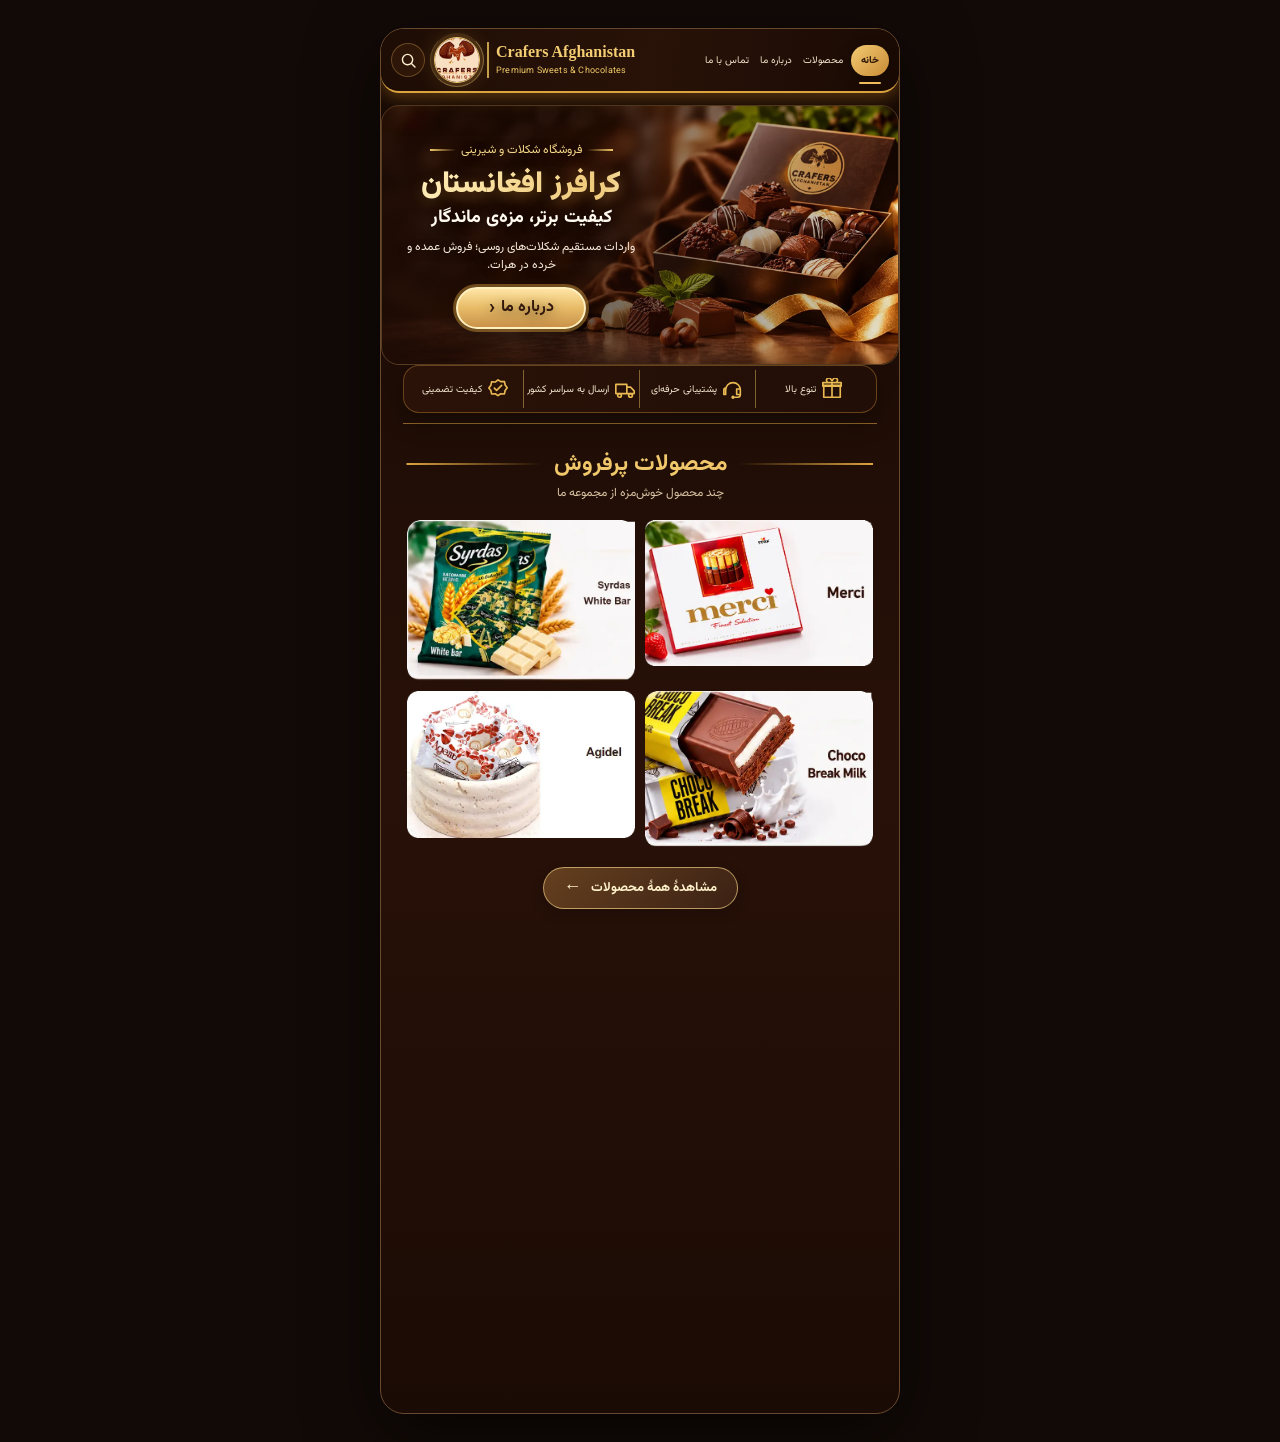
<file: index.html>
<!doctype html>
<html lang="fa" dir="rtl">
  <head>
    <meta charset="utf-8" />
    <meta name="viewport" content="width=device-width, initial-scale=1" />
    <meta name="author" content="Kamran Shakib" />
    <meta name="theme-color" content="#21100a" />
    <link rel="icon" href="assets/logo/logo.jpeg" type="image/jpeg" />
    <title>کرافِرز افغانستان | شیرینی و شکلات</title>
    <link rel="preconnect" href="https://fonts.googleapis.com" />
    <link rel="preconnect" href="https://fonts.gstatic.com" crossorigin />
    <link
      href="https://fonts.googleapis.com/css2?family=Playfair+Display:wght@600;700&display=swap"
      rel="stylesheet"
    />
    <link rel="stylesheet" href="style.css?v=responsive-scale-20261120-2" />
  </head>
  <body class="home-site">
    <main class="phone-page home-page">
      <header class="topbar">
        <nav class="home-desktop-nav" aria-label="ناوبری اصلی">
          <a class="is-current" href="#home">خانه</a>
          <a href="products.html">محصولات</a>
          <a href="about.html">درباره ما</a>
          <a href="#contact">تماس با ما</a>
        </nav>
        <a
          class="brand"
          href="#home"
          aria-label="Crafers Afghanistan، صفحه اصلی"
          ><span class="brand-mark" aria-hidden="true"
            ><img src="assets/logo/logo.jpeg" alt="" /></span
          ><span class="brand-copy"
            ><strong>Crafers Afghanistan</strong
            ><small>Premium Sweets &amp; Chocolates</small></span
          ></a
        >
        <div class="home-tools" aria-label="دسترسی سریع">
          <a class="home-tool-link" href="products.html" aria-label="جستجو و دیدن محصولات" title="جستجوی محصولات">
            <svg viewBox="0 0 24 24" aria-hidden="true"><circle cx="10.8" cy="10.8" r="6.5"/><path d="m16 16 4.2 4.2"/></svg>
          </a>
        </div>
        <button class="menu-toggle" type="button" aria-label="باز کردن منو" aria-haspopup="dialog" aria-controls="site-menu"><span></span><span></span><span></span></button>
      </header>
      <div class="site-menu" id="site-menu" role="dialog" aria-modal="true" aria-labelledby="site-menu-title" hidden>
        <button class="site-menu-scrim" type="button" aria-label="بستن منو" tabindex="-1"></button>
        <div class="site-menu-panel">
        <div class="site-menu-head"><div><span class="menu-kicker">CRAFERS AFGHANISTAN</span><h2 id="site-menu-title">منوی اصلی</h2></div><button class="menu-close" type="button" aria-label="بستن منو">×</button></div>
        <nav class="site-menu-links" aria-label="منوی اصلی">
          <a href="index.html"><span class="menu-icon"><svg viewBox="0 0 24 24" aria-hidden="true"><path d="m3 10 9-7 9 7v10a1 1 0 0 1-1 1h-6v-7h-4v7H4a1 1 0 0 1-1-1z"/></svg></span><span><strong>صفحهٔ اصلی</strong></span></a>
          <a href="products.html"><span class="menu-icon"><svg viewBox="0 0 24 24" aria-hidden="true"><path d="m12 3 9 5-9 5-9-5 9-5Zm-9 9 9 5 9-5M3 16l9 5 9-5"/></svg></span><span><strong>محصولات</strong></span></a>
          <a href="about.html"><span class="menu-icon"><svg viewBox="0 0 24 24" aria-hidden="true"><circle cx="12" cy="12" r="9"/><path d="M9.7 9a2.4 2.4 0 1 1 4.2 1.6c-1.2 1.1-1.9 1.4-1.9 3M12 17.2v.1"/></svg></span><span><strong>دربارهٔ ما</strong></span></a>
          <a href="index.html#contact"><span class="menu-icon"><svg viewBox="0 0 24 24" aria-hidden="true"><path d="M20 11.5a7.5 7.5 0 0 1-11.2 6.6L4 19l1.2-4.5A7.5 7.5 0 1 1 20 11.5Z"/><path d="M9 10h.01M12 10h.01M15 10h.01"/></svg></span><span><strong>ارتباط با ما</strong></span></a>
          <a href="index.html#address"><span class="menu-icon"><svg viewBox="0 0 24 24" aria-hidden="true"><path d="M20 10c0 5-8 12-8 12S4 15 4 10a8 8 0 1 1 16 0Z"/><circle cx="12" cy="10" r="2.5"/></svg></span><span><strong>آدرس فروشگاه</strong></span></a>
        </nav>
        <a class="menu-order" href="https://wa.me/93794370299" target="_blank" rel="noopener noreferrer"><span>برای سفارش آماده‌اید؟</span><strong>سفارش از واتساپ</strong></a>
        </div>
      </div>

      <section class="hero" id="home">
        <div class="hero-photo" aria-hidden="true"></div>
        <div class="hero-copy">
          <p class="eyebrow"><span></span> فروشگاه شکلات و شیرینی <span></span></p>
          <h1>کرافرز افغانستان</h1>
          <h2 class="home-tagline">کیفیت برتر، مزه‌ی ماندگار</h2>
          <p class="intro">
            واردات مستقیم شکلات‌های روسی؛ فروش عمده و خرده در هرات.
          </p>
          <a class="about-button" href="about.html">درباره ما <b>‹</b></a>
        </div>
      </section>
      <section class="home-benefits" aria-label="مزیت‌های کرافرز افغانستان">
        <div><svg viewBox="0 0 24 24" aria-hidden="true"><path d="M3 8h18v13H3zM2 5h20v4H2zM12 5v16M12 5H8.5a2.5 2.5 0 1 1 2.2-3.7L12 3l1.3-1.7A2.5 2.5 0 1 1 15.5 5Z"/></svg><span>تنوع بالا</span></div>
        <div><svg viewBox="0 0 24 24" aria-hidden="true"><path d="M4 13a8 8 0 0 1 16 0v5h-4v-6h4M4 12v6H2v-5a2 2 0 0 1 2-2Zm16 6a3 3 0 0 1-3 3h-3"/><circle cx="12" cy="21" r="1"/></svg><span>پشتیبانی حرفه‌ای</span></div>
        <div><svg viewBox="0 0 24 24" aria-hidden="true"><path d="M2 7h12v10H2zM14 10h4l4 4v3h-8z"/><circle cx="6" cy="19" r="2"/><circle cx="18" cy="19" r="2"/></svg><span>ارسال به سراسر کشور</span></div>
        <div><svg viewBox="0 0 24 24" aria-hidden="true"><path d="m12 2 3 2 4-.2.8 3.8 2.2 3-2.2 3-.8 3.8-4-.2-3 2-3-2-4 .2-.8-3.8L2 11l2.2-3 .8-3.8 4 .2z"/><path d="m8 11 2.5 2.5L16 8"/></svg><span>کیفیت تضمینی</span></div>
      </section>
      <section
        class="featured-products"
        id="popular"
        aria-labelledby="featured-products-title"
      >
        <div class="section-heading">
          <span></span>
          <h2 id="featured-products-title">محصولات پرفروش</h2>
          <span></span>
        </div>
        <p class="section-subtitle">چند محصول خوش‌مزه از مجموعه ما</p>
        <div class="featured-products-grid">
          <a class="featured-product-image-link" href="products.html"><img src="./assets/featured/merci-bestseller-clean.webp?v=2" alt="کارت محصول شکلات Merci" width="563" height="360" loading="lazy" decoding="async" /></a>
          <a class="featured-product-image-link" href="products.html"><img src="./assets/featured/syrdas-bestseller-clean.webp?v=2" alt="کارت محصول Syrdas White Bar" width="548" height="388" loading="lazy" decoding="async" /></a>
          <a class="featured-product-image-link" href="products.html"><img src="./assets/featured/choco-break-bestseller-clean.webp?v=2" alt="کارت محصول Choco Break Milk" width="565" height="385" loading="lazy" decoding="async" /></a>
          <a class="featured-product-image-link" href="products.html"><img src="./assets/featured/agidel-bestseller-clean.webp?v=2" alt="کارت محصول آبنبات Agidel" width="583" height="375" loading="lazy" decoding="async" /></a>
        </div>
        <a class="featured-all-link" href="products.html"
          >مشاهدهٔ همهٔ محصولات <span aria-hidden="true">&#x2190;</span></a
        >
      </section>

      <section
        class="contact-section"
        id="contact"
        aria-labelledby="contact-title"
      >
        <div class="section-heading">
          <span></span>
          <h2 id="contact-title">ارتباط با ما</h2>
          <span></span>
        </div>
        <div class="contact-grid" aria-label="راه‌های ارتباطی">
          <a
            class="contact-card"
            href="https://wa.me/93794370299"
            target="_blank"
            rel="noopener noreferrer"
            ><span class="contact-icon whatsapp"
              ><svg viewBox="0 0 24 24" aria-hidden="true">
                <path
                  d="M20.5 11.8a8.5 8.5 0 0 1-12.6 7.4L3 20.5l1.4-4.7a8.5 8.5 0 1 1 16.1-4Zm-8.5-6.4a6.4 6.4 0 0 0-5.5 9.7l.3.5-.8 2.7 2.8-.8.5.3a6.4 6.4 0 1 0 2.7-12.4Zm3.5 9.1c-.2-.1-1.2-.6-1.4-.7s-.3-.1-.5.1-.5.7-.7.8-.3.2-.5.1a5.4 5.4 0 0 1-1.6-1 6 6 0 0 1-1.1-1.4c-.1-.2 0-.3.1-.4l.4-.5.2-.4v-.4c0-.1-.5-1.2-.7-1.6s-.4-.3-.5-.3h-.4a.8.8 0 0 0-.6.3 2.5 2.5 0 0 0-.8 1.8 4.4 4.4 0 0 0 .9 2.3 10 10 0 0 0 3.8 3.4c.5.2.9.4 1.2.5.5.2 1 .2 1.3.1.4-.1 1.2-.5 1.4-1s.2-.9.1-1-.2-.2-.5-.3Z"
                /></svg></span
            ><strong>واتساپ</strong><small>ارسال پیام</small></a
          >
          <a
            class="contact-card"
            href="tg://resolve?phone=93794370299"
            aria-label="باز کردن گفت‌وگو در برنامه تلگرام"
            ><span class="contact-icon telegram"
              ><svg viewBox="0 0 24 24" aria-hidden="true">
                <path
                  d="m21.5 4.2-3.2 15c-.2 1.1-.8 1.4-1.7.9l-4.7-3.5-2.3 2.2c-.3.3-.5.5-1 .5l.3-4.8 8.8-8c.4-.3-.1-.5-.6-.2L6.2 13.2l-4.6-1.4c-1-.3-1-1 .2-1.5L20 3.2c.9-.3 1.7.2 1.5 1Z"
                /></svg></span
            ><strong>تلگرام</strong><small>ارتباط سریع</small></a
          >
          <a class="contact-card" href="tel:+93794370299"
            ><span class="contact-icon phone"
              ><svg viewBox="0 0 24 24" aria-hidden="true">
                <path
                  d="M6.62 10.79a15.05 15.05 0 0 0 6.59 6.59l2.2-2.2a1 1 0 0 1 1.02-.24c1.12.37 2.33.56 3.57.56.55 0 1 .45 1 1V20c0 .55-.45 1-1 1C10.61 21 3 13.39 3 4c0-.55.45-1 1-1h3.5c.55 0 1 .45 1 1 0 1.25.2 2.45.56 3.57a1 1 0 0 1-.25 1.02l-2.19 2.2Z"
                /></svg></span
            ><strong>تماس</strong><small dir="ltr">+93 79 437 0299</small></a
          >
          <a
            class="contact-card"
            href="https://www.instagram.com/crafersafg?igsh=MXZlcG11ODJ1bGJ0YQ=="
            target="_blank"
            rel="noopener noreferrer"
            aria-label="باز کردن اینستاگرام"
            ><span class="contact-icon instagram"
              ><svg viewBox="0 0 24 24" aria-hidden="true">
                <path
                  d="M7.8 2h8.4A5.8 5.8 0 0 1 22 7.8v8.4a5.8 5.8 0 0 1-5.8 5.8H7.8A5.8 5.8 0 0 1 2 16.2V7.8A5.8 5.8 0 0 1 7.8 2Zm0 2A3.8 3.8 0 0 0 4 7.8v8.4A3.8 3.8 0 0 0 7.8 20h8.4a3.8 3.8 0 0 0 3.8-3.8V7.8A3.8 3.8 0 0 0 16.2 4H7.8Zm4.2 3a5 5 0 1 1 0 10 5 5 0 0 1 0-10Zm0 2a3 3 0 1 0 0 6 3 3 0 0 0 0-6Zm5.2-3.5a1.2 1.2 0 1 1 0 2.4 1.2 1.2 0 0 1 0-2.4Z"
                /></svg></span
            ><strong>اینستاگرام</strong><small>صفحه‌ی ما را ببینید</small></a
          >
        </div>
      </section>

      <footer class="site-footer" id="address">
        <a
          class="footer-address"
          href="https://maps.app.goo.gl/gN85qdpbEWXtWWPf6"
          target="_blank"
          rel="noopener noreferrer"
        >
          <span class="footer-pin" aria-hidden="true"
            ><svg viewBox="0 0 24 24">
              <path
                d="M12 2a7 7 0 0 0-7 7c0 5.25 7 13 7 13s7-7.75 7-13a7 7 0 0 0-7-7Zm0 9.5A2.5 2.5 0 1 1 12 6.5a2.5 2.5 0 0 1 0 5Z"
              /></svg
          ></span>
          <span class="footer-address-copy">
            <strong>آدرس فروشگاه</strong>
            <small>افغانستان، هرات، سرک ولایت مقابل لیسه سلطان غیاث الدین غوری، کرافرز افغانستان</small>
          </span>
          <span class="footer-arrow" aria-hidden="true">←</span>
        </a>
        <div class="footer-divider"><span></span><i>♥</i><span></span></div>
        <p class="footer-note">همیشه همراه لحظه‌های شیرین شما</p>
        <div class="agency-credit" dir="ltr">
          <span>From</span> <strong>Fajr Agency</strong>
        </div>
      </footer>
    </main>
    <script>
      (() => {
        if (window.location.hash === "#contact") {
          window.requestAnimationFrame(() => {
            document.getElementById("contact").scrollIntoView();
          });
        }
      })();
    </script>
    <script>
      (() => {
        const items = document.querySelectorAll(
          ".categories, .category-card, .featured-products, .featured-product-card, .contact-section, .contact-card, .benefits, .site-footer",
        );
        if (window.matchMedia("(prefers-reduced-motion: reduce)").matches) {
          items.forEach((item) => item.classList.add("is-visible"));
          return;
        }
        const observer = new IntersectionObserver(
          (entries, currentObserver) => {
            entries.forEach((entry) => {
              entry.target.classList.toggle("is-visible", entry.isIntersecting);
            });
          },
          { threshold: 0.14, rootMargin: "0px 0px -35px" },
        );
        items.forEach((item) => observer.observe(item));
      })();
    </script>
    <script>
      (() => {
        const menu = document.getElementById("site-menu");
        const openButton = document.querySelector(".menu-toggle");
        const closeButton = document.querySelector(".menu-close");
        const scrim = menu && menu.querySelector(".site-menu-scrim");
        if (!menu || !openButton || !closeButton) return;
        let closeTimer;
        const setMenuPosition = () => {
          menu.style.top = `${window.scrollY}px`;
          menu.style.height = `${window.innerHeight}px`;
        };
        const openMenu = () => {
          if (!menu.hidden) return;
          window.clearTimeout(closeTimer);
          setMenuPosition();
          menu.hidden = false;
          menu.classList.remove("is-closing");
          menu.classList.add("is-open");
          openButton.setAttribute("aria-expanded", "true");
          closeButton.focus();
        };
        const finishClosing = () => {
          menu.hidden = true;
          menu.classList.remove("is-open", "is-closing");
          openButton.setAttribute("aria-expanded", "false");
          openButton.focus();
        };
        openButton.setAttribute("aria-expanded", "false");
        openButton.addEventListener("click", openMenu);
        const dismissMenu = () => {
          if (menu.hidden || menu.classList.contains("is-closing")) return;
          menu.classList.remove("is-open");
          menu.classList.add("is-closing");
          closeTimer = window.setTimeout(finishClosing, 320);
        };
        closeButton.addEventListener("click", dismissMenu);
        scrim.addEventListener("click", dismissMenu);
        document.addEventListener("keydown", (event) => {
          if (menu.hidden) return;
          if (event.key === "Escape") {
            event.preventDefault();
            dismissMenu();
            return;
          }
          if (event.key !== "Tab") return;
          const focusable = [...menu.querySelectorAll('a[href], button:not([disabled])')].filter((item) => item !== scrim);
          const first = focusable[0];
          const last = focusable[focusable.length - 1];
          if (event.shiftKey && document.activeElement === first) {
            event.preventDefault();
            last.focus();
          } else if (!event.shiftKey && document.activeElement === last) {
            event.preventDefault();
            first.focus();
          }
        });
        document.addEventListener("click", (event) => {
          if (menu.hidden || menu.contains(event.target) || openButton.contains(event.target)) return;
          dismissMenu();
        });
        menu.querySelectorAll("a").forEach((link) => {
          link.addEventListener("click", () => {
            window.clearTimeout(closeTimer);
            finishClosing();
          });
        });
        window.addEventListener("resize", () => {
          if (!menu.hidden) setMenuPosition();
        });
      })();
    </script>
  </body>
</html>
</file>
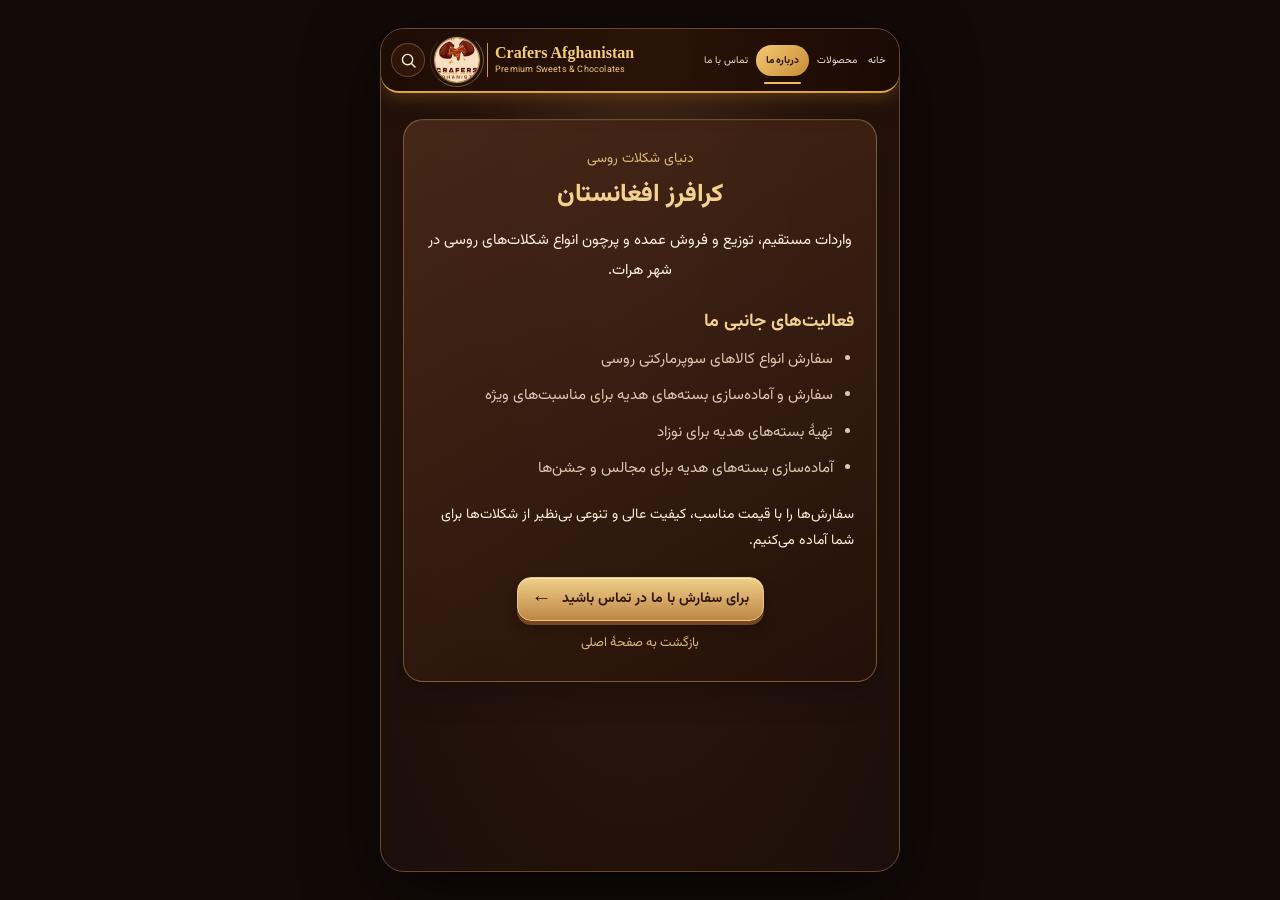
<file: about.html>
<!doctype html>
<html lang="fa" dir="rtl">
  <head>
    <meta charset="utf-8" />
    <meta name="viewport" content="width=device-width, initial-scale=1" />
    <meta name="theme-color" content="#21100a" />
    <link rel="icon" href="assets/logo/logo.jpeg" type="image/jpeg" />
    <title>درباره ما | کرافرز افغانستان</title>
    <link rel="preconnect" href="https://fonts.googleapis.com" />
    <link rel="preconnect" href="https://fonts.gstatic.com" crossorigin />
    <link
      href="https://fonts.googleapis.com/css2?family=Playfair+Display:wght@600;700&display=swap"
      rel="stylesheet"
    />
    <link rel="stylesheet" href="style.css?v=responsive-scale-20261120-2" />
  </head>
  <body>
    <main class="phone-page about-page">
      <header class="topbar">
        <nav class="home-desktop-nav" aria-label="ناوبری اصلی">
          <a href="index.html#home">خانه</a>
          <a href="products.html">محصولات</a>
          <a class="is-current" href="about.html">درباره ما</a>
          <a href="index.html#contact">تماس با ما</a>
        </nav>
        <a class="brand" href="index.html" aria-label="بازگشت به صفحهٔ اصلی">
          <span class="brand-mark" aria-hidden="true"><img src="assets/logo/logo.jpeg" alt="" /></span>
          <span class="brand-copy">
            <strong>Crafers Afghanistan</strong>
            <small>Premium Sweets &amp; Chocolates</small>
          </span>
        </a>
        <div class="home-tools" aria-label="دسترسی سریع">
          <a class="home-tool-link" href="products.html" aria-label="جستجوی محصولات" title="جستجوی محصولات"><svg viewBox="0 0 24 24" aria-hidden="true"><circle cx="10.8" cy="10.8" r="6.5"/><path d="m16 16 4.2 4.2"/></svg></a>
        </div>
        <button class="menu-toggle" type="button" aria-label="باز کردن منو" aria-haspopup="dialog" aria-controls="site-menu"><span></span><span></span><span></span></button>
      </header>
      <div class="site-menu" id="site-menu" role="dialog" aria-modal="true" aria-labelledby="site-menu-title" hidden>
        <button class="site-menu-scrim" type="button" aria-label="بستن منو" tabindex="-1"></button>
        <div class="site-menu-panel">
        <div class="site-menu-head"><div><span class="menu-kicker">CRAFERS AFGHANISTAN</span><h2 id="site-menu-title">منوی اصلی</h2></div><button class="menu-close" type="button" aria-label="بستن منو">×</button></div>
        <nav class="site-menu-links" aria-label="منوی اصلی">
          <a href="index.html"><span class="menu-icon"><svg viewBox="0 0 24 24" aria-hidden="true"><path d="m3 10 9-7 9 7v10a1 1 0 0 1-1 1h-6v-7h-4v7H4a1 1 0 0 1-1-1z"/></svg></span><span><strong>صفحهٔ اصلی</strong></span></a>
          <a href="products.html"><span class="menu-icon"><svg viewBox="0 0 24 24" aria-hidden="true"><path d="m12 3 9 5-9 5-9-5 9-5Zm-9 9 9 5 9-5M3 16l9 5 9-5"/></svg></span><span><strong>محصولات</strong></span></a>
          <a href="about.html"><span class="menu-icon"><svg viewBox="0 0 24 24" aria-hidden="true"><circle cx="12" cy="12" r="9"/><path d="M9.7 9a2.4 2.4 0 1 1 4.2 1.6c-1.2 1.1-1.9 1.4-1.9 3M12 17.2v.1"/></svg></span><span><strong>دربارهٔ ما</strong></span></a>
          <a href="index.html#contact"><span class="menu-icon"><svg viewBox="0 0 24 24" aria-hidden="true"><path d="M20 11.5a7.5 7.5 0 0 1-11.2 6.6L4 19l1.2-4.5A7.5 7.5 0 1 1 20 11.5Z"/><path d="M9 10h.01M12 10h.01M15 10h.01"/></svg></span><span><strong>ارتباط با ما</strong></span></a>
          <a href="index.html#address"><span class="menu-icon"><svg viewBox="0 0 24 24" aria-hidden="true"><path d="M20 10c0 5-8 12-8 12S4 15 4 10a8 8 0 1 1 16 0Z"/><circle cx="12" cy="10" r="2.5"/></svg></span><span><strong>آدرس فروشگاه</strong></span></a>
        </nav>
        <a class="menu-order" href="https://wa.me/93794370299" target="_blank" rel="noopener noreferrer"><span>برای سفارش آماده‌اید؟</span><strong>سفارش از واتساپ</strong></a>
        </div>
      </div>

      <article class="about-page-card">
        <p class="about-page-kicker">دنیای شکلات روسی</p>
        <h1>کرافرز افغانستان</h1>
        <p class="about-page-intro">
          واردات مستقیم، توزیع و فروش عمده و پرچون انواع شکلات‌های روسی در شهر هرات.
        </p>

        <h2>فعالیت‌های جانبی ما</h2>
        <ul class="about-page-services">
          <li>سفارش انواع کالاهای سوپرمارکتی روسی</li>
          <li>سفارش و آماده‌سازی بسته‌های هدیه برای مناسبت‌های ویژه</li>
          <li>تهیهٔ بسته‌های هدیه برای نوزاد</li>
          <li>آماده‌سازی بسته‌های هدیه برای مجالس و جشن‌ها</li>
        </ul>
        <p class="about-page-note">
          سفارش‌ها را با قیمت مناسب، کیفیت عالی و تنوعی بی‌نظیر از شکلات‌ها برای شما آماده می‌کنیم.
        </p>

        <div class="about-page-actions">
          <a class="modal-contact" href="index.html#contact">
            برای سفارش با ما در تماس باشید <span>←</span>
          </a>
          <a class="about-page-back" href="index.html">بازگشت به صفحهٔ اصلی</a>
        </div>
      </article>
    </main>
    <script>
      (() => {
        const menu = document.getElementById("site-menu");
        const openButton = document.querySelector(".menu-toggle");
        const closeButton = document.querySelector(".menu-close");
        const scrim = menu && menu.querySelector(".site-menu-scrim");
        if (!menu || !openButton || !closeButton) return;
        let closeTimer;
        const setMenuPosition = () => {
          menu.style.top = `${window.scrollY}px`;
          menu.style.height = `${window.innerHeight}px`;
        };
        const openMenu = () => {
          if (!menu.hidden) return;
          window.clearTimeout(closeTimer);
          setMenuPosition();
          menu.hidden = false;
          menu.classList.remove("is-closing");
          menu.classList.add("is-open");
          openButton.setAttribute("aria-expanded", "true");
          closeButton.focus();
        };
        const finishClosing = () => {
          menu.hidden = true;
          menu.classList.remove("is-open", "is-closing");
          openButton.setAttribute("aria-expanded", "false");
          openButton.focus();
        };
        openButton.setAttribute("aria-expanded", "false");
        openButton.addEventListener("click", openMenu);
        const dismissMenu = () => {
          if (menu.hidden || menu.classList.contains("is-closing")) return;
          menu.classList.remove("is-open");
          menu.classList.add("is-closing");
          closeTimer = window.setTimeout(finishClosing, 320);
        };
        closeButton.addEventListener("click", dismissMenu);
        scrim.addEventListener("click", dismissMenu);
        document.addEventListener("keydown", (event) => {
          if (menu.hidden) return;
          if (event.key === "Escape") {
            event.preventDefault();
            dismissMenu();
            return;
          }
          if (event.key !== "Tab") return;
          const focusable = [...menu.querySelectorAll('a[href], button:not([disabled])')].filter((item) => item !== scrim);
          const first = focusable[0];
          const last = focusable[focusable.length - 1];
          if (event.shiftKey && document.activeElement === first) {
            event.preventDefault();
            last.focus();
          } else if (!event.shiftKey && document.activeElement === last) {
            event.preventDefault();
            first.focus();
          }
        });
        document.addEventListener("click", (event) => {
          if (menu.hidden || menu.contains(event.target) || openButton.contains(event.target)) return;
          dismissMenu();
        });
        menu.querySelectorAll("a").forEach((link) => {
          link.addEventListener("click", () => {
            window.clearTimeout(closeTimer);
            finishClosing();
          });
        });
        window.addEventListener("resize", () => {
          if (!menu.hidden) setMenuPosition();
        });
      })();
    </script>
  </body>
</html>
</file>
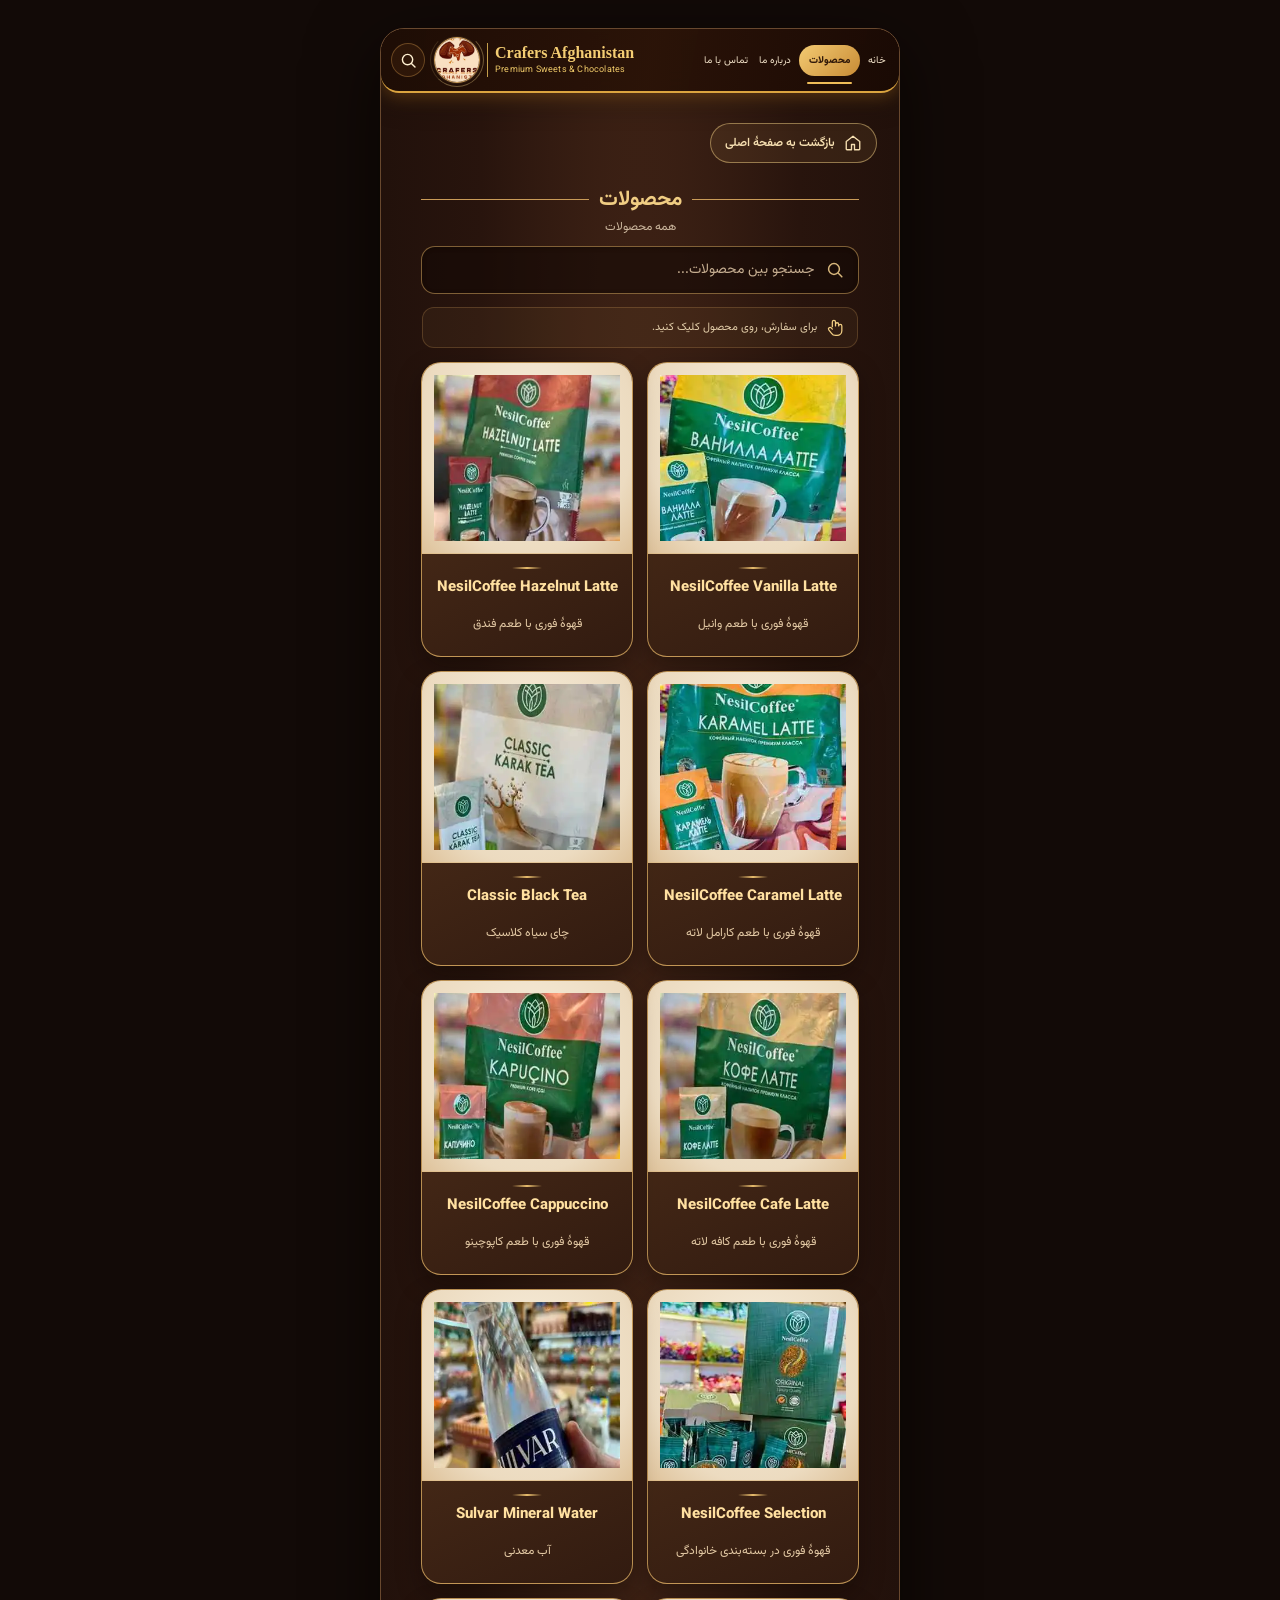
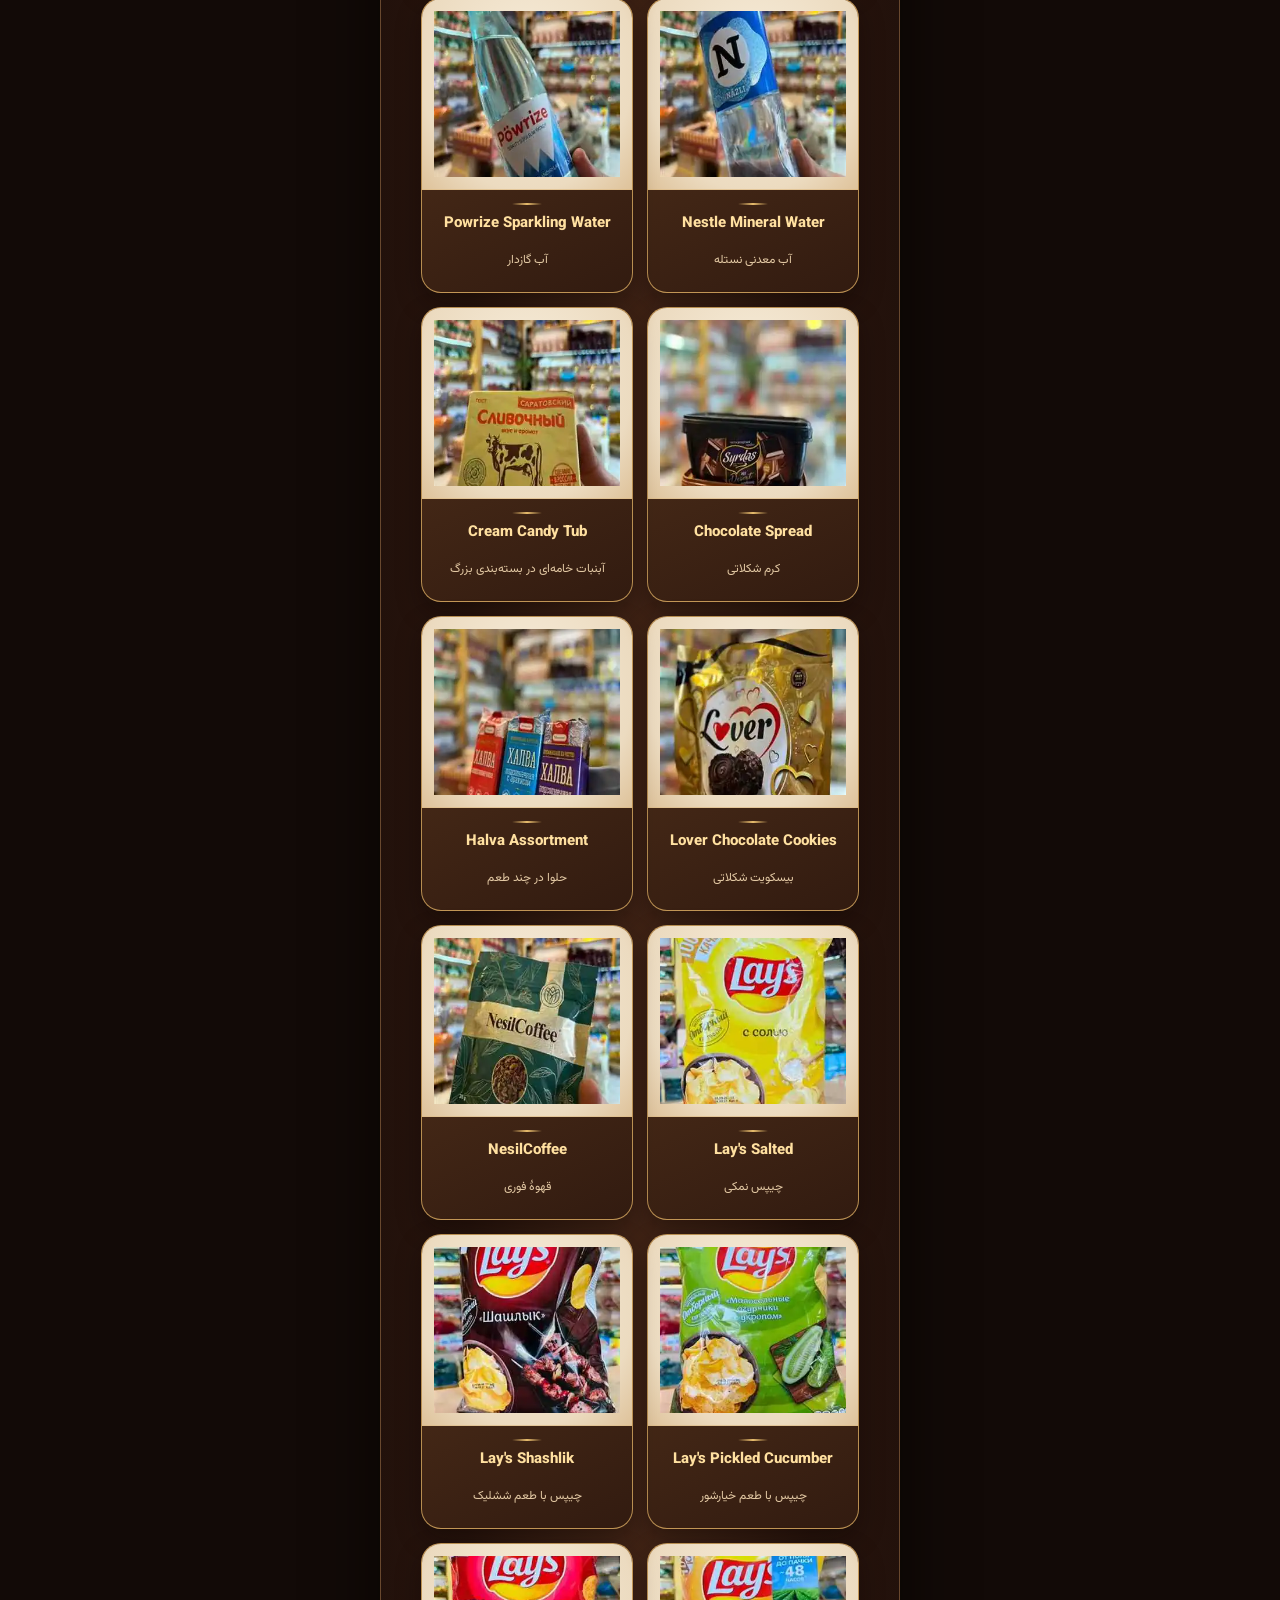
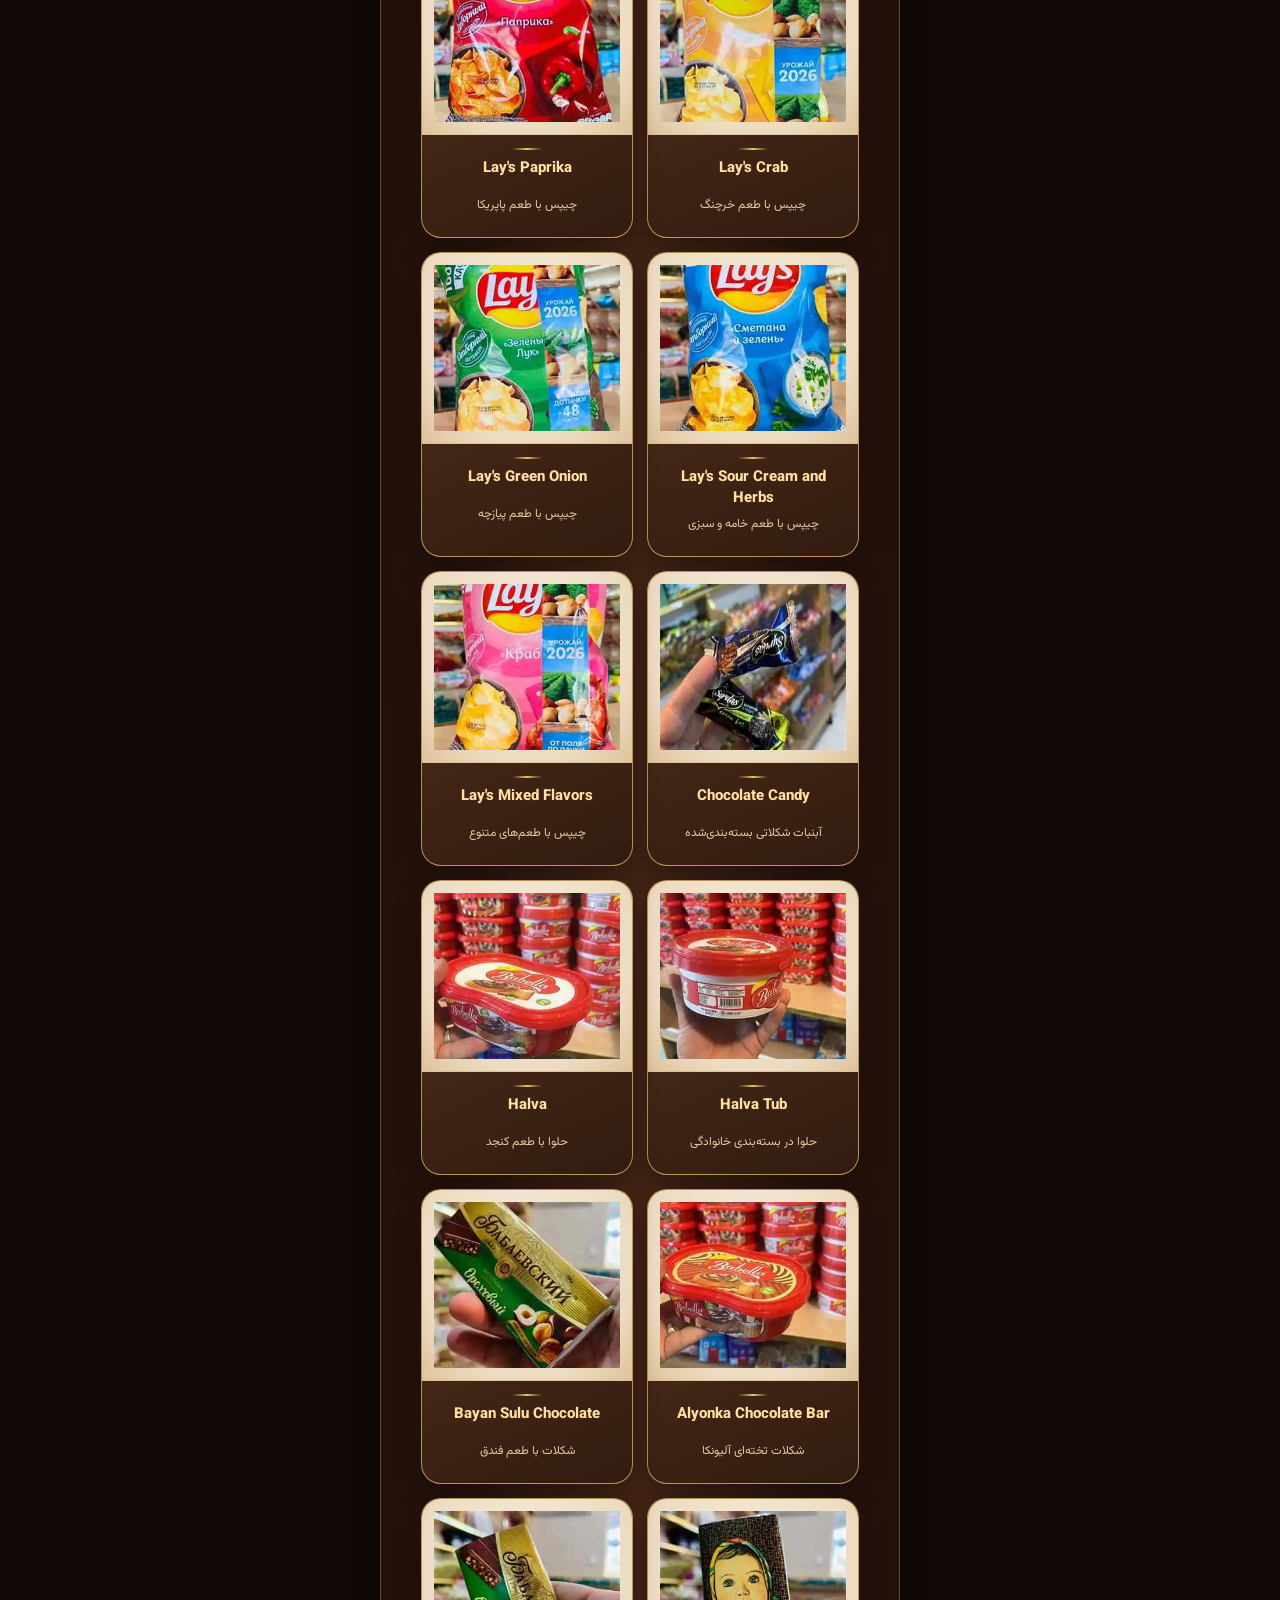
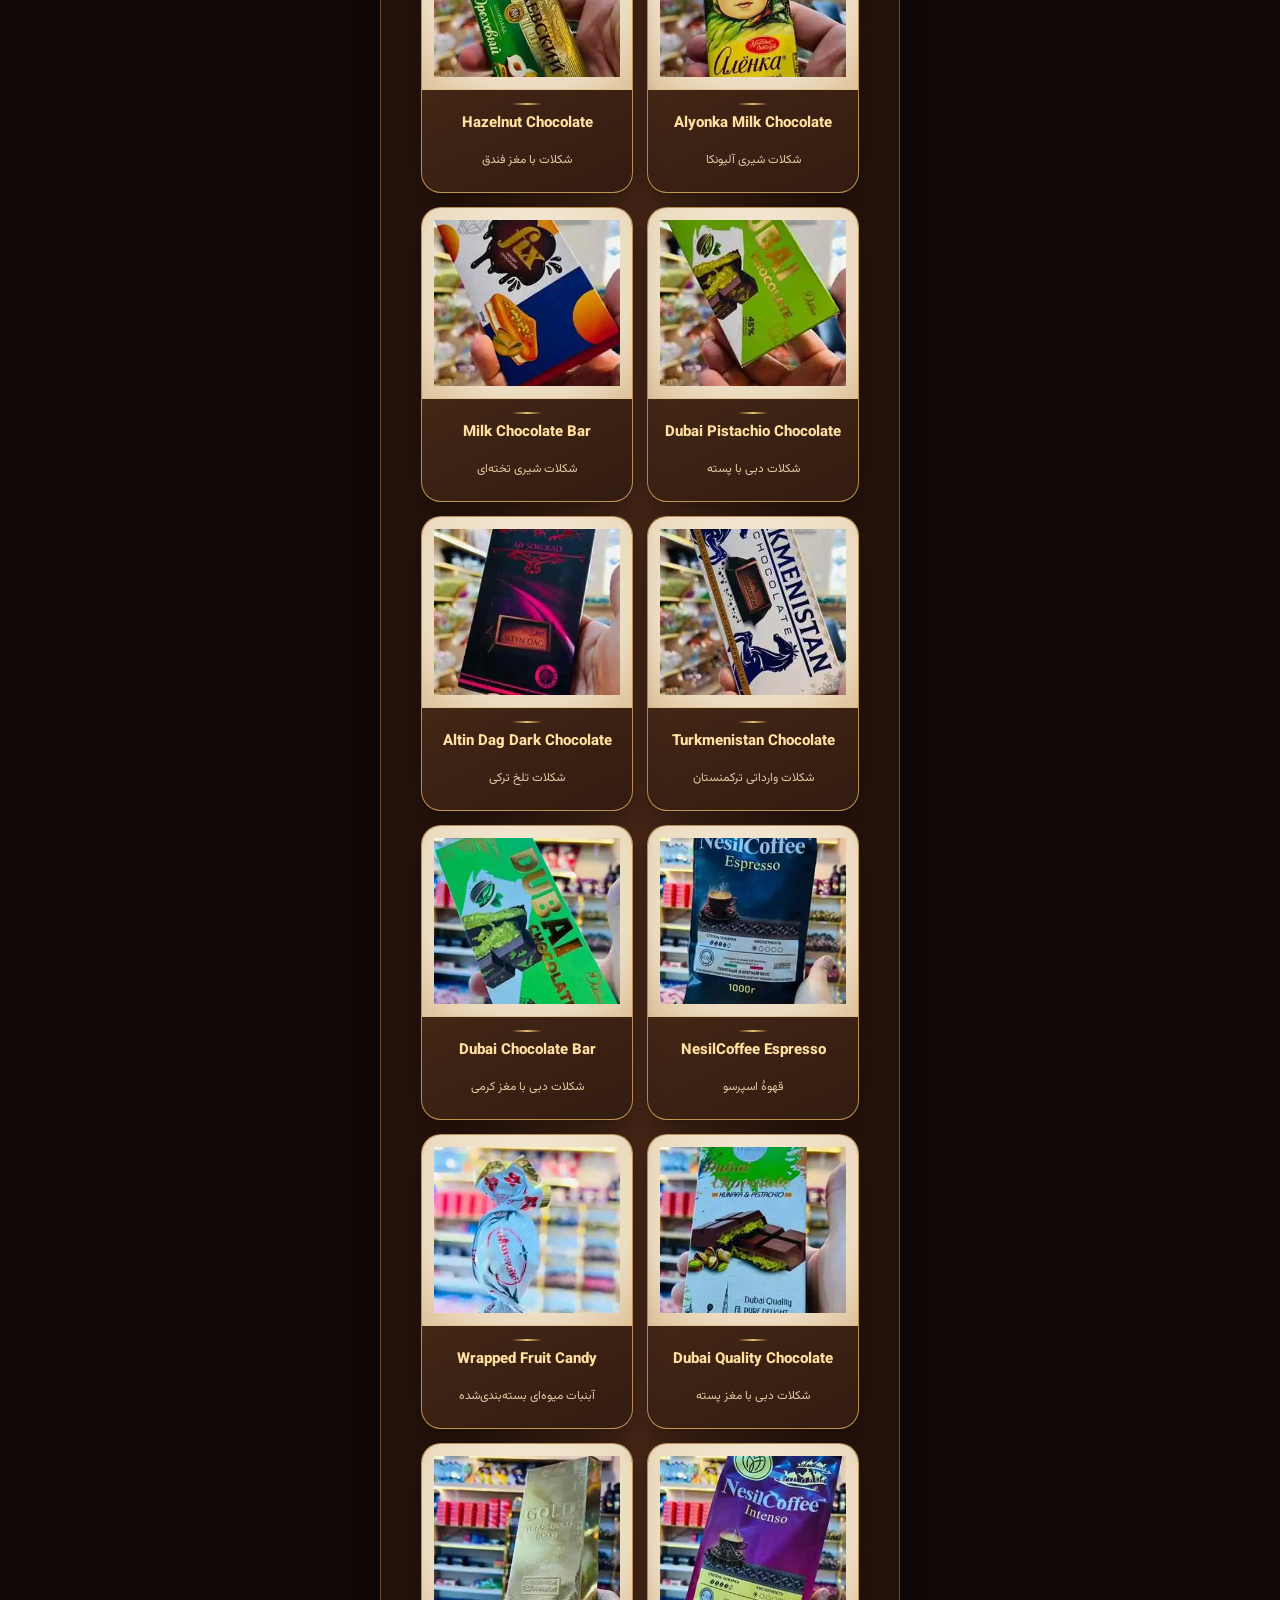
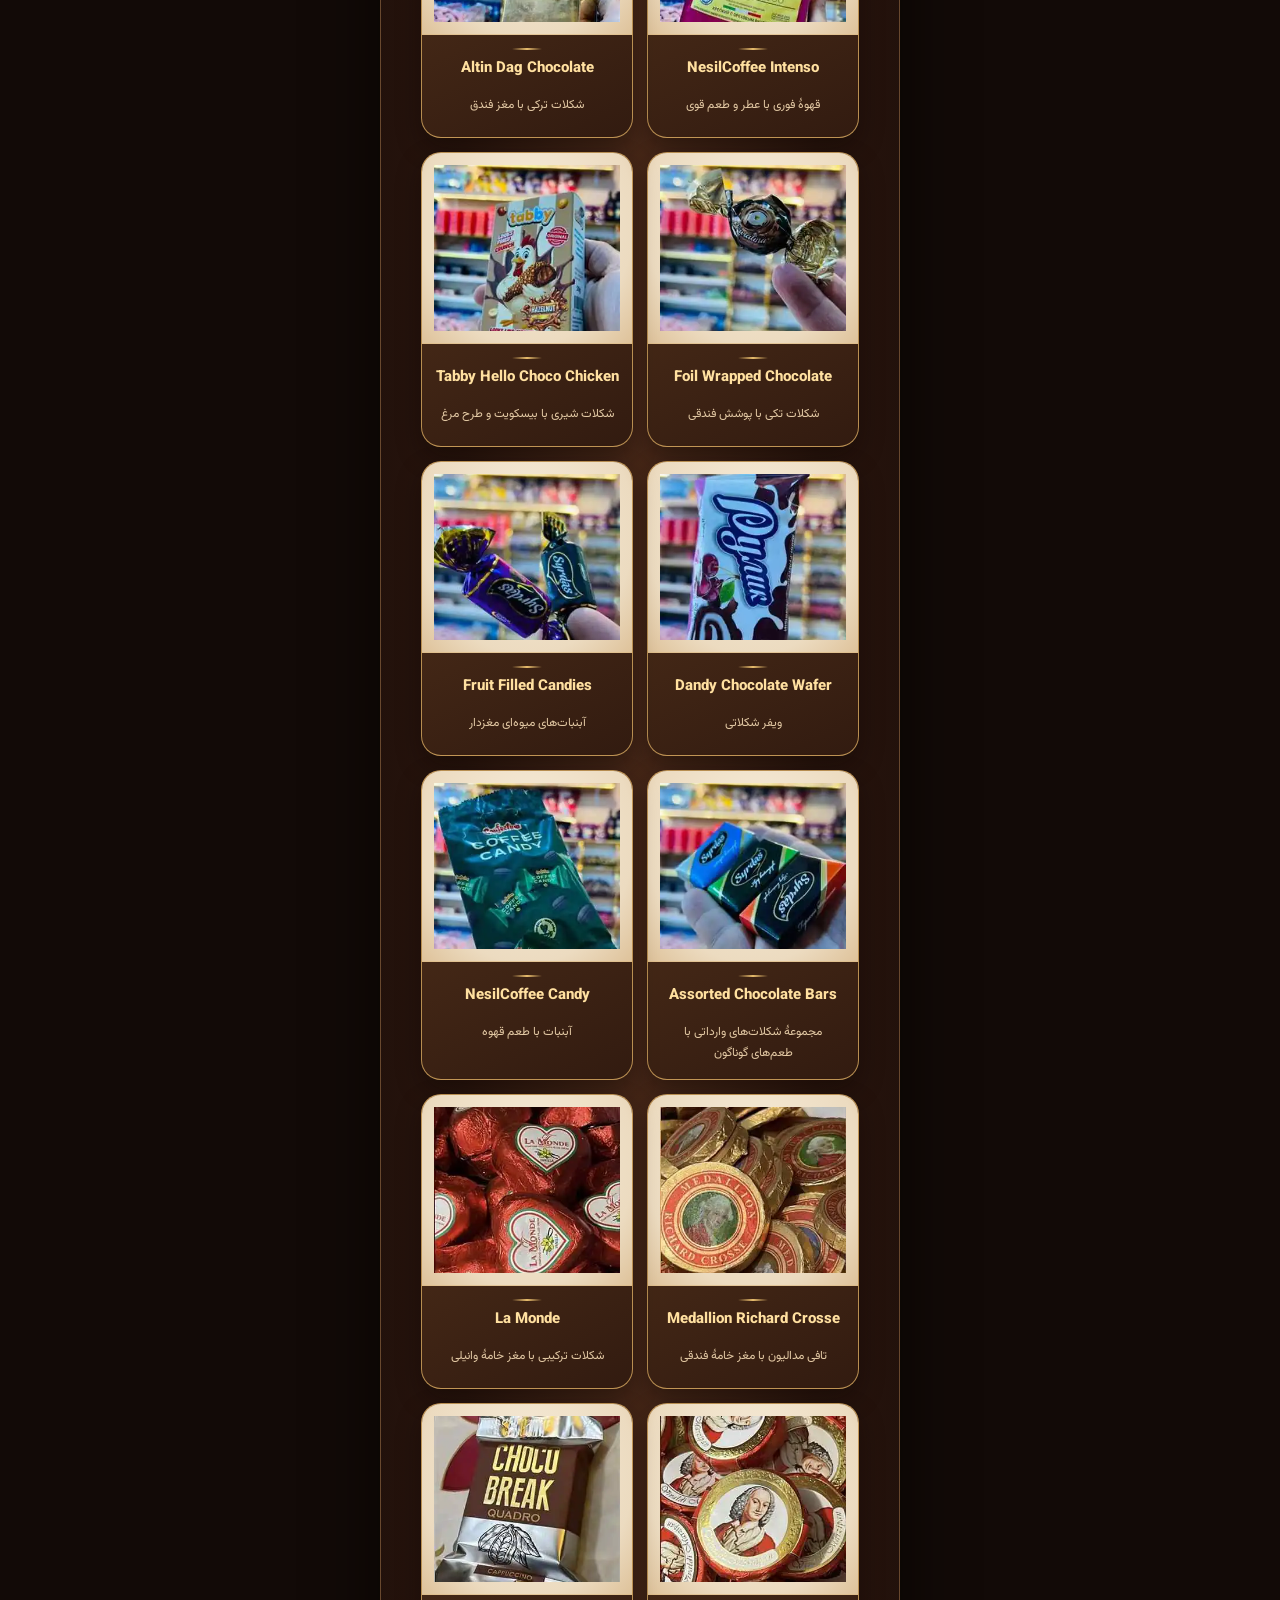
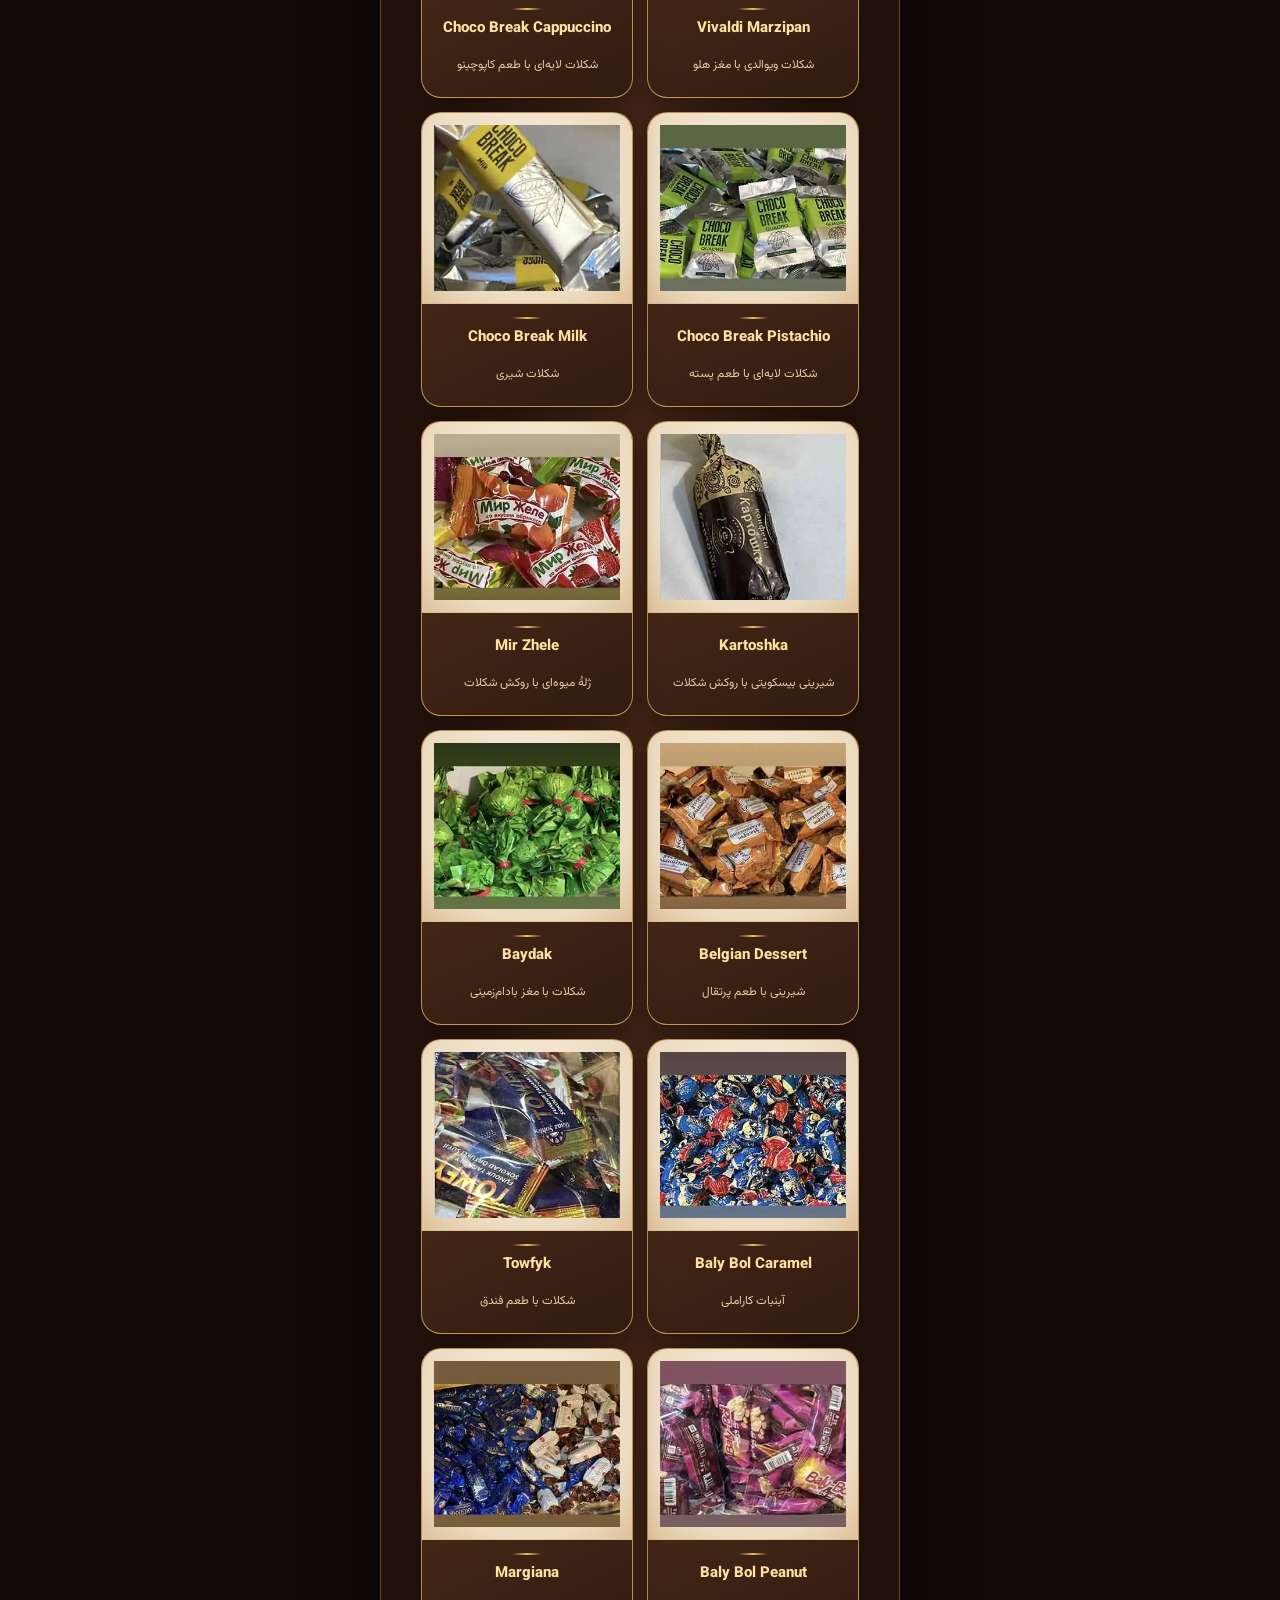
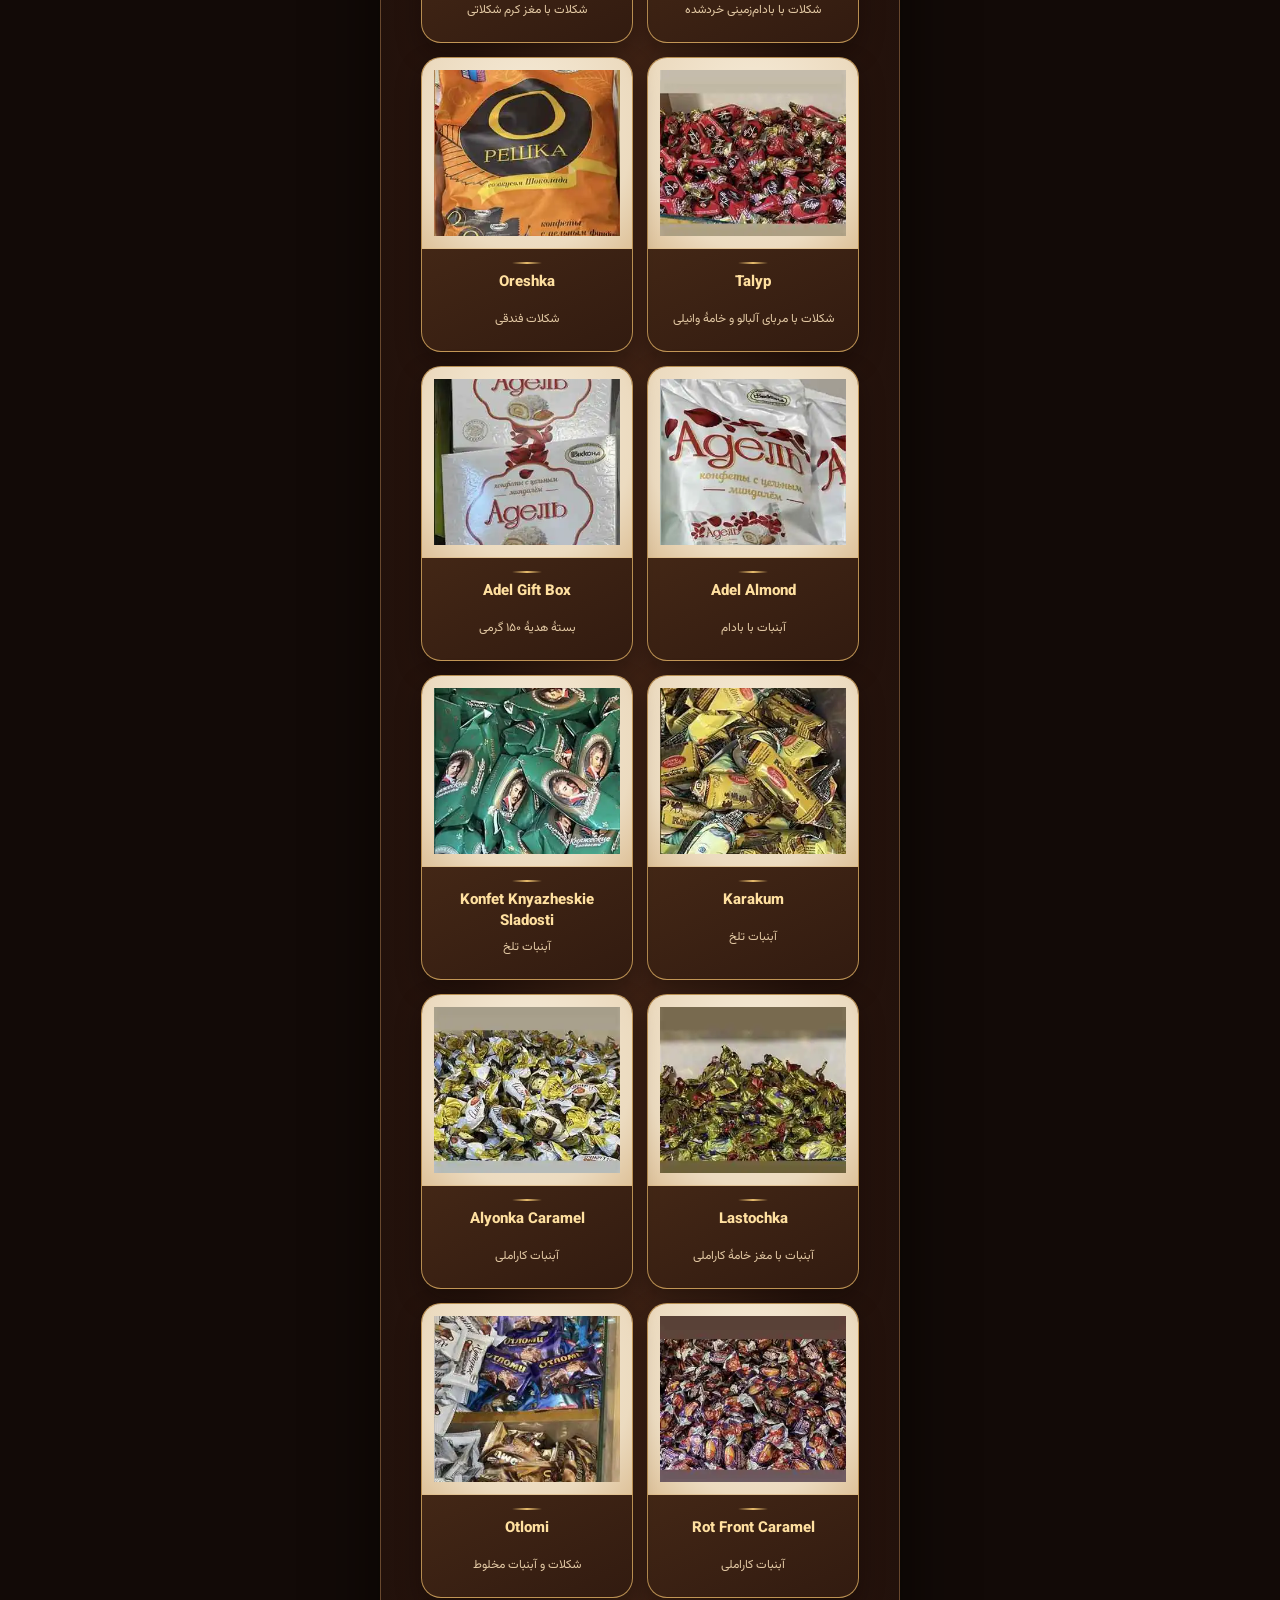
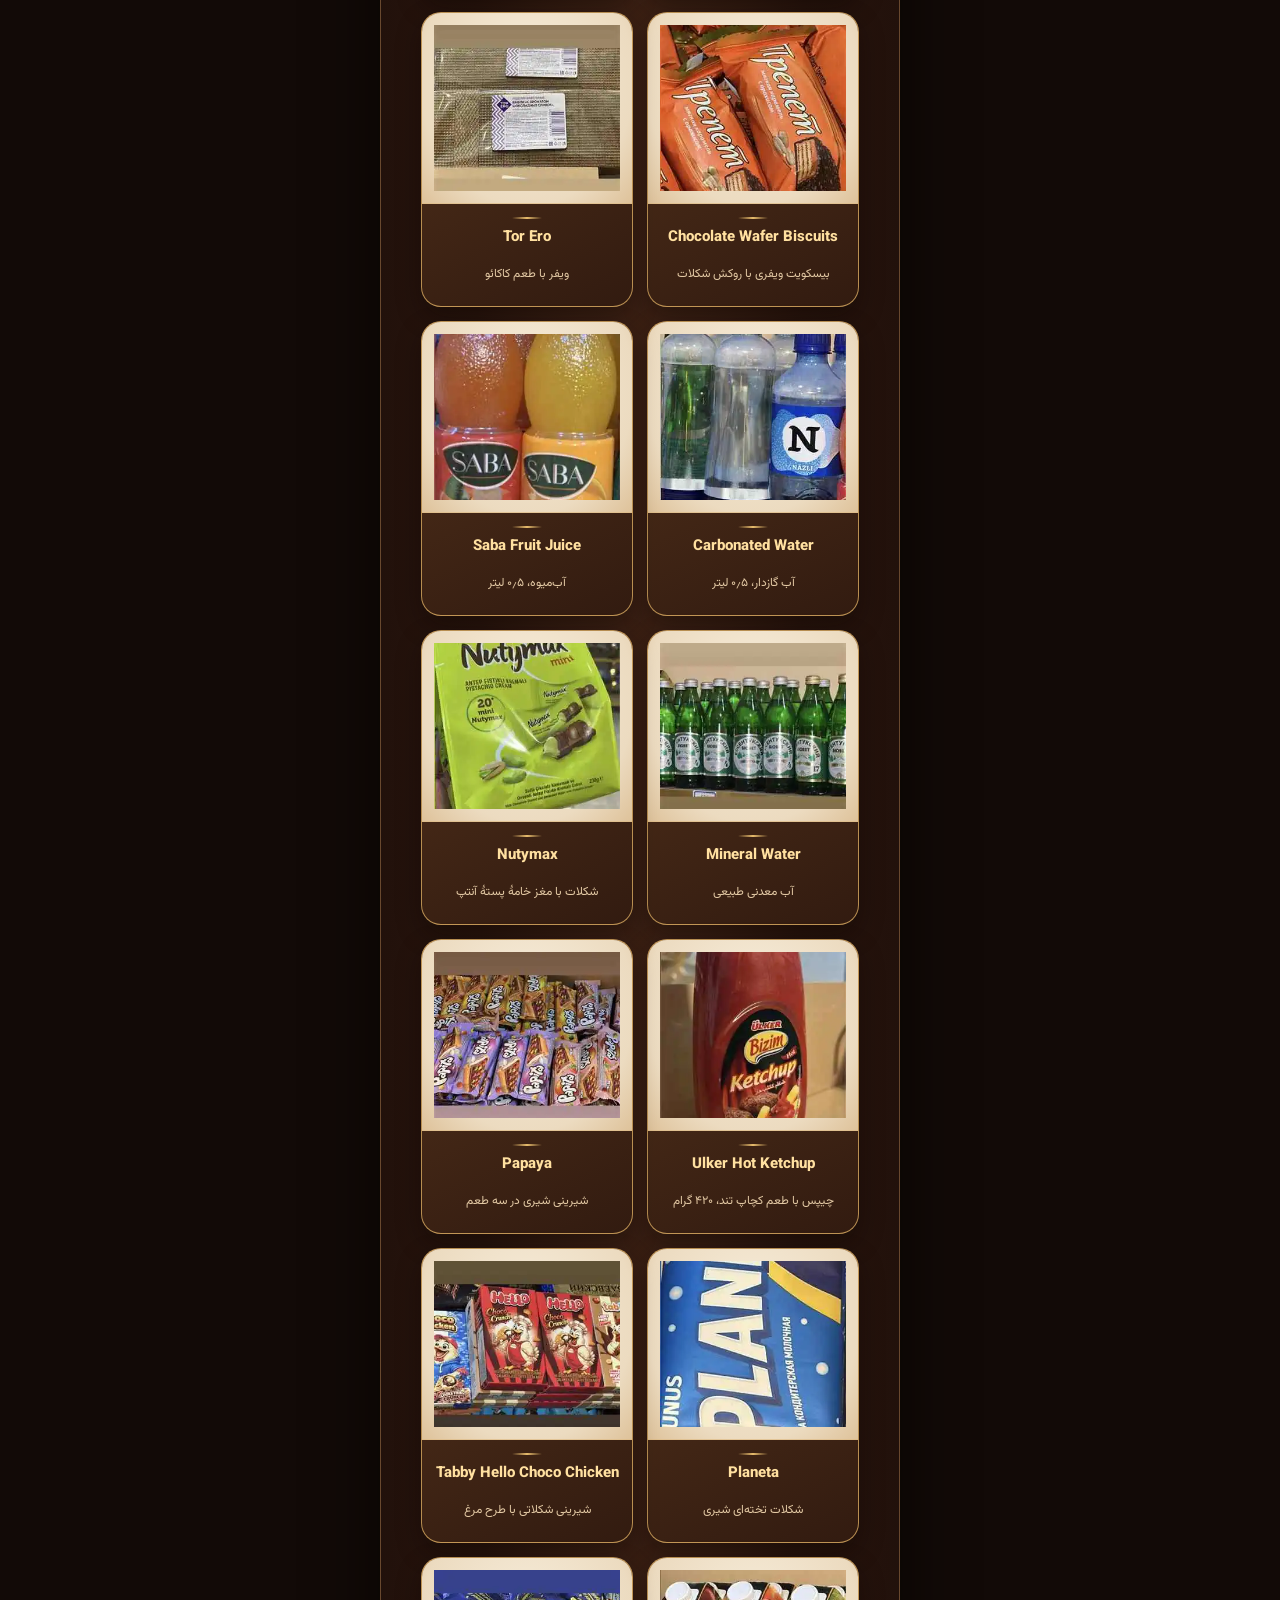
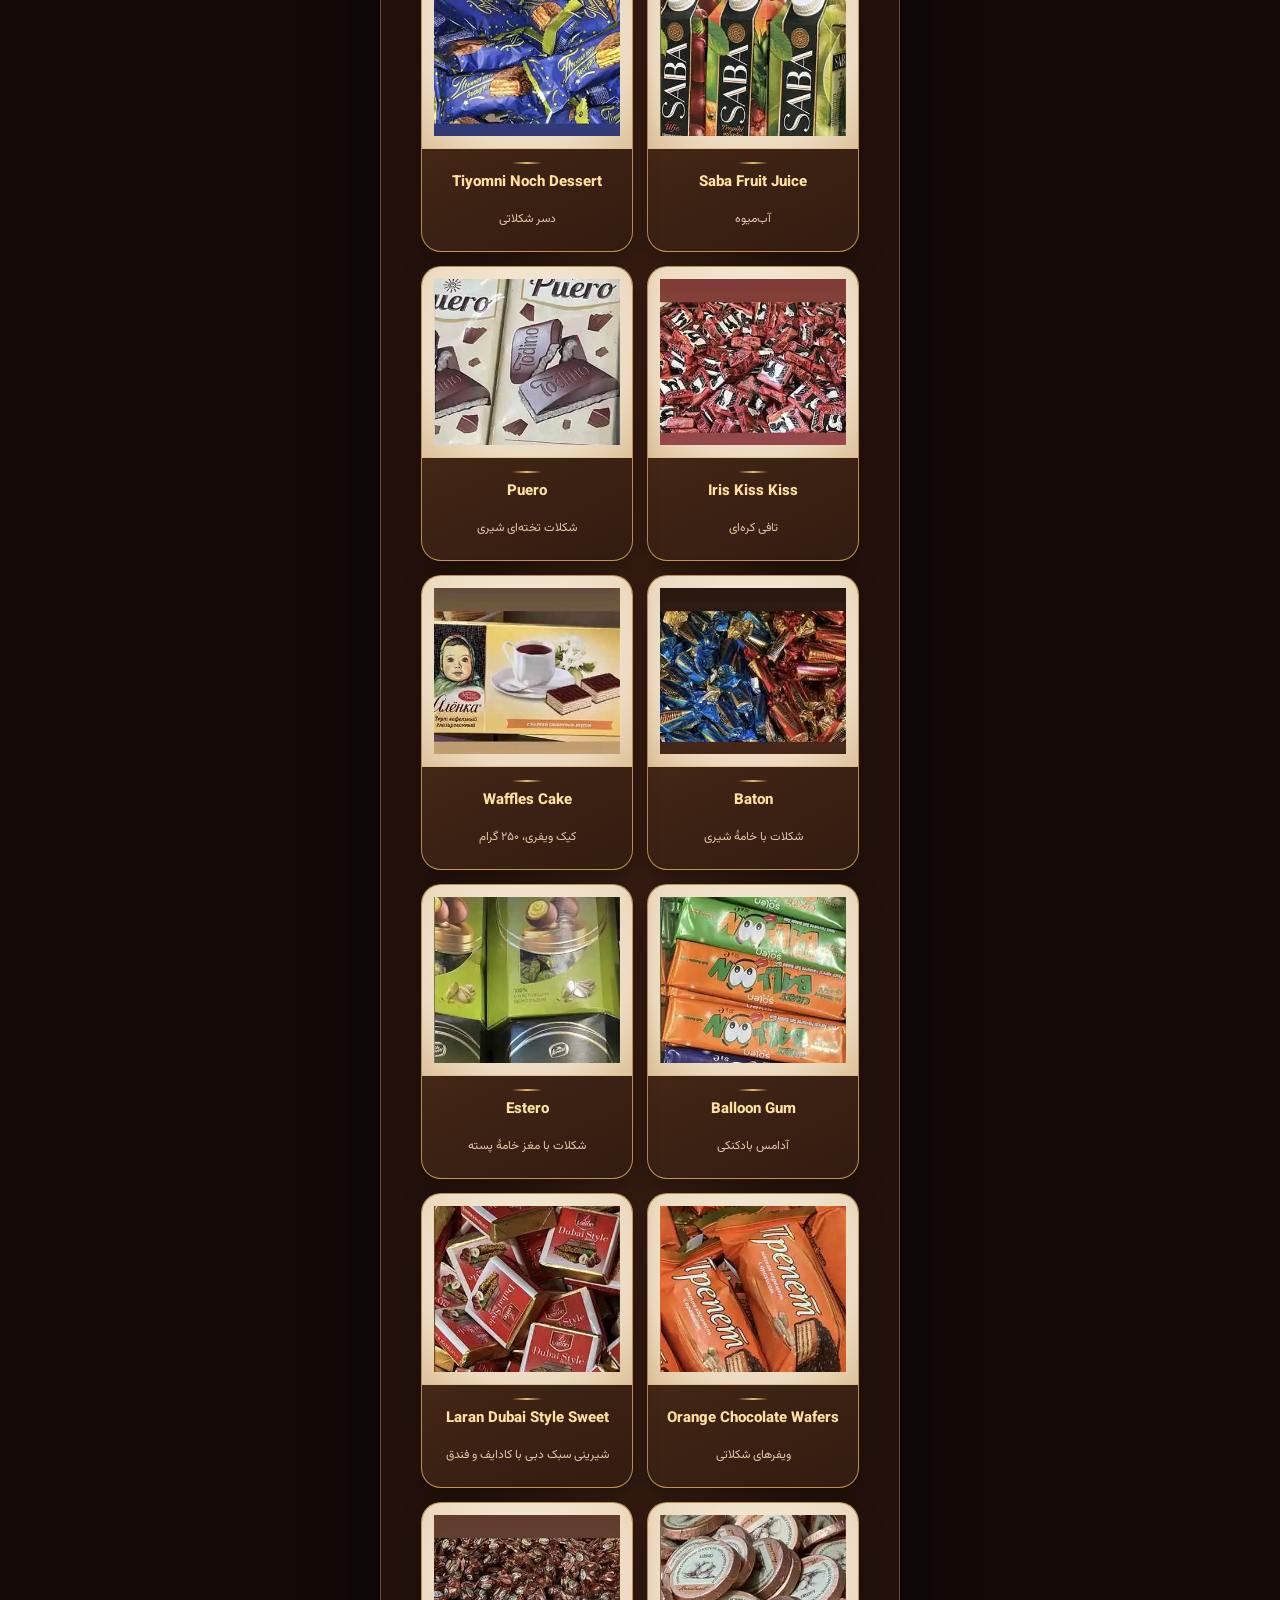
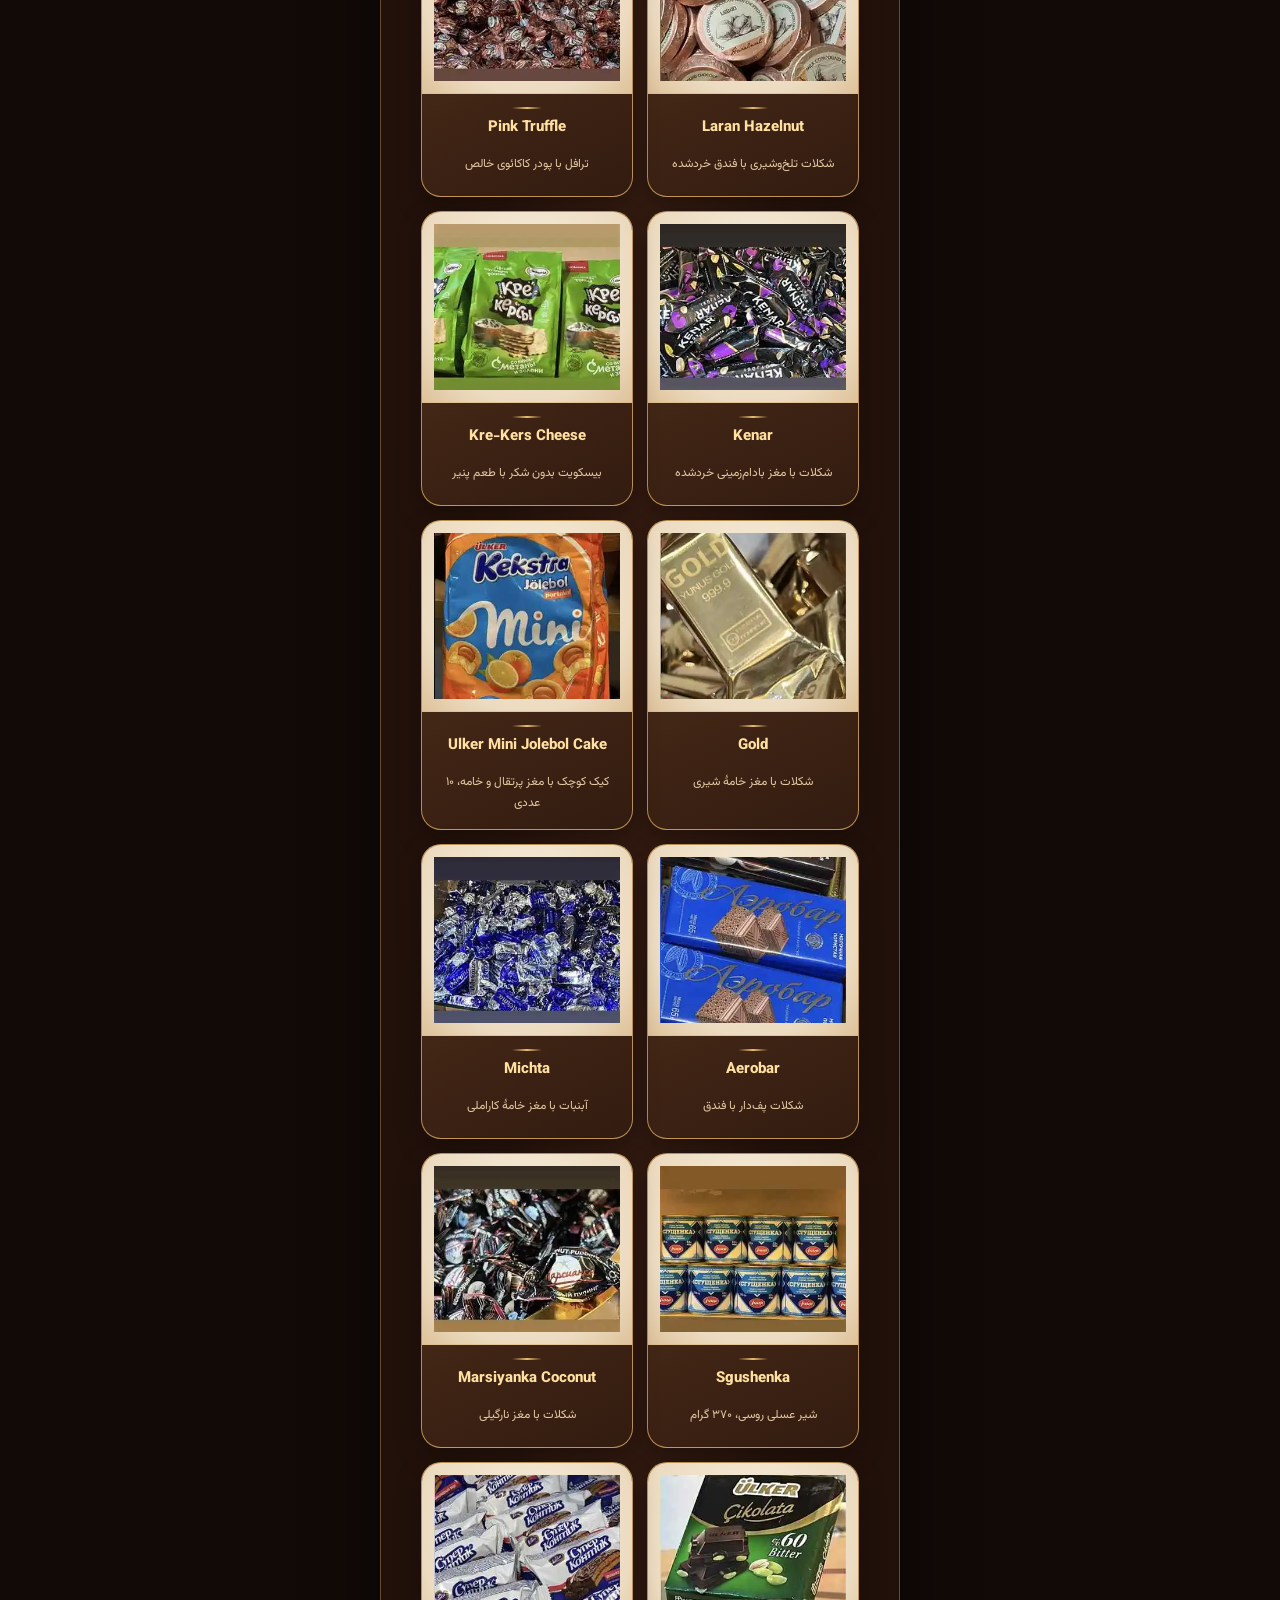
<file: products.html>
<!doctype html>
<html lang="fa" dir="rtl">
  <head>
    <meta charset="utf-8" />
    <meta name="viewport" content="width=device-width, initial-scale=1" />
    <meta name="theme-color" content="#21100a" />
    <link rel="icon" href="assets/logo/logo.jpeg" type="image/jpeg" />
    <title>محصولات | کرافترز افغانستان</title>
    <link rel="preconnect" href="https://fonts.googleapis.com" />
    <link rel="preconnect" href="https://fonts.gstatic.com" crossorigin />
    <link
      href="https://fonts.googleapis.com/css2?family=Playfair+Display:wght@600;700&display=swap"
      rel="stylesheet"
    />
    <link rel="stylesheet" href="style.css?v=responsive-scale-20261120-2" />
  </head>
  <body class="products-page">
    <main class="phone-page">
      <header class="topbar">
        <nav class="home-desktop-nav" aria-label="ناوبری اصلی">
          <a href="index.html#home">خانه</a>
          <a class="is-current" href="products.html">محصولات</a>
          <a href="about.html">درباره ما</a>
          <a href="index.html#contact">تماس با ما</a>
        </nav>
        <a class="brand"
          href="index.html"
          aria-label="Crafers Afghanistan، صفحه اصلی"
          ><span class="brand-mark" aria-hidden="true"
            ><img src="assets/logo/logo.jpeg" alt="" /></span
          ><span class="brand-copy"
            ><strong>Crafers Afghanistan</strong
            ><small>Premium Sweets &amp; Chocolates</small></span
          ></a
        >
        <div class="home-tools" aria-label="دسترسی سریع">
          <a class="home-tool-link" href="products.html" aria-label="جستجوی محصولات" title="جستجوی محصولات"><svg viewBox="0 0 24 24" aria-hidden="true"><circle cx="10.8" cy="10.8" r="6.5"/><path d="m16 16 4.2 4.2"/></svg></a>
        </div>
        <button class="menu-toggle" type="button" aria-label="باز کردن منو" aria-haspopup="dialog" aria-controls="site-menu"><span></span><span></span><span></span></button>
      </header>
      <div class="site-menu" id="site-menu" role="dialog" aria-modal="true" aria-labelledby="site-menu-title" hidden>
        <button class="site-menu-scrim" type="button" aria-label="بستن منو" tabindex="-1"></button>
        <div class="site-menu-panel">
        <div class="site-menu-head"><div><span class="menu-kicker">CRAFERS AFGHANISTAN</span><h2 id="site-menu-title">منوی اصلی</h2></div><button class="menu-close" type="button" aria-label="بستن منو">×</button></div>
        <nav class="site-menu-links" aria-label="منوی اصلی">
          <a href="index.html"><span class="menu-icon"><svg viewBox="0 0 24 24" aria-hidden="true"><path d="m3 10 9-7 9 7v10a1 1 0 0 1-1 1h-6v-7h-4v7H4a1 1 0 0 1-1-1z"/></svg></span><span><strong>صفحهٔ اصلی</strong></span></a>
          <a href="products.html"><span class="menu-icon"><svg viewBox="0 0 24 24" aria-hidden="true"><path d="m12 3 9 5-9 5-9-5 9-5Zm-9 9 9 5 9-5M3 16l9 5 9-5"/></svg></span><span><strong>محصولات</strong></span></a>
          <a href="about.html"><span class="menu-icon"><svg viewBox="0 0 24 24" aria-hidden="true"><circle cx="12" cy="12" r="9"/><path d="M9.7 9a2.4 2.4 0 1 1 4.2 1.6c-1.2 1.1-1.9 1.4-1.9 3M12 17.2v.1"/></svg></span><span><strong>دربارهٔ ما</strong></span></a>
          <a href="index.html#contact"><span class="menu-icon"><svg viewBox="0 0 24 24" aria-hidden="true"><path d="M20 11.5a7.5 7.5 0 0 1-11.2 6.6L4 19l1.2-4.5A7.5 7.5 0 1 1 20 11.5Z"/><path d="M9 10h.01M12 10h.01M15 10h.01"/></svg></span><span><strong>ارتباط با ما</strong></span></a>
          <a href="index.html#address"><span class="menu-icon"><svg viewBox="0 0 24 24" aria-hidden="true"><path d="M20 10c0 5-8 12-8 12S4 15 4 10a8 8 0 1 1 16 0Z"/><circle cx="12" cy="10" r="2.5"/></svg></span><span><strong>آدرس فروشگاه</strong></span></a>
        </nav>
        <a class="menu-order" href="https://wa.me/93794370299" target="_blank" rel="noopener noreferrer"><span>برای سفارش آماده‌اید؟</span><strong>سفارش از واتساپ</strong></a>
        </div>
      </div>
      <div class="products-back">
        <a href="index.html" aria-label="بازگشت به صفحهٔ اصلی">
          <svg viewBox="0 0 24 24" aria-hidden="true"><path d="m3 10 9-7 9 7v10a1 1 0 0 1-1 1h-6v-7h-4v7H4a1 1 0 0 1-1-1z" /></svg>
          <span>بازگشت به صفحهٔ اصلی</span>
        </a>
      </div>
      <section
        class="products-section"
        id="product-modal"
        aria-labelledby="products-title"
      >
        <div class="section-heading">
          <span></span>
          <h2 id="products-title">محصولات</h2>
          <span></span>
        </div>
        <p class="section-subtitle" id="products-subtitle">همه محصولات</p>
        <div class="product-search">
          <svg viewBox="0 0 24 24" aria-hidden="true">
            <circle cx="10.8" cy="10.8" r="6.5" />
            <path d="m16 16 4.2 4.2" /></svg
          ><input
            id="product-search"
            type="search"
            aria-label="&#x62c;&#x633;&#x62a;&#x62c;&#x648; &#x628;&#x6cc;&#x646; &#x645;&#x62d;&#x635;&#x648;&#x644;&#x627;&#x62a;"
            placeholder="&#x62c;&#x633;&#x62a;&#x62c;&#x648; &#x628;&#x6cc;&#x646; &#x645;&#x62d;&#x635;&#x648;&#x644;&#x627;&#x62a;..."
            autocomplete="off"
          />
        </div>
        <p class="product-guide"><svg viewBox="0 0 24 24" aria-hidden="true"><path d="M8 11V5a2 2 0 0 1 4 0v5-2a2 2 0 0 1 4 0v2a2 2 0 0 1 4 0v6a6 6 0 0 1-6 6h-2a6 6 0 0 1-5-2.7L3.5 15a2 2 0 0 1 3-2.6L8 14" /></svg>برای سفارش، روی محصول کلیک کنید.</p>
        <p class="search-empty" hidden>
          &#x645;&#x62d;&#x635;&#x648;&#x644;&#x6cc; &#x628;&#x627;
          &#x627;&#x6cc;&#x646; &#x646;&#x627;&#x645;
          &#x67e;&#x6cc;&#x62f;&#x627; &#x646;&#x634;&#x62f;
        </p>
        <div class="product-grid">
          <article
            class="product-card imported-product"
            data-category="new-arrival"
          >
            <div class="product-gallery">
              <img
                class="product-main-image portrait-product-image"
                src="assets/whatsapp/wa-46.webp"
                alt="NesilCoffee Vanilla Latte — قهوهٔ فوری با طعم وانیل"
                width="360"
                height="640"
                loading="eager"
                decoding="async"
                fetchpriority="high"
              />
            </div>
            <strong>NesilCoffee Vanilla Latte</strong
            ><small>قهوهٔ فوری با طعم وانیل</small>
          </article>
          <article
            class="product-card imported-product"
            data-category="new-arrival"
          >
            <div class="product-gallery">
              <img
                class="product-main-image portrait-product-image"
                src="assets/whatsapp/wa-45.webp"
                alt="NesilCoffee Hazelnut Latte — قهوهٔ فوری با طعم فندق"
                width="360"
                height="640"
                loading="eager"
                decoding="async"
              />
            </div>
            <strong>NesilCoffee Hazelnut Latte</strong
            ><small>قهوهٔ فوری با طعم فندق</small>
          </article>
          <article
            class="product-card imported-product"
            data-category="new-arrival"
          >
            <div class="product-gallery">
              <img
                class="product-main-image portrait-product-image"
                src="assets/whatsapp/wa-44.webp"
                alt="NesilCoffee Caramel Latte — قهوهٔ فوری با طعم کارامل لاته"
                width="360"
                height="640"
                loading="eager"
                decoding="async"
              />
            </div>
            <strong>NesilCoffee Caramel Latte</strong
            ><small>قهوهٔ فوری با طعم کارامل لاته</small>
          </article>
          <article
            class="product-card imported-product"
            data-category="new-arrival"
          >
            <div class="product-gallery">
              <img
                class="product-main-image portrait-product-image"
                src="assets/whatsapp/wa-43.webp"
                alt="Classic Black Tea — چای سیاه کلاسیک"
                width="360"
                height="640"
                loading="eager"
                decoding="async"
              />
            </div>
            <strong>Classic Black Tea</strong><small>چای سیاه کلاسیک</small>
          </article>
          <article
            class="product-card imported-product"
            data-category="new-arrival"
          >
            <div class="product-gallery">
              <img
                class="product-main-image portrait-product-image"
                src="assets/whatsapp/wa-42.webp"
                alt="NesilCoffee Cafe Latte — قهوهٔ فوری با طعم کافه لاته"
                width="360"
                height="640"
                loading="lazy"
                decoding="async"
              />
            </div>
            <strong>NesilCoffee Cafe Latte</strong
            ><small>قهوهٔ فوری با طعم کافه لاته</small>
          </article>
          <article
            class="product-card imported-product"
            data-category="new-arrival"
          >
            <div class="product-gallery">
              <img
                class="product-main-image portrait-product-image"
                src="assets/whatsapp/wa-41.webp"
                alt="NesilCoffee Cappuccino — قهوهٔ فوری با طعم کاپوچینو"
                width="360"
                height="640"
                loading="lazy"
                decoding="async"
              />
            </div>
            <strong>NesilCoffee Cappuccino</strong
            ><small>قهوهٔ فوری با طعم کاپوچینو</small>
          </article>
          <article
            class="product-card imported-product"
            data-category="new-arrival"
          >
            <div class="product-gallery">
              <img
                class="product-main-image portrait-product-image"
                src="assets/whatsapp/wa-40.webp"
                alt="NesilCoffee Selection — قهوهٔ فوری در بسته‌بندی خانوادگی"
                width="360"
                height="640"
                loading="lazy"
                decoding="async"
              />
            </div>
            <strong>NesilCoffee Selection</strong
            ><small>قهوهٔ فوری در بسته‌بندی خانوادگی</small>
          </article>
          <article
            class="product-card imported-product"
            data-category="new-arrival"
          >
            <div class="product-gallery">
              <img
                class="product-main-image portrait-product-image"
                src="assets/whatsapp/wa-39.webp"
                alt="Sulvar Mineral Water — آب معدنی"
                width="360"
                height="640"
                loading="lazy"
                decoding="async"
              />
            </div>
            <strong>Sulvar Mineral Water</strong><small>آب معدنی</small>
          </article>
          <article
            class="product-card imported-product"
            data-category="new-arrival"
          >
            <div class="product-gallery">
              <img
                class="product-main-image portrait-product-image"
                src="assets/whatsapp/wa-38.webp"
                alt="Nestle Mineral Water — آب معدنی نستله"
                width="360"
                height="640"
                loading="lazy"
                decoding="async"
              />
            </div>
            <strong>Nestle Mineral Water</strong><small>آب معدنی نستله</small>
          </article>
          <article
            class="product-card imported-product"
            data-category="new-arrival"
          >
            <div class="product-gallery">
              <img
                class="product-main-image portrait-product-image"
                src="assets/whatsapp/wa-37.webp"
                alt="Powrize Sparkling Water — آب گازدار"
                width="360"
                height="640"
                loading="lazy"
                decoding="async"
              />
            </div>
            <strong>Powrize Sparkling Water</strong><small>آب گازدار</small>
          </article>
          <article
            class="product-card imported-product"
            data-category="new-arrival"
          >
            <div class="product-gallery">
              <img
                class="product-main-image portrait-product-image"
                src="assets/whatsapp/wa-36.webp"
                alt="Chocolate Spread — کرم شکلاتی"
                width="360"
                height="640"
                loading="lazy"
                decoding="async"
              />
            </div>
            <strong>Chocolate Spread</strong><small>کرم شکلاتی</small>
          </article>
          <article
            class="product-card imported-product"
            data-category="new-arrival"
          >
            <div class="product-gallery">
              <img
                class="product-main-image portrait-product-image"
                src="assets/whatsapp/wa-35.webp"
                alt="Cream Candy Tub — آبنبات خامه‌ای در بسته‌بندی بزرگ"
                width="360"
                height="640"
                loading="lazy"
                decoding="async"
              />
            </div>
            <strong>Cream Candy Tub</strong
            ><small>آبنبات خامه‌ای در بسته‌بندی بزرگ</small>
          </article>
          <article
            class="product-card imported-product"
            data-category="new-arrival"
          >
            <div class="product-gallery">
              <img
                class="product-main-image portrait-product-image"
                src="assets/whatsapp/wa-34.webp"
                alt="Lover Chocolate Cookies — بیسکویت شکلاتی"
                width="360"
                height="640"
                loading="lazy"
                decoding="async"
              />
            </div>
            <strong>Lover Chocolate Cookies</strong
            ><small>بیسکویت شکلاتی</small>
          </article>
          <article
            class="product-card imported-product"
            data-category="new-arrival"
          >
            <div class="product-gallery">
              <img
                class="product-main-image portrait-product-image"
                src="assets/whatsapp/wa-33.webp"
                alt="Halva Assortment — حلوا در چند طعم"
                width="360"
                height="640"
                loading="lazy"
                decoding="async"
              />
            </div>
            <strong>Halva Assortment</strong><small>حلوا در چند طعم</small>
          </article>
          <article
            class="product-card imported-product"
            data-category="new-arrival"
          >
            <div class="product-gallery">
              <img
                class="product-main-image portrait-product-image"
                src="assets/whatsapp/wa-32.webp"
                alt="Lay's Salted — چیپس نمکی"
                width="360"
                height="640"
                loading="lazy"
                decoding="async"
              />
            </div>
            <strong>Lay's Salted</strong><small>چیپس نمکی</small>
          </article>
          <article
            class="product-card imported-product"
            data-category="new-arrival"
          >
            <div class="product-gallery">
              <img
                class="product-main-image portrait-product-image"
                src="assets/whatsapp/wa-31.webp"
                alt="NesilCoffee — قهوهٔ فوری"
                width="360"
                height="640"
                loading="lazy"
                decoding="async"
              />
            </div>
            <strong>NesilCoffee</strong><small>قهوهٔ فوری</small>
          </article>
          <article
            class="product-card imported-product"
            data-category="new-arrival"
          >
            <div class="product-gallery">
              <img
                class="product-main-image portrait-product-image"
                src="assets/whatsapp/wa-30.webp"
                alt="Lay's Pickled Cucumber — چیپس با طعم خیارشور"
                width="360"
                height="640"
                loading="lazy"
                decoding="async"
              />
            </div>
            <strong>Lay's Pickled Cucumber</strong
            ><small>چیپس با طعم خیارشور</small>
          </article>
          <article
            class="product-card imported-product"
            data-category="new-arrival"
          >
            <div class="product-gallery">
              <img
                class="product-main-image portrait-product-image"
                src="assets/whatsapp/wa-29.webp"
                alt="Lay's Shashlik — چیپس با طعم ششلیک"
                width="360"
                height="640"
                loading="lazy"
                decoding="async"
              />
            </div>
            <strong>Lay's Shashlik</strong><small>چیپس با طعم ششلیک</small>
          </article>
          <article
            class="product-card imported-product"
            data-category="new-arrival"
          >
            <div class="product-gallery">
              <img
                class="product-main-image portrait-product-image"
                src="assets/whatsapp/wa-28.webp"
                alt="Lay's Crab — چیپس با طعم خرچنگ"
                width="360"
                height="640"
                loading="lazy"
                decoding="async"
              />
            </div>
            <strong>Lay's Crab</strong><small>چیپس با طعم خرچنگ</small>
          </article>
          <article
            class="product-card imported-product"
            data-category="new-arrival"
          >
            <div class="product-gallery">
              <img
                class="product-main-image portrait-product-image"
                src="assets/whatsapp/wa-27.webp"
                alt="Lay's Paprika — چیپس با طعم پاپریکا"
                width="360"
                height="640"
                loading="lazy"
                decoding="async"
              />
            </div>
            <strong>Lay's Paprika</strong><small>چیپس با طعم پاپریکا</small>
          </article>
          <article
            class="product-card imported-product"
            data-category="new-arrival"
          >
            <div class="product-gallery">
              <img
                class="product-main-image portrait-product-image"
                src="assets/whatsapp/wa-26.webp"
                alt="Lay's Sour Cream and Herbs — چیپس با طعم خامه و سبزی"
                width="360"
                height="640"
                loading="lazy"
                decoding="async"
              />
            </div>
            <strong>Lay's Sour Cream and Herbs</strong
            ><small>چیپس با طعم خامه و سبزی</small>
          </article>
          <article
            class="product-card imported-product"
            data-category="new-arrival"
          >
            <div class="product-gallery">
              <img
                class="product-main-image portrait-product-image"
                src="assets/whatsapp/wa-25.webp"
                alt="Lay's Green Onion — چیپس با طعم پیازچه"
                width="360"
                height="640"
                loading="lazy"
                decoding="async"
              />
            </div>
            <strong>Lay's Green Onion</strong><small>چیپس با طعم پیازچه</small>
          </article>
          <article
            class="product-card imported-product"
            data-category="new-arrival"
          >
            <div class="product-gallery">
              <img
                class="product-main-image portrait-product-image"
                src="assets/whatsapp/wa-24.webp"
                alt="Chocolate Candy — آبنبات شکلاتی بسته‌بندی‌شده"
                width="360"
                height="640"
                loading="lazy"
                decoding="async"
              />
            </div>
            <strong>Chocolate Candy</strong
            ><small>آبنبات شکلاتی بسته‌بندی‌شده</small>
          </article>
          <article
            class="product-card imported-product"
            data-category="new-arrival"
          >
            <div class="product-gallery">
              <img
                class="product-main-image portrait-product-image"
                src="assets/whatsapp/wa-23.webp"
                alt="Lay's Mixed Flavors — چیپس با طعم‌های متنوع"
                width="360"
                height="640"
                loading="lazy"
                decoding="async"
              />
            </div>
            <strong>Lay's Mixed Flavors</strong
            ><small>چیپس با طعم‌های متنوع</small>
          </article>
          <article
            class="product-card imported-product"
            data-category="new-arrival"
          >
            <div class="product-gallery">
              <img
                class="product-main-image portrait-product-image"
                src="assets/whatsapp/wa-22.webp"
                alt="Halva Tub — حلوا در بسته‌بندی خانوادگی"
                width="360"
                height="640"
                loading="lazy"
                decoding="async"
              />
            </div>
            <strong>Halva Tub</strong><small>حلوا در بسته‌بندی خانوادگی</small>
          </article>
          <article
            class="product-card imported-product"
            data-category="new-arrival"
          >
            <div class="product-gallery">
              <img
                class="product-main-image portrait-product-image"
                src="assets/whatsapp/wa-21.webp"
                alt="Halva — حلوا با طعم کنجد"
                width="360"
                height="640"
                loading="lazy"
                decoding="async"
              />
            </div>
            <strong>Halva</strong><small>حلوا با طعم کنجد</small>
          </article>
          <article
            class="product-card imported-product"
            data-category="new-arrival"
          >
            <div class="product-gallery">
              <img
                class="product-main-image portrait-product-image"
                src="assets/whatsapp/wa-20.webp"
                alt="Alyonka Chocolate Bar — شکلات تخته‌ای آلیونکا"
                width="360"
                height="640"
                loading="lazy"
                decoding="async"
              />
            </div>
            <strong>Alyonka Chocolate Bar</strong
            ><small>شکلات تخته‌ای آلیونکا</small>
          </article>
          <article
            class="product-card imported-product"
            data-category="new-arrival"
          >
            <div class="product-gallery">
              <img
                class="product-main-image portrait-product-image"
                src="assets/whatsapp/wa-19.webp"
                alt="Bayan Sulu Chocolate — شکلات با طعم فندق"
                width="360"
                height="640"
                loading="lazy"
                decoding="async"
              />
            </div>
            <strong>Bayan Sulu Chocolate</strong
            ><small>شکلات با طعم فندق</small>
          </article>
          <article
            class="product-card imported-product"
            data-category="new-arrival"
          >
            <div class="product-gallery">
              <img
                class="product-main-image portrait-product-image"
                src="assets/whatsapp/wa-18.webp"
                alt="Alyonka Milk Chocolate — شکلات شیری آلیونکا"
                width="360"
                height="640"
                loading="lazy"
                decoding="async"
              />
            </div>
            <strong>Alyonka Milk Chocolate</strong
            ><small>شکلات شیری آلیونکا</small>
          </article>
          <article
            class="product-card imported-product"
            data-category="new-arrival"
          >
            <div class="product-gallery">
              <img
                class="product-main-image portrait-product-image"
                src="assets/whatsapp/wa-17.webp"
                alt="Hazelnut Chocolate — شکلات با مغز فندق"
                width="360"
                height="640"
                loading="lazy"
                decoding="async"
              />
            </div>
            <strong>Hazelnut Chocolate</strong><small>شکلات با مغز فندق</small>
          </article>
          <article
            class="product-card imported-product"
            data-category="new-arrival"
          >
            <div class="product-gallery">
              <img
                class="product-main-image portrait-product-image"
                src="assets/whatsapp/wa-16.webp"
                alt="Dubai Pistachio Chocolate — شکلات دبی با پسته"
                width="360"
                height="640"
                loading="lazy"
                decoding="async"
              />
            </div>
            <strong>Dubai Pistachio Chocolate</strong
            ><small>شکلات دبی با پسته</small>
          </article>
          <article
            class="product-card imported-product"
            data-category="new-arrival"
          >
            <div class="product-gallery">
              <img
                class="product-main-image portrait-product-image"
                src="assets/whatsapp/wa-15.webp"
                alt="Milk Chocolate Bar — شکلات شیری تخته‌ای"
                width="360"
                height="640"
                loading="lazy"
                decoding="async"
              />
            </div>
            <strong>Milk Chocolate Bar</strong><small>شکلات شیری تخته‌ای</small>
          </article>
          <article
            class="product-card imported-product"
            data-category="new-arrival"
          >
            <div class="product-gallery">
              <img
                class="product-main-image portrait-product-image"
                src="assets/whatsapp/wa-14.webp"
                alt="Turkmenistan Chocolate — شکلات وارداتی ترکمنستان"
                width="360"
                height="640"
                loading="lazy"
                decoding="async"
              />
            </div>
            <strong>Turkmenistan Chocolate</strong
            ><small>شکلات وارداتی ترکمنستان</small>
          </article>
          <article
            class="product-card imported-product"
            data-category="new-arrival"
          >
            <div class="product-gallery">
              <img
                class="product-main-image portrait-product-image"
                src="assets/whatsapp/wa-13.webp"
                alt="Altin Dag Dark Chocolate — شکلات تلخ ترکی"
                width="360"
                height="640"
                loading="lazy"
                decoding="async"
              />
            </div>
            <strong>Altin Dag Dark Chocolate</strong
            ><small>شکلات تلخ ترکی</small>
          </article>
          <article
            class="product-card imported-product"
            data-category="new-arrival"
          >
            <div class="product-gallery">
              <img
                class="product-main-image portrait-product-image"
                src="assets/whatsapp/wa-12.webp"
                alt="NesilCoffee Espresso — قهوهٔ اسپرسو"
                width="360"
                height="640"
                loading="lazy"
                decoding="async"
              />
            </div>
            <strong>NesilCoffee Espresso</strong><small>قهوهٔ اسپرسو</small>
          </article>
          <article
            class="product-card imported-product"
            data-category="new-arrival"
          >
            <div class="product-gallery">
              <img
                class="product-main-image portrait-product-image"
                src="assets/whatsapp/wa-11.webp"
                alt="Dubai Chocolate Bar — شکلات دبی با مغز کرمی"
                width="360"
                height="640"
                loading="lazy"
                decoding="async"
              />
            </div>
            <strong>Dubai Chocolate Bar</strong
            ><small>شکلات دبی با مغز کرمی</small>
          </article>
          <article
            class="product-card imported-product"
            data-category="new-arrival"
          >
            <div class="product-gallery">
              <img
                class="product-main-image portrait-product-image"
                src="assets/whatsapp/wa-10.webp"
                alt="Dubai Quality Chocolate — شکلات دبی با مغز پسته"
                width="360"
                height="640"
                loading="lazy"
                decoding="async"
              />
            </div>
            <strong>Dubai Quality Chocolate</strong
            ><small>شکلات دبی با مغز پسته</small>
          </article>
          <article
            class="product-card imported-product"
            data-category="new-arrival"
          >
            <div class="product-gallery">
              <img
                class="product-main-image portrait-product-image"
                src="assets/whatsapp/wa-09.webp"
                alt="Wrapped Fruit Candy — آبنبات میوه‌ای بسته‌بندی‌شده"
                width="360"
                height="640"
                loading="lazy"
                decoding="async"
              />
            </div>
            <strong>Wrapped Fruit Candy</strong
            ><small>آبنبات میوه‌ای بسته‌بندی‌شده</small>
          </article>
          <article
            class="product-card imported-product"
            data-category="new-arrival"
          >
            <div class="product-gallery">
              <img
                class="product-main-image portrait-product-image"
                src="assets/whatsapp/wa-08.webp"
                alt="NesilCoffee Intenso — قهوهٔ فوری با عطر و طعم قوی"
                width="360"
                height="640"
                loading="lazy"
                decoding="async"
              />
            </div>
            <strong>NesilCoffee Intenso</strong
            ><small>قهوهٔ فوری با عطر و طعم قوی</small>
          </article>
          <article
            class="product-card imported-product"
            data-category="new-arrival"
          >
            <div class="product-gallery">
              <img
                class="product-main-image portrait-product-image"
                src="assets/whatsapp/wa-07.webp"
                alt="Altin Dag Chocolate — شکلات ترکی با مغز فندق"
                width="360"
                height="640"
                loading="lazy"
                decoding="async"
              />
            </div>
            <strong>Altin Dag Chocolate</strong
            ><small>شکلات ترکی با مغز فندق</small>
          </article>
          <article
            class="product-card imported-product"
            data-category="new-arrival"
          >
            <div class="product-gallery">
              <img
                class="product-main-image portrait-product-image"
                src="assets/whatsapp/wa-06.webp"
                alt="Foil Wrapped Chocolate — شکلات تکی با پوشش فندقی"
                width="360"
                height="640"
                loading="lazy"
                decoding="async"
              />
            </div>
            <strong>Foil Wrapped Chocolate</strong
            ><small>شکلات تکی با پوشش فندقی</small>
          </article>
          <article
            class="product-card imported-product"
            data-category="new-arrival"
          >
            <div class="product-gallery">
              <img
                class="product-main-image portrait-product-image"
                src="assets/whatsapp/wa-05.webp"
                alt="Tabby Hello Choco Chicken — شکلات شیری با بیسکویت و طرح مرغ"
                width="360"
                height="640"
                loading="lazy"
                decoding="async"
              />
            </div>
            <strong>Tabby Hello Choco Chicken</strong
            ><small>شکلات شیری با بیسکویت و طرح مرغ</small>
          </article>
          <article
            class="product-card imported-product"
            data-category="new-arrival"
          >
            <div class="product-gallery">
              <img
                class="product-main-image portrait-product-image"
                src="assets/whatsapp/wa-04.webp"
                alt="Dandy Chocolate Wafer — ویفر شکلاتی"
                width="360"
                height="640"
                loading="lazy"
                decoding="async"
              />
            </div>
            <strong>Dandy Chocolate Wafer</strong><small>ویفر شکلاتی</small>
          </article>
          <article
            class="product-card imported-product"
            data-category="new-arrival"
          >
            <div class="product-gallery">
              <img
                class="product-main-image portrait-product-image"
                src="assets/whatsapp/wa-03.webp"
                alt="Fruit Filled Candies — آبنبات‌های میوه‌ای مغزدار"
                width="360"
                height="640"
                loading="lazy"
                decoding="async"
              />
            </div>
            <strong>Fruit Filled Candies</strong
            ><small>آبنبات‌های میوه‌ای مغزدار</small>
          </article>
          <article
            class="product-card imported-product"
            data-category="new-arrival"
          >
            <div class="product-gallery">
              <img
                class="product-main-image portrait-product-image"
                src="assets/whatsapp/wa-02.webp"
                alt="Assorted Chocolate Bars — مجموعهٔ شکلات‌های وارداتی با طعم‌های گوناگون"
                width="360"
                height="640"
                loading="lazy"
                decoding="async"
              />
            </div>
            <strong>Assorted Chocolate Bars</strong
            ><small>مجموعهٔ شکلات‌های وارداتی با طعم‌های گوناگون</small>
          </article>
          <article
            class="product-card imported-product"
            data-category="new-arrival"
          >
            <div class="product-gallery">
              <img
                class="product-main-image portrait-product-image"
                src="assets/whatsapp/wa-01.webp"
                alt="NesilCoffee Candy — آبنبات با طعم قهوه"
                width="360"
                height="640"
                loading="lazy"
                decoding="async"
              />
            </div>
            <strong>NesilCoffee Candy</strong><small>آبنبات با طعم قهوه</small>
          </article>
          <article
            class="product-card imported-product"
            data-category="catalog"
          >
            <div class="product-gallery">
              <img
                class="product-main-image"
                src="assets/catalog/img_3200.webp"
                alt="Medallion Richard Crosse — تافی مدالیون با مغز خامهٔ فندقی"
                width="480"
                height="571"
                loading="lazy"
                decoding="async"
              />
            </div>
            <strong>Medallion Richard Crosse</strong
            ><small>تافی مدالیون با مغز خامهٔ فندقی</small>
          </article>
          <article
            class="product-card imported-product"
            data-category="catalog"
          >
            <div class="product-gallery">
              <img
                class="product-main-image"
                src="assets/catalog/img_3201.webp"
                alt="La Monde — شکلات ترکیبی با مغز خامهٔ وانیلی"
                width="480"
                height="571"
                loading="lazy"
                decoding="async"
              />
            </div>
            <strong>La Monde</strong
            ><small>شکلات ترکیبی با مغز خامهٔ وانیلی</small>
          </article>
          <article
            class="product-card imported-product"
            data-category="catalog"
          >
            <div class="product-gallery">
              <img
                class="product-main-image"
                src="assets/catalog/img_3202.webp"
                alt="Vivaldi Marzipan — شکلات ویوالدی با مغز هلو"
                width="480"
                height="571"
                loading="lazy"
                decoding="async"
              />
            </div>
            <strong>Vivaldi Marzipan</strong
            ><small>شکلات ویوالدی با مغز هلو</small>
          </article>
          <article
            class="product-card imported-product"
            data-category="catalog"
          >
            <div class="product-gallery">
              <img
                class="product-main-image"
                src="assets/catalog/img_3203.webp"
                alt="Choco Break Cappuccino — شکلات لایه‌ای با طعم کاپوچینو"
                width="480"
                height="571"
                loading="lazy"
                decoding="async"
              />
            </div>
            <strong>Choco Break Cappuccino</strong
            ><small>شکلات لایه‌ای با طعم کاپوچینو</small>
          </article>
          <article
            class="product-card imported-product"
            data-category="catalog"
          >
            <div class="product-gallery">
              <img
                class="product-main-image"
                src="assets/catalog/img_3204.webp"
                alt="Choco Break Pistachio — شکلات لایه‌ای با طعم پسته"
                width="480"
                height="571"
                loading="lazy"
                decoding="async"
              />
            </div>
            <strong>Choco Break Pistachio</strong
            ><small>شکلات لایه‌ای با طعم پسته</small>
          </article>
          <article
            class="product-card imported-product"
            data-category="catalog"
          >
            <div class="product-gallery">
              <img
                class="product-main-image"
                src="assets/catalog/img_3205.webp"
                alt="Choco Break Milk — شکلات شیری"
                width="480"
                height="571"
                loading="lazy"
                decoding="async"
              />
            </div>
            <strong>Choco Break Milk</strong><small>شکلات شیری</small>
          </article>
          <article
            class="product-card imported-product"
            data-category="catalog"
          >
            <div class="product-gallery">
              <img
                class="product-main-image"
                src="assets/catalog/img_3206.webp"
                alt="Kartoshka — شیرینی بیسکویتی با روکش شکلات"
                width="480"
                height="571"
                loading="lazy"
                decoding="async"
              />
            </div>
            <strong>Kartoshka</strong
            ><small>شیرینی بیسکویتی با روکش شکلات</small>
          </article>
          <article
            class="product-card imported-product"
            data-category="catalog"
          >
            <div class="product-gallery">
              <img
                class="product-main-image"
                src="assets/catalog/img_3207.webp"
                alt="Mir Zhele — ژلهٔ میوه‌ای با روکش شکلات"
                width="480"
                height="571"
                loading="lazy"
                decoding="async"
              />
            </div>
            <strong>Mir Zhele</strong><small>ژلهٔ میوه‌ای با روکش شکلات</small>
          </article>
          <article
            class="product-card imported-product"
            data-category="catalog"
          >
            <div class="product-gallery">
              <img
                class="product-main-image"
                src="assets/catalog/img_3208.webp"
                alt="Belgian Dessert — شیرینی با طعم پرتقال"
                width="480"
                height="571"
                loading="lazy"
                decoding="async"
              />
            </div>
            <strong>Belgian Dessert</strong><small>شیرینی با طعم پرتقال</small>
          </article>
          <article
            class="product-card imported-product"
            data-category="catalog"
          >
            <div class="product-gallery">
              <img
                class="product-main-image"
                src="assets/catalog/img_3209.webp"
                alt="Baydak — شکلات با مغز بادام‌زمینی"
                width="480"
                height="571"
                loading="lazy"
                decoding="async"
              />
            </div>
            <strong>Baydak</strong><small>شکلات با مغز بادام‌زمینی</small>
          </article>
          <article
            class="product-card imported-product"
            data-category="catalog"
          >
            <div class="product-gallery">
              <img
                class="product-main-image"
                src="assets/catalog/img_3210.webp"
                alt="Baly Bol Caramel — آبنبات کاراملی"
                width="480"
                height="571"
                loading="lazy"
                decoding="async"
              />
            </div>
            <strong>Baly Bol Caramel</strong><small>آبنبات کاراملی</small>
          </article>
          <article
            class="product-card imported-product"
            data-category="catalog"
          >
            <div class="product-gallery">
              <img
                class="product-main-image"
                src="assets/catalog/img_3211.webp"
                alt="Towfyk — شکلات با طعم فندق"
                width="480"
                height="571"
                loading="lazy"
                decoding="async"
              />
            </div>
            <strong>Towfyk</strong><small>شکلات با طعم فندق</small>
          </article>
          <article
            class="product-card imported-product"
            data-category="catalog"
          >
            <div class="product-gallery">
              <img
                class="product-main-image"
                src="assets/catalog/img_3212.webp"
                alt="Baly Bol Peanut — شکلات با بادام‌زمینی خردشده"
                width="480"
                height="571"
                loading="lazy"
                decoding="async"
              />
            </div>
            <strong>Baly Bol Peanut</strong
            ><small>شکلات با بادام‌زمینی خردشده</small>
          </article>
          <article
            class="product-card imported-product"
            data-category="catalog"
          >
            <div class="product-gallery">
              <img
                class="product-main-image"
                src="assets/catalog/img_3213.webp"
                alt="Margiana — شکلات با مغز کرم شکلاتی"
                width="480"
                height="571"
                loading="lazy"
                decoding="async"
              />
            </div>
            <strong>Margiana</strong><small>شکلات با مغز کرم شکلاتی</small>
          </article>
          <article
            class="product-card imported-product"
            data-category="catalog"
          >
            <div class="product-gallery">
              <img
                class="product-main-image"
                src="assets/catalog/img_3214.webp"
                alt="Talyp — شکلات با مربای آلبالو و خامهٔ وانیلی"
                width="480"
                height="571"
                loading="lazy"
                decoding="async"
              />
            </div>
            <strong>Talyp</strong
            ><small>شکلات با مربای آلبالو و خامهٔ وانیلی</small>
          </article>
          <article
            class="product-card imported-product"
            data-category="catalog"
          >
            <div class="product-gallery">
              <img
                class="product-main-image"
                src="assets/catalog/img_3215.webp"
                alt="Oreshka — شکلات فندقی"
                width="480"
                height="571"
                loading="lazy"
                decoding="async"
              />
            </div>
            <strong>Oreshka</strong><small>شکلات فندقی</small>
          </article>
          <article
            class="product-card imported-product"
            data-category="catalog"
          >
            <div class="product-gallery">
              <img
                class="product-main-image"
                src="assets/catalog/img_3216.webp"
                alt="Adel Almond — آبنبات با بادام"
                width="480"
                height="571"
                loading="lazy"
                decoding="async"
              />
            </div>
            <strong>Adel Almond</strong><small>آبنبات با بادام</small>
          </article>
          <article
            class="product-card imported-product"
            data-category="catalog"
          >
            <div class="product-gallery">
              <img
                class="product-main-image"
                src="assets/catalog/img_3217.webp"
                alt="Adel Gift Box — بستهٔ هدیهٔ ۱۵۰ گرمی"
                width="480"
                height="571"
                loading="lazy"
                decoding="async"
              />
            </div>
            <strong>Adel Gift Box</strong><small>بستهٔ هدیهٔ ۱۵۰ گرمی</small>
          </article>
          <article
            class="product-card imported-product"
            data-category="catalog"
          >
            <div class="product-gallery">
              <img
                class="product-main-image"
                src="assets/catalog/img_3218.webp"
                alt="Karakum — آبنبات تلخ"
                width="480"
                height="571"
                loading="lazy"
                decoding="async"
              />
            </div>
            <strong>Karakum</strong><small>آبنبات تلخ</small>
          </article>
          <article
            class="product-card imported-product"
            data-category="catalog"
          >
            <div class="product-gallery">
              <img
                class="product-main-image"
                src="assets/catalog/img_3219.webp"
                alt="Konfet Knyazheskie Sladosti — آبنبات تلخ"
                width="480"
                height="571"
                loading="lazy"
                decoding="async"
              />
            </div>
            <strong>Konfet Knyazheskie Sladosti</strong
            ><small>آبنبات تلخ</small>
          </article>
          <article
            class="product-card imported-product"
            data-category="catalog"
          >
            <div class="product-gallery">
              <img
                class="product-main-image"
                src="assets/catalog/img_3220.webp"
                alt="Lastochka — آبنبات با مغز خامهٔ کاراملی"
                width="480"
                height="571"
                loading="lazy"
                decoding="async"
              />
            </div>
            <strong>Lastochka</strong><small>آبنبات با مغز خامهٔ کاراملی</small>
          </article>
          <article
            class="product-card imported-product"
            data-category="catalog"
          >
            <div class="product-gallery">
              <img
                class="product-main-image"
                src="assets/catalog/img_3221.webp"
                alt="Alyonka Caramel — آبنبات کاراملی"
                width="480"
                height="571"
                loading="lazy"
                decoding="async"
              />
            </div>
            <strong>Alyonka Caramel</strong><small>آبنبات کاراملی</small>
          </article>
          <article
            class="product-card imported-product"
            data-category="catalog"
          >
            <div class="product-gallery">
              <img
                class="product-main-image"
                src="assets/catalog/img_3222.webp"
                alt="Rot Front Caramel — آبنبات کاراملی"
                width="480"
                height="571"
                loading="lazy"
                decoding="async"
              />
            </div>
            <strong>Rot Front Caramel</strong><small>آبنبات کاراملی</small>
          </article>
          <article
            class="product-card imported-product"
            data-category="catalog"
          >
            <div class="product-gallery">
              <img
                class="product-main-image"
                src="assets/catalog/img_3223.webp"
                alt="Otlomi — شکلات و آبنبات مخلوط"
                width="480"
                height="571"
                loading="lazy"
                decoding="async"
              />
            </div>
            <strong>Otlomi</strong><small>شکلات و آبنبات مخلوط</small>
          </article>
          <article
            class="product-card imported-product"
            data-category="catalog"
          >
            <div class="product-gallery">
              <img
                class="product-main-image"
                src="assets/catalog/img_3224.webp"
                alt="Chocolate Wafer Biscuits — بیسکویت ویفری با روکش شکلات"
                width="480"
                height="571"
                loading="lazy"
                decoding="async"
              />
            </div>
            <strong>Chocolate Wafer Biscuits</strong
            ><small>بیسکویت ویفری با روکش شکلات</small>
          </article>
          <article
            class="product-card imported-product"
            data-category="catalog"
          >
            <div class="product-gallery">
              <img
                class="product-main-image"
                src="assets/catalog/img_3225.webp"
                alt="Tor Ero — ویفر با طعم کاکائو"
                width="480"
                height="571"
                loading="lazy"
                decoding="async"
              />
            </div>
            <strong>Tor Ero</strong><small>ویفر با طعم کاکائو</small>
          </article>
          <article
            class="product-card imported-product"
            data-category="catalog"
          >
            <div class="product-gallery">
              <img
                class="product-main-image"
                src="assets/catalog/img_3226.webp"
                alt="Carbonated Water — آب گازدار، ۰٫۵ لیتر"
                width="480"
                height="571"
                loading="lazy"
                decoding="async"
              />
            </div>
            <strong>Carbonated Water</strong><small>آب گازدار، ۰٫۵ لیتر</small>
          </article>
          <article
            class="product-card imported-product"
            data-category="catalog"
          >
            <div class="product-gallery">
              <img
                class="product-main-image"
                src="assets/catalog/img_3227.webp"
                alt="Saba Fruit Juice — آب‌میوه، ۰٫۵ لیتر"
                width="480"
                height="571"
                loading="lazy"
                decoding="async"
              />
            </div>
            <strong>Saba Fruit Juice</strong><small>آب‌میوه، ۰٫۵ لیتر</small>
          </article>
          <article
            class="product-card imported-product"
            data-category="catalog"
          >
            <div class="product-gallery">
              <img
                class="product-main-image"
                src="assets/catalog/img_3228.webp"
                alt="Mineral Water — آب معدنی طبیعی"
                width="480"
                height="571"
                loading="lazy"
                decoding="async"
              />
            </div>
            <strong>Mineral Water</strong><small>آب معدنی طبیعی</small>
          </article>
          <article
            class="product-card imported-product"
            data-category="catalog"
          >
            <div class="product-gallery">
              <img
                class="product-main-image"
                src="assets/catalog/img_3229.webp"
                alt="Nutymax — شکلات با مغز خامهٔ پستهٔ آنتپ"
                width="480"
                height="571"
                loading="lazy"
                decoding="async"
              />
            </div>
            <strong>Nutymax</strong><small>شکلات با مغز خامهٔ پستهٔ آنتپ</small>
          </article>
          <article
            class="product-card imported-product"
            data-category="catalog"
          >
            <div class="product-gallery">
              <img
                class="product-main-image"
                src="assets/catalog/img_3230.webp"
                alt="Ulker Hot Ketchup — چیپس با طعم کچاپ تند، ۴۲۰ گرام"
                width="480"
                height="571"
                loading="lazy"
                decoding="async"
              />
            </div>
            <strong>Ulker Hot Ketchup</strong
            ><small>چیپس با طعم کچاپ تند، ۴۲۰ گرام</small>
          </article>
          <article
            class="product-card imported-product"
            data-category="catalog"
          >
            <div class="product-gallery">
              <img
                class="product-main-image"
                src="assets/catalog/img_3231.webp"
                alt="Papaya — شیرینی شیری در سه طعم"
                width="480"
                height="571"
                loading="lazy"
                decoding="async"
              />
            </div>
            <strong>Papaya</strong><small>شیرینی شیری در سه طعم</small>
          </article>
          <article
            class="product-card imported-product"
            data-category="catalog"
          >
            <div class="product-gallery">
              <img
                class="product-main-image"
                src="assets/catalog/img_3233.webp"
                alt="Planeta — شکلات تخته‌ای شیری"
                width="480"
                height="571"
                loading="lazy"
                decoding="async"
              />
            </div>
            <strong>Planeta</strong><small>شکلات تخته‌ای شیری</small>
          </article>
          <article
            class="product-card imported-product"
            data-category="catalog"
          >
            <div class="product-gallery">
              <img
                class="product-main-image"
                src="assets/catalog/img_3234.webp"
                alt="Tabby Hello Choco Chicken — شیرینی شکلاتی با طرح مرغ"
                width="480"
                height="571"
                loading="lazy"
                decoding="async"
              />
            </div>
            <strong>Tabby Hello Choco Chicken</strong
            ><small>شیرینی شکلاتی با طرح مرغ</small>
          </article>
          <article
            class="product-card imported-product"
            data-category="catalog"
          >
            <div class="product-gallery">
              <img
                class="product-main-image"
                src="assets/catalog/img_3235.webp"
                alt="Saba Fruit Juice — آب‌میوه"
                width="480"
                height="571"
                loading="lazy"
                decoding="async"
              />
            </div>
            <strong>Saba Fruit Juice</strong><small>آب‌میوه</small>
          </article>
          <article
            class="product-card imported-product"
            data-category="catalog"
          >
            <div class="product-gallery">
              <img
                class="product-main-image"
                src="assets/catalog/img_3236.webp"
                alt="Tiyomni Noch Dessert — دسر شکلاتی"
                width="480"
                height="571"
                loading="lazy"
                decoding="async"
              />
            </div>
            <strong>Tiyomni Noch Dessert</strong><small>دسر شکلاتی</small>
          </article>
          <article
            class="product-card imported-product"
            data-category="catalog"
          >
            <div class="product-gallery">
              <img
                class="product-main-image"
                src="assets/catalog/img_3239.webp"
                alt="Iris Kiss Kiss — تافی کره‌ای"
                width="480"
                height="571"
                loading="lazy"
                decoding="async"
              />
            </div>
            <strong>Iris Kiss Kiss</strong><small>تافی کره‌ای</small>
          </article>
          <article
            class="product-card imported-product"
            data-category="catalog"
          >
            <div class="product-gallery">
              <img
                class="product-main-image"
                src="assets/catalog/img_3240.webp"
                alt="Puero — شکلات تخته‌ای شیری"
                width="480"
                height="571"
                loading="lazy"
                decoding="async"
              />
            </div>
            <strong>Puero</strong><small>شکلات تخته‌ای شیری</small>
          </article>
          <article
            class="product-card imported-product"
            data-category="catalog"
          >
            <div class="product-gallery">
              <img
                class="product-main-image"
                src="assets/catalog/img_3241.webp"
                alt="Baton — شکلات با خامهٔ شیری"
                width="480"
                height="571"
                loading="lazy"
                decoding="async"
              />
            </div>
            <strong>Baton</strong><small>شکلات با خامهٔ شیری</small>
          </article>
          <article
            class="product-card imported-product"
            data-category="catalog"
          >
            <div class="product-gallery">
              <img
                class="product-main-image"
                src="assets/catalog/img_3242.webp"
                alt="Waffles Cake — کیک ویفری، ۲۵۰ گرام"
                width="480"
                height="571"
                loading="lazy"
                decoding="async"
              />
            </div>
            <strong>Waffles Cake</strong><small>کیک ویفری، ۲۵۰ گرام</small>
          </article>
          <article
            class="product-card imported-product"
            data-category="catalog"
          >
            <div class="product-gallery">
              <img
                class="product-main-image"
                src="assets/catalog/img_3243.webp"
                alt="Balloon Gum — آدامس بادکنکی"
                width="480"
                height="571"
                loading="lazy"
                decoding="async"
              />
            </div>
            <strong>Balloon Gum</strong><small>آدامس بادکنکی</small>
          </article>
          <article
            class="product-card imported-product"
            data-category="catalog"
          >
            <div class="product-gallery">
              <img
                class="product-main-image"
                src="assets/catalog/img_3244.webp"
                alt="Estero — شکلات با مغز خامهٔ پسته"
                width="480"
                height="571"
                loading="lazy"
                decoding="async"
              />
            </div>
            <strong>Estero</strong><small>شکلات با مغز خامهٔ پسته</small>
          </article>
          <article
            class="product-card imported-product"
            data-category="catalog"
          >
            <div class="product-gallery">
              <img
                class="product-main-image"
                src="assets/catalog/img_3245.webp"
                alt="Orange Chocolate Wafers — ویفرهای شکلاتی"
                width="480"
                height="571"
                loading="lazy"
                decoding="async"
              />
            </div>
            <strong>Orange Chocolate Wafers</strong
            ><small>ویفرهای شکلاتی</small>
          </article>
          <article
            class="product-card imported-product"
            data-category="catalog"
          >
            <div class="product-gallery">
              <img
                class="product-main-image"
                src="assets/catalog/img_3247.webp"
                alt="Laran Dubai Style Sweet — شیرینی سبک دبی با کادایف و فندق"
                width="480"
                height="571"
                loading="lazy"
                decoding="async"
              />
            </div>
            <strong>Laran Dubai Style Sweet</strong
            ><small>شیرینی سبک دبی با کادایف و فندق</small>
          </article>
          <article
            class="product-card imported-product"
            data-category="catalog"
          >
            <div class="product-gallery">
              <img
                class="product-main-image"
                src="assets/catalog/img_3249.webp"
                alt="Laran Hazelnut — شکلات تلخ‌وشیری با فندق خردشده"
                width="480"
                height="571"
                loading="lazy"
                decoding="async"
              />
            </div>
            <strong>Laran Hazelnut</strong
            ><small>شکلات تلخ‌وشیری با فندق خردشده</small>
          </article>
          <article
            class="product-card imported-product"
            data-category="catalog"
          >
            <div class="product-gallery">
              <img
                class="product-main-image"
                src="assets/catalog/img_3250.webp"
                alt="Pink Truffle — ترافل با پودر کاکائوی خالص"
                width="480"
                height="571"
                loading="lazy"
                decoding="async"
              />
            </div>
            <strong>Pink Truffle</strong
            ><small>ترافل با پودر کاکائوی خالص</small>
          </article>
          <article
            class="product-card imported-product"
            data-category="catalog"
          >
            <div class="product-gallery">
              <img
                class="product-main-image"
                src="assets/catalog/img_3251.webp"
                alt="Kenar — شکلات با مغز بادام‌زمینی خردشده"
                width="480"
                height="571"
                loading="lazy"
                decoding="async"
              />
            </div>
            <strong>Kenar</strong><small>شکلات با مغز بادام‌زمینی خردشده</small>
          </article>
          <article
            class="product-card imported-product"
            data-category="catalog"
          >
            <div class="product-gallery">
              <img
                class="product-main-image"
                src="assets/catalog/img_3252.webp"
                alt="Kre-Kers Cheese — بیسکویت بدون شکر با طعم پنیر"
                width="480"
                height="571"
                loading="lazy"
                decoding="async"
              />
            </div>
            <strong>Kre-Kers Cheese</strong
            ><small>بیسکویت بدون شکر با طعم پنیر</small>
          </article>
          <article
            class="product-card imported-product"
            data-category="catalog"
          >
            <div class="product-gallery">
              <img
                class="product-main-image"
                src="assets/catalog/img_3253.webp"
                alt="Gold — شکلات با مغز خامهٔ شیری"
                width="480"
                height="571"
                loading="lazy"
                decoding="async"
              />
            </div>
            <strong>Gold</strong><small>شکلات با مغز خامهٔ شیری</small>
          </article>
          <article
            class="product-card imported-product"
            data-category="catalog"
          >
            <div class="product-gallery">
              <img
                class="product-main-image"
                src="assets/catalog/img_3255.webp"
                alt="Ulker Mini Jolebol Cake — کیک کوچک با مغز پرتقال و خامه، ۱۰ عددی"
                width="480"
                height="571"
                loading="lazy"
                decoding="async"
              />
            </div>
            <strong>Ulker Mini Jolebol Cake</strong
            ><small>کیک کوچک با مغز پرتقال و خامه، ۱۰ عددی</small>
          </article>
          <article
            class="product-card imported-product"
            data-category="catalog"
          >
            <div class="product-gallery">
              <img
                class="product-main-image"
                src="assets/catalog/img_3257.webp"
                alt="Aerobar — شکلات پف‌دار با فندق"
                width="480"
                height="571"
                loading="lazy"
                decoding="async"
              />
            </div>
            <strong>Aerobar</strong><small>شکلات پف‌دار با فندق</small>
          </article>
          <article
            class="product-card imported-product"
            data-category="catalog"
          >
            <div class="product-gallery">
              <img
                class="product-main-image"
                src="assets/catalog/img_3258.webp"
                alt="Michta — آبنبات با مغز خامهٔ کاراملی"
                width="480"
                height="571"
                loading="lazy"
                decoding="async"
              />
            </div>
            <strong>Michta</strong><small>آبنبات با مغز خامهٔ کاراملی</small>
          </article>
          <article
            class="product-card imported-product"
            data-category="catalog"
          >
            <div class="product-gallery">
              <img
                class="product-main-image"
                src="assets/catalog/img_3259.webp"
                alt="Sgushenka — شیر عسلی روسی، ۳۷۰ گرام"
                width="480"
                height="571"
                loading="lazy"
                decoding="async"
              />
            </div>
            <strong>Sgushenka</strong><small>شیر عسلی روسی، ۳۷۰ گرام</small>
          </article>
          <article
            class="product-card imported-product"
            data-category="catalog"
          >
            <div class="product-gallery">
              <img
                class="product-main-image"
                src="assets/catalog/img_3260.webp"
                alt="Marsiyanka Coconut — شکلات با مغز نارگیلی"
                width="480"
                height="571"
                loading="lazy"
                decoding="async"
              />
            </div>
            <strong>Marsiyanka Coconut</strong
            ><small>شکلات با مغز نارگیلی</small>
          </article>
          <article
            class="product-card imported-product"
            data-category="catalog"
          >
            <div class="product-gallery">
              <img
                class="product-main-image"
                src="assets/catalog/img_3262.webp"
                alt="Ulker Bitter 60% — شکلات تلخ ۶۰٪ با پسته"
                width="480"
                height="571"
                loading="lazy"
                decoding="async"
              />
            </div>
            <strong>Ulker Bitter 60%</strong
            ><small>شکلات تلخ ۶۰٪ با پسته</small>
          </article>
          <article
            class="product-card imported-product"
            data-category="catalog"
          >
            <div class="product-gallery">
              <img
                class="product-main-image"
                src="assets/catalog/img_3263.webp"
                alt="Super Onto — شکلات و اسنک مخلوط"
                width="480"
                height="571"
                loading="lazy"
                decoding="async"
              />
            </div>
            <strong>Super Onto</strong><small>شکلات و اسنک مخلوط</small>
          </article>
          <article
            class="product-card imported-product"
            data-category="catalog"
          >
            <div class="product-gallery">
              <img
                class="product-main-image"
                src="assets/catalog/img_3264.webp"
                alt="Nowruz — آبنبات نوروزی"
                width="480"
                height="571"
                loading="lazy"
                decoding="async"
              />
            </div>
            <strong>Nowruz</strong><small>آبنبات نوروزی</small>
          </article>
          <article
            class="product-card imported-product"
            data-category="catalog"
          >
            <div class="product-gallery">
              <img
                class="product-main-image"
                src="assets/catalog/img_3266.webp"
                alt="Choko-Cream — کرم و دسر شکلاتی با طعم بادام‌زمینی، در سه اندازه"
                width="480"
                height="571"
                loading="lazy"
                decoding="async"
              />
            </div>
            <strong>Choko-Cream</strong
            ><small>کرم و دسر شکلاتی با طعم بادام‌زمینی، در سه اندازه</small>
          </article>
          <article
            class="product-card imported-product"
            data-category="catalog"
          >
            <div class="product-gallery">
              <img
                class="product-main-image"
                src="assets/catalog/img_3267.webp"
                alt="Bear — سوفله با طعم موز"
                width="480"
                height="571"
                loading="lazy"
                decoding="async"
              />
            </div>
            <strong>Bear</strong><small>سوفله با طعم موز</small>
          </article>
          <article
            class="product-card imported-product"
            data-category="catalog"
          >
            <div class="product-gallery">
              <img
                class="product-main-image"
                src="assets/catalog/img_3269.webp"
                alt="Karakum — آبنبات کاراکوم"
                width="480"
                height="571"
                loading="lazy"
                decoding="async"
              />
            </div>
            <strong>Karakum</strong><small>آبنبات کاراکوم</small>
          </article>
          <article
            class="product-card imported-product"
            data-category="catalog"
          >
            <div class="product-gallery">
              <img
                class="product-main-image"
                src="assets/catalog/img_3271.webp"
                alt="Zolotoy Kluch — تافی کاراملی"
                width="480"
                height="571"
                loading="lazy"
                decoding="async"
              />
            </div>
            <strong>Zolotoy Kluch</strong><small>تافی کاراملی</small>
          </article>
          <article
            class="product-card imported-product"
            data-category="catalog"
          >
            <div class="product-gallery">
              <img
                class="product-main-image"
                src="assets/catalog/img_3272.webp"
                alt="Khoroshaya Kompaniya — شکلات شیری با ویفر، بادام‌زمینی و مغزهای ترد"
                width="480"
                height="571"
                loading="lazy"
                decoding="async"
              />
            </div>
            <strong>Khoroshaya Kompaniya</strong
            ><small>شکلات شیری با ویفر، بادام‌زمینی و مغزهای ترد</small>
          </article>
          <article
            class="product-card imported-product"
            data-category="catalog"
          >
            <div class="product-gallery">
              <img
                class="product-main-image"
                src="assets/catalog/img_3273.webp"
                alt="Mama Privekhala — شکلات با مغز بلوبری"
                width="480"
                height="571"
                loading="lazy"
                decoding="async"
              />
            </div>
            <strong>Mama Privekhala</strong><small>شکلات با مغز بلوبری</small>
          </article>
          <article
            class="product-card imported-product"
            data-category="catalog"
          >
            <div class="product-gallery">
              <img
                class="product-main-image"
                src="assets/catalog/img_3274.webp"
                alt="Alyonka Cake — کیک شکلاتی با مغز شکلات و وانیل، ۵ عددی"
                width="480"
                height="571"
                loading="lazy"
                decoding="async"
              />
            </div>
            <strong>Alyonka Cake</strong
            ><small>کیک شکلاتی با مغز شکلات و وانیل، ۵ عددی</small>
          </article>
          <article
            class="product-card imported-product"
            data-category="catalog"
          >
            <div class="product-gallery">
              <img
                class="product-main-image"
                src="assets/catalog/img_3275.webp"
                alt="Bayan Sulu — آبنبات کاراملی با طعم لیمو و پرتقال"
                width="480"
                height="571"
                loading="lazy"
                decoding="async"
              />
            </div>
            <strong>Bayan Sulu</strong
            ><small>آبنبات کاراملی با طعم لیمو و پرتقال</small>
          </article>
          <article
            class="product-card imported-product"
            data-category="catalog"
          >
            <div class="product-gallery">
              <img
                class="product-main-image"
                src="assets/catalog/img_3276.webp"
                alt="Alyber — شکلات با طعم فندق"
                width="480"
                height="571"
                loading="lazy"
                decoding="async"
              />
            </div>
            <strong>Alyber</strong><small>شکلات با طعم فندق</small>
          </article>
          <article
            class="product-card imported-product"
            data-category="catalog"
          >
            <div class="product-gallery">
              <img
                class="product-main-image"
                src="assets/catalog/img_3277.webp"
                alt="Nuts (Nestle) — شکلات مغزدار نستله"
                width="480"
                height="571"
                loading="lazy"
                decoding="async"
              />
            </div>
            <strong>Nuts (Nestle)</strong><small>شکلات مغزدار نستله</small>
          </article>
          <article
            class="product-card imported-product"
            data-category="catalog"
          >
            <div class="product-gallery">
              <img
                class="product-main-image"
                src="assets/catalog/img_3279.webp"
                alt="Babayevsky 75% Bitter — شکلات تلخ ۷۵٪"
                width="480"
                height="571"
                loading="lazy"
                decoding="async"
              />
            </div>
            <strong>Babayevsky 75% Bitter</strong><small>شکلات تلخ ۷۵٪</small>
          </article>
          <article
            class="product-card imported-product"
            data-category="catalog"
          >
            <div class="product-gallery">
              <img
                class="product-main-image"
                src="assets/catalog/img_3280.webp"
                alt="Maneur — تافی کاراملی"
                width="480"
                height="571"
                loading="lazy"
                decoding="async"
              />
            </div>
            <strong>Maneur</strong><small>تافی کاراملی</small>
          </article>
          <article
            class="product-card imported-product"
            data-category="catalog"
          >
            <div class="product-gallery">
              <img
                class="product-main-image"
                src="assets/catalog/img_3282.webp"
                alt="Hesip — آبنبات با طعم خربزه"
                width="480"
                height="571"
                loading="lazy"
                decoding="async"
              />
            </div>
            <strong>Hesip</strong><small>آبنبات با طعم خربزه</small>
          </article>
          <article
            class="product-card imported-product"
            data-category="catalog"
          >
            <div class="product-gallery">
              <img
                class="product-main-image"
                src="assets/catalog/img_3283.webp"
                alt="Maria Biscuits — بیسکویت گندمی"
                width="480"
                height="571"
                loading="lazy"
                decoding="async"
              />
            </div>
            <strong>Maria Biscuits</strong><small>بیسکویت گندمی</small>
          </article>
          <article
            class="product-card imported-product"
            data-category="catalog"
          >
            <div class="product-gallery">
              <img
                class="product-main-image"
                src="assets/catalog/img_3284.webp"
                alt="Laran Peanut Butter — شکلات شیری با کرم بادام‌زمینی و برنج ترد"
                width="480"
                height="571"
                loading="lazy"
                decoding="async"
              />
            </div>
            <strong>Laran Peanut Butter</strong
            ><small>شکلات شیری با کرم بادام‌زمینی و برنج ترد</small>
          </article>
          <article
            class="product-card imported-product"
            data-category="catalog"
          >
            <div class="product-gallery">
              <img
                class="product-main-image"
                src="assets/catalog/img_3285.webp"
                alt="Alyonka Roll — رولت با طعم شکلات شیری"
                width="480"
                height="571"
                loading="lazy"
                decoding="async"
              />
            </div>
            <strong>Alyonka Roll</strong><small>رولت با طعم شکلات شیری</small>
          </article>
          <article
            class="product-card imported-product"
            data-category="catalog"
          >
            <div class="product-gallery">
              <img
                class="product-main-image"
                src="assets/catalog/img_3286.webp"
                alt="Gat Gat — آبنبات کاراملی با طعم بادام‌زمینی"
                width="480"
                height="571"
                loading="lazy"
                decoding="async"
              />
            </div>
            <strong>Gat Gat</strong
            ><small>آبنبات کاراملی با طعم بادام‌زمینی</small>
          </article>
          <article
            class="product-card imported-product"
            data-category="catalog"
          >
            <div class="product-gallery">
              <img
                class="product-main-image"
                src="assets/catalog/img_3287.webp"
                alt="Babayevsky Bar — شکلات تلخ ۴۹٪ تا ۵۸٫۸٪"
                width="480"
                height="571"
                loading="lazy"
                decoding="async"
              />
            </div>
            <strong>Babayevsky Bar</strong><small>شکلات تلخ ۴۹٪ تا ۵۸٫۸٪</small>
          </article>
          <article
            class="product-card imported-product"
            data-category="catalog"
          >
            <div class="product-gallery">
              <img
                class="product-main-image"
                src="assets/catalog/img_3288.webp"
                alt="Oreshka — شکلات شیری با فندق"
                width="480"
                height="571"
                loading="lazy"
                decoding="async"
              />
            </div>
            <strong>Oreshka</strong><small>شکلات شیری با فندق</small>
          </article>
          <article
            class="product-card imported-product"
            data-category="catalog"
          >
            <div class="product-gallery">
              <img
                class="product-main-image"
                src="assets/catalog/img_3289.webp"
                alt="Aksinya — شکلات تلخ با ۱۰۰٪ کاکائو"
                width="480"
                height="571"
                loading="lazy"
                decoding="async"
              />
            </div>
            <strong>Aksinya</strong><small>شکلات تلخ با ۱۰۰٪ کاکائو</small>
          </article>
          <article
            class="product-card imported-product"
            data-category="catalog"
          >
            <div class="product-gallery">
              <img
                class="product-main-image"
                src="assets/catalog/img_3290.webp"
                alt="Desse Peanut — شکلات با طعم بادام‌زمینی"
                width="480"
                height="571"
                loading="lazy"
                decoding="async"
              />
            </div>
            <strong>Desse Peanut</strong><small>شکلات با طعم بادام‌زمینی</small>
          </article>
          <article
            class="product-card imported-product"
            data-category="catalog"
          >
            <div class="product-gallery">
              <img
                class="product-main-image"
                src="assets/catalog/img_3291.webp"
                alt="Coffee Candy — آبنبات با طعم قهوه"
                width="480"
                height="571"
                loading="lazy"
                decoding="async"
              />
            </div>
            <strong>Coffee Candy</strong><small>آبنبات با طعم قهوه</small>
          </article>
          <article
            class="product-card imported-product"
            data-category="catalog"
          >
            <div class="product-gallery">
              <img
                class="product-main-image"
                src="assets/catalog/img_3292.webp"
                alt="Syrdas — شکلات تخته‌ای تلخ"
                width="480"
                height="571"
                loading="lazy"
                decoding="async"
              />
            </div>
            <strong>Syrdas</strong><small>شکلات تخته‌ای تلخ</small>
          </article>
          <article
            class="product-card imported-product"
            data-category="catalog"
          >
            <div class="product-gallery">
              <img
                class="product-main-image"
                src="assets/catalog/img_3293.webp"
                alt="Parkur 2 — آبنبات کاراملی با بادام‌زمینی"
                width="480"
                height="571"
                loading="lazy"
                decoding="async"
              />
            </div>
            <strong>Parkur 2</strong
            ><small>آبنبات کاراملی با بادام‌زمینی</small>
          </article>
          <article
            class="product-card imported-product"
            data-category="catalog"
          >
            <div class="product-gallery">
              <img
                class="product-main-image"
                src="assets/catalog/img_3294.webp"
                alt="Mega Zakharovanniy — آبنبات ژله‌ای با روکش شکلات و مغز شیری"
                width="480"
                height="571"
                loading="lazy"
                decoding="async"
              />
            </div>
            <strong>Mega Zakharovanniy</strong
            ><small>آبنبات ژله‌ای با روکش شکلات و مغز شیری</small>
          </article>
          <article
            class="product-card imported-product"
            data-category="catalog"
          >
            <div class="product-gallery">
              <img
                class="product-main-image"
                src="assets/catalog/img_3295.webp"
                alt="Marsiyanka Semifredo — آبنبات با طعم دسر ایتالیایی سمی‌فردو"
                width="480"
                height="571"
                loading="lazy"
                decoding="async"
              />
            </div>
            <strong>Marsiyanka Semifredo</strong
            ><small>آبنبات با طعم دسر ایتالیایی سمی‌فردو</small>
          </article>
          <article
            class="product-card imported-product"
            data-category="catalog"
          >
            <div class="product-gallery">
              <img
                class="product-main-image"
                src="assets/catalog/img_3296.webp"
                alt="Ulker Chocolate — شکلات ۶۰ گرمی با پستهٔ آنتپ"
                width="480"
                height="571"
                loading="lazy"
                decoding="async"
              />
            </div>
            <strong>Ulker Chocolate</strong
            ><small>شکلات ۶۰ گرمی با پستهٔ آنتپ</small>
          </article>
          <article
            class="product-card imported-product"
            data-category="catalog"
          >
            <div class="product-gallery">
              <img
                class="product-main-image"
                src="assets/catalog/img_3297.webp"
                alt="Otlomi Konfet — آبنبات کاراملی مخلوط"
                width="480"
                height="571"
                loading="lazy"
                decoding="async"
              />
            </div>
            <strong>Otlomi Konfet</strong><small>آبنبات کاراملی مخلوط</small>
          </article>
          <article
            class="product-card imported-product"
            data-category="catalog"
          >
            <div class="product-gallery">
              <img
                class="product-main-image"
                src="assets/catalog/img_3300.webp"
                alt="Baker House — کیک با مغز آلبالو"
                width="480"
                height="571"
                loading="lazy"
                decoding="async"
              />
            </div>
            <strong>Baker House</strong><small>کیک با مغز آلبالو</small>
          </article>
          <article
            class="product-card imported-product"
            data-category="catalog"
          >
            <div class="product-gallery">
              <img
                class="product-main-image"
                src="assets/catalog/img_3301.webp"
                alt="Mini Parkur — آبنبات کاراملی با تخمهٔ آفتابگردان فشرده"
                width="480"
                height="571"
                loading="lazy"
                decoding="async"
              />
            </div>
            <strong>Mini Parkur</strong
            ><small>آبنبات کاراملی با تخمهٔ آفتابگردان فشرده</small>
          </article>
          <article
            class="product-card imported-product"
            data-category="catalog"
          >
            <div class="product-gallery">
              <img
                class="product-main-image"
                src="assets/catalog/img_3303.webp"
                alt="Konfet Babayevsky — آبنبات با طعم کاکائوی تلخ"
                width="480"
                height="571"
                loading="lazy"
                decoding="async"
              />
            </div>
            <strong>Konfet Babayevsky</strong
            ><small>آبنبات با طعم کاکائوی تلخ</small>
          </article>
          <article
            class="product-card imported-product"
            data-category="catalog"
          >
            <div class="product-gallery">
              <img
                class="product-main-image"
                src="assets/catalog/img_3305.webp"
                alt="Alyonka Chocolate — شکلات شیری با مغز خامه، ۵۰ گرام"
                width="480"
                height="571"
                loading="lazy"
                decoding="async"
              />
            </div>
            <strong>Alyonka Chocolate</strong
            ><small>شکلات شیری با مغز خامه، ۵۰ گرام</small>
          </article>
          <article
            class="product-card imported-product"
            data-category="catalog"
          >
            <div class="product-gallery">
              <img
                class="product-main-image"
                src="assets/catalog/img_3306.webp"
                alt="Laran Godin — توپک‌های شکلاتی"
                width="480"
                height="571"
                loading="lazy"
                decoding="async"
              />
            </div>
            <strong>Laran Godin</strong><small>توپک‌های شکلاتی</small>
          </article>
          <article
            class="product-card imported-product"
            data-category="catalog"
          >
            <div class="product-gallery">
              <img
                class="product-main-image"
                src="assets/catalog/img_3307.webp"
                alt="Ozmo — غلات صبحانه با ۸ ویتامین و ۲ مادهٔ معدنی"
                width="480"
                height="571"
                loading="lazy"
                decoding="async"
              />
            </div>
            <strong>Ozmo</strong
            ><small>غلات صبحانه با ۸ ویتامین و ۲ مادهٔ معدنی</small>
          </article>
          <article
            class="product-card imported-product"
            data-category="catalog"
          >
            <div class="product-gallery">
              <img
                class="product-main-image"
                src="assets/catalog/img_3308.webp"
                alt="Bayan Sulu — آبنبات کاراملی با طعم میوه"
                width="480"
                height="571"
                loading="lazy"
                decoding="async"
              />
            </div>
            <strong>Bayan Sulu</strong><small>آبنبات کاراملی با طعم میوه</small>
          </article>
          <article
            class="product-card imported-product"
            data-category="catalog"
          >
            <div class="product-gallery">
              <img
                class="product-main-image"
                src="assets/catalog/img_3309.webp"
                alt="Snezhok — آبنبات کاراملی"
                width="480"
                height="571"
                loading="lazy"
                decoding="async"
              />
            </div>
            <strong>Snezhok</strong><small>آبنبات کاراملی</small>
          </article>
          <article
            class="product-card imported-product"
            data-category="catalog"
          >
            <div class="product-gallery">
              <img
                class="product-main-image"
                src="assets/catalog/img_3310.webp"
                alt="Gaddes Flora Cameo — فاج بادام‌زمینی با روکش شکلاتی"
                width="480"
                height="571"
                loading="lazy"
                decoding="async"
              />
            </div>
            <strong>Gaddes Flora Cameo</strong
            ><small>فاج بادام‌زمینی با روکش شکلاتی</small>
          </article>
          <article
            class="product-card imported-product"
            data-category="catalog"
          >
            <div class="product-gallery">
              <img
                class="product-main-image"
                src="assets/catalog/img_3311.webp"
                alt="Laran Fondre — شکلات تلخ‌وشیری با کرم قهوه، کاپوچینو و بستنی"
                width="480"
                height="571"
                loading="lazy"
                decoding="async"
              />
            </div>
            <strong>Laran Fondre</strong
            ><small>شکلات تلخ‌وشیری با کرم قهوه، کاپوچینو و بستنی</small>
          </article>
          <article
            class="product-card imported-product"
            data-category="catalog"
          >
            <div class="product-gallery">
              <img
                class="product-main-image"
                src="assets/catalog/img_3312.webp"
                alt="Mega Niyamik — آبنبات با مغز خامهٔ غلیظ"
                width="480"
                height="571"
                loading="lazy"
                decoding="async"
              />
            </div>
            <strong>Mega Niyamik</strong><small>آبنبات با مغز خامهٔ غلیظ</small>
          </article>
          <article
            class="product-card imported-product"
            data-category="catalog"
          >
            <div class="product-gallery">
              <img
                class="product-main-image"
                src="assets/catalog/img_3313.webp"
                alt="Marmilike — آبنبات با طعم سیب و پرتقال"
                width="480"
                height="571"
                loading="lazy"
                decoding="async"
              />
            </div>
            <strong>Marmilike</strong><small>آبنبات با طعم سیب و پرتقال</small>
          </article>
          <article
            class="product-card imported-product"
            data-category="catalog"
          >
            <div class="product-gallery">
              <img
                class="product-main-image"
                src="assets/catalog/img_3314.webp"
                alt="Petiche Moloko — آبنبات با طعم شکلات و وانیل"
                width="480"
                height="571"
                loading="lazy"
                decoding="async"
              />
            </div>
            <strong>Petiche Moloko</strong
            ><small>آبنبات با طعم شکلات و وانیل</small>
          </article>
          <article
            class="product-card imported-product"
            data-category="catalog"
          >
            <div class="product-gallery">
              <img
                class="product-main-image"
                src="assets/catalog/img_3315.webp"
                alt="Babayevsky Mini Bar — شکلات تلخ با مغز پرتقال"
                width="480"
                height="571"
                loading="lazy"
                decoding="async"
              />
            </div>
            <strong>Babayevsky Mini Bar</strong
            ><small>شکلات تلخ با مغز پرتقال</small>
          </article>
          <article
            class="product-card imported-product"
            data-category="catalog"
          >
            <div class="product-gallery">
              <img
                class="product-main-image"
                src="assets/catalog/img_3316.webp"
                alt="Laran Dubai Style Sweet — شیرینی دبی با شکلات، کادایف و فندق"
                width="480"
                height="571"
                loading="lazy"
                decoding="async"
              />
            </div>
            <strong>Laran Dubai Style Sweet</strong
            ><small>شیرینی دبی با شکلات، کادایف و فندق</small>
          </article>
          <article
            class="product-card imported-product"
            data-category="catalog"
          >
            <div class="product-gallery">
              <img
                class="product-main-image"
                src="assets/catalog/img_3317.webp"
                alt="La Monde VIP Caramel Dessert — شکلات توپی با مغز کاراملی"
                width="480"
                height="571"
                loading="lazy"
                decoding="async"
              />
            </div>
            <strong>La Monde VIP Caramel Dessert</strong
            ><small>شکلات توپی با مغز کاراملی</small>
          </article>
          <article
            class="product-card imported-product"
            data-category="catalog"
          >
            <div class="product-gallery">
              <img
                class="product-main-image"
                src="assets/catalog/img_3318.webp"
                alt="Ylham — شکلات با مغز کرم کاکائویی"
                width="480"
                height="571"
                loading="lazy"
                decoding="async"
              />
            </div>
            <strong>Ylham</strong><small>شکلات با مغز کرم کاکائویی</small>
          </article>
          <article
            class="product-card imported-product"
            data-category="catalog"
          >
            <div class="product-gallery">
              <img
                class="product-main-image"
                src="assets/catalog/img_3319.webp"
                alt="Co Barre De Chocolat — شکلات بدون شکر با طعم گیلاس"
                width="480"
                height="571"
                loading="lazy"
                decoding="async"
              />
            </div>
            <strong>Co Barre De Chocolat</strong
            ><small>شکلات بدون شکر با طعم گیلاس</small>
          </article>
          <article
            class="product-card imported-product"
            data-category="catalog"
          >
            <div class="product-gallery">
              <img
                class="product-main-image"
                src="assets/catalog/img_3320.webp"
                alt="Walshebnaya Lampa — شکلات"
                width="480"
                height="571"
                loading="lazy"
                decoding="async"
              />
            </div>
            <strong>Walshebnaya Lampa</strong><small>شکلات</small>
          </article>
          <article
            class="product-card imported-product"
            data-category="catalog"
          >
            <div class="product-gallery">
              <img
                class="product-main-image"
                src="assets/catalog/img_3322.webp"
                alt="Marsiyanka Tiramisu — آبنبات با طعم دسر تیرامیسوی ایتالیایی"
                width="480"
                height="571"
                loading="lazy"
                decoding="async"
              />
            </div>
            <strong>Marsiyanka Tiramisu</strong
            ><small>آبنبات با طعم دسر تیرامیسوی ایتالیایی</small>
          </article>
          <article
            class="product-card imported-product"
            data-category="catalog"
          >
            <div class="product-gallery">
              <img
                class="product-main-image"
                src="assets/catalog/img_3324.webp"
                alt="Towshan — آبنبات با طعم توت‌فرنگی"
                width="480"
                height="571"
                loading="lazy"
                decoding="async"
              />
            </div>
            <strong>Towshan</strong><small>آبنبات با طعم توت‌فرنگی</small>
          </article>
          <article
            class="product-card imported-product"
            data-category="catalog"
          >
            <div class="product-gallery">
              <img
                class="product-main-image"
                src="assets/catalog/img_3325.webp"
                alt="Baly Bol Coconut — آبنبات با طعم نارگیل"
                width="480"
                height="571"
                loading="lazy"
                decoding="async"
              />
            </div>
            <strong>Baly Bol Coconut</strong><small>آبنبات با طعم نارگیل</small>
          </article>
          <article
            class="product-card imported-product"
            data-category="catalog"
          >
            <div class="product-gallery">
              <img
                class="product-main-image"
                src="assets/catalog/img_3327.webp"
                alt="Desse Coconut — شکلات با مغز خامهٔ نارگیلی"
                width="480"
                height="571"
                loading="lazy"
                decoding="async"
              />
            </div>
            <strong>Desse Coconut</strong
            ><small>شکلات با مغز خامهٔ نارگیلی</small>
          </article>
          <article
            class="product-card imported-product"
            data-category="catalog"
          >
            <div class="product-gallery">
              <img
                class="product-main-image"
                src="assets/catalog/img_3328.webp"
                alt="Morsello — شکلات نارگیلی فندقی، بستهٔ ۳۰۰ گرمی"
                width="480"
                height="571"
                loading="lazy"
                decoding="async"
              />
            </div>
            <strong>Morsello</strong
            ><small>شکلات نارگیلی فندقی، بستهٔ ۳۰۰ گرمی</small>
          </article>
          <article
            class="product-card imported-product"
            data-category="catalog"
          >
            <div class="product-gallery">
              <img
                class="product-main-image"
                src="assets/catalog/img_3329.webp"
                alt="Elbrus — شکلات تلخ"
                width="480"
                height="571"
                loading="lazy"
                decoding="async"
              />
            </div>
            <strong>Elbrus</strong><small>شکلات تلخ</small>
          </article>
          <article
            class="product-card imported-product"
            data-category="catalog"
          >
            <div class="product-gallery">
              <img
                class="product-main-image"
                src="assets/catalog/img_3330.webp"
                alt="Alyonka Chocolate — شکلات با مغز کاراملی"
                width="480"
                height="571"
                loading="lazy"
                decoding="async"
              />
            </div>
            <strong>Alyonka Chocolate</strong
            ><small>شکلات با مغز کاراملی</small>
          </article>
          <article
            class="product-card imported-product"
            data-category="catalog"
          >
            <div class="product-gallery">
              <img
                class="product-main-image"
                src="assets/catalog/img_3332.webp"
                alt="Alyonka Biscuits — بیسکویت با طعم شیرین و متنوع"
                width="480"
                height="571"
                loading="lazy"
                decoding="async"
              />
            </div>
            <strong>Alyonka Biscuits</strong
            ><small>بیسکویت با طعم شیرین و متنوع</small>
          </article>
          <article
            class="product-card imported-product"
            data-category="catalog"
          >
            <div class="product-gallery">
              <img
                class="product-main-image"
                src="assets/catalog/img_3333.webp"
                alt="Musical Candy — آبنبات موزیکال با اسباب‌بازی"
                width="480"
                height="571"
                loading="lazy"
                decoding="async"
              />
            </div>
            <strong>Musical Candy</strong
            ><small>آبنبات موزیکال با اسباب‌بازی</small>
          </article>
          <article
            class="product-card imported-product"
            data-category="catalog"
          >
            <div class="product-gallery">
              <img
                class="product-main-image"
                src="assets/catalog/img_3334.webp"
                alt="Nota Boom — شکلات با مغز کرم شکلاتی"
                width="480"
                height="571"
                loading="lazy"
                decoding="async"
              />
            </div>
            <strong>Nota Boom</strong><small>شکلات با مغز کرم شکلاتی</small>
          </article>
          <article
            class="product-card imported-product"
            data-category="catalog"
          >
            <div class="product-gallery">
              <img
                class="product-main-image"
                src="assets/catalog/img_3336.webp"
                alt="Nota Boom — شکلات و بیسکویت"
                width="480"
                height="571"
                loading="lazy"
                decoding="async"
              />
            </div>
            <strong>Nota Boom</strong><small>شکلات و بیسکویت</small>
          </article>
          <article
            class="product-card imported-product"
            data-category="catalog"
          >
            <div class="product-gallery">
              <img
                class="product-main-image"
                src="assets/catalog/img_3337.webp"
                alt="Kit Kat — ویفر با روکش شکلات"
                width="480"
                height="571"
                loading="lazy"
                decoding="async"
              />
            </div>
            <strong>Kit Kat</strong><small>ویفر با روکش شکلات</small>
          </article>
          <article
            class="product-card imported-product"
            data-category="catalog"
          >
            <div class="product-gallery">
              <img
                class="product-main-image"
                src="assets/catalog/img_3338.webp"
                alt="Alyonka Bar — شکلات تخته‌ای با مغز توت‌فرنگی، ۷۰ گرام"
                width="480"
                height="571"
                loading="lazy"
                decoding="async"
              />
            </div>
            <strong>Alyonka Bar</strong
            ><small>شکلات تخته‌ای با مغز توت‌فرنگی، ۷۰ گرام</small>
          </article>
          <article
            class="product-card imported-product"
            data-category="catalog"
          >
            <div class="product-gallery">
              <img
                class="product-main-image"
                src="assets/catalog/img_3339.webp"
                alt="Orekhovaya Strana — شکلات با کرم بادام‌زمینی"
                width="480"
                height="571"
                loading="lazy"
                decoding="async"
              />
            </div>
            <strong>Orekhovaya Strana</strong
            ><small>شکلات با کرم بادام‌زمینی</small>
          </article>
          <article
            class="product-card imported-product"
            data-category="catalog"
          >
            <div class="product-gallery">
              <img
                class="product-main-image"
                src="assets/catalog/img_3340.webp"
                alt="Mercy — بستهٔ شکلات، ۸ عددی"
                width="480"
                height="571"
                loading="lazy"
                decoding="async"
              />
            </div>
            <strong>Mercy</strong><small>بستهٔ شکلات، ۸ عددی</small>
          </article>
          <article
            class="product-card imported-product"
            data-category="catalog"
          >
            <div class="product-gallery">
              <img
                class="product-main-image"
                src="assets/catalog/img_3341.webp"
                alt="Marsiyanka 3 Chocolate — شکلات سه‌لایه"
                width="480"
                height="571"
                loading="lazy"
                decoding="async"
              />
            </div>
            <strong>Marsiyanka 3 Chocolate</strong><small>شکلات سه‌لایه</small>
          </article>
          <article
            class="product-card imported-product"
            data-category="catalog"
          >
            <div class="product-gallery">
              <img
                class="product-main-image"
                src="assets/catalog/img_3343.webp"
                alt="Batyushka — شکلات تلخ با ۸۵٪ کاکائو"
                width="480"
                height="571"
                loading="lazy"
                decoding="async"
              />
            </div>
            <strong>Batyushka</strong><small>شکلات تلخ با ۸۵٪ کاکائو</small>
          </article>
          <article
            class="product-card imported-product"
            data-category="catalog"
          >
            <div class="product-gallery">
              <img
                class="product-main-image"
                src="assets/catalog/img_3345.webp"
                alt="Janym — شکلات با مغز کاکائو"
                width="480"
                height="571"
                loading="lazy"
                decoding="async"
              />
            </div>
            <strong>Janym</strong><small>شکلات با مغز کاکائو</small>
          </article>
        </div>
      </section>
      <button
        class="scroll-to-top"
        type="button"
        aria-label="بازگشت به بالای صفحه"
        title="رفتن به بالا"
      >
        <svg viewBox="0 0 24 24" aria-hidden="true">
          <path d="M12 19V5m0 0L6 11m6-6 6 6" />
        </svg>
      </button>
    </main>
    <script>
      (() => {
        const params = new URLSearchParams(location.search);
        const category = params.get("category");
        const cards = [...document.querySelectorAll(".product-card")];
        const input = document.querySelector("#product-search");
        const empty = document.querySelector(".search-empty");
        const subtitle = document.querySelector("#products-subtitle");
        const scrollTopButton = document.querySelector(".scroll-to-top");
        const initialSubtitle = subtitle.textContent;
        function updateScrollTopButton() {
          scrollTopButton.classList.toggle("is-visible", window.scrollY > 320);
        }
        window.addEventListener("scroll", updateScrollTopButton, {
          passive: true,
        });
        scrollTopButton.addEventListener("click", () => {
          window.scrollTo({
            top: 0,
            behavior: window.matchMedia("(prefers-reduced-motion: reduce)")
              .matches
              ? "auto"
              : "smooth",
          });
        });
        updateScrollTopButton();
        function render() {
          const query = input.value.trim().toLocaleLowerCase();
          let visible = 0;
          cards.forEach((card) => {
            const matchesCategory =
              !category || query || card.dataset.category === category;
            const matchesText =
              !query || card.textContent.toLocaleLowerCase().includes(query);
            card.hidden = !(matchesCategory && matchesText);
            if (!card.hidden) visible++;
          });
          empty.hidden = visible !== 0;
          subtitle.textContent = query
            ? visible
              ? initialSubtitle
              : empty.textContent
            : category || initialSubtitle;
        }
        input.addEventListener("input", render);
        document.querySelectorAll(".product-card").forEach((card) => {
          const main = card.querySelector(".product-main-image");
          card.querySelectorAll(".product-thumbs img").forEach((thumb) =>
            thumb.addEventListener("click", () => {
              main.src = thumb.src;
              main.alt = thumb.alt;
            }),
          );
          const name =
            card.querySelector("strong")?.textContent.trim() || "محصول";
          const description =
            card.querySelector("small")?.textContent.trim() || "";
          const gallery = card.querySelector(".product-gallery");
          const message = `سلام، می‌خواهم این محصول را از کرافرز افغانستان سفارش دهم:\nنام محصول: ${name}${description ? `\nتوضیحات: ${description}` : ""}`;
          const order = document.createElement("a");
          order.className = "product-order-action";
          order.href = `https://wa.me/93794370299?text=${encodeURIComponent(message)}`;
          order.target = "_blank";
          order.rel = "noopener noreferrer";
          order.setAttribute("aria-label", `سفارش ${name} در واتساپ`);
          order.innerHTML =
            '<svg viewBox="0 0 24 24" aria-hidden="true"><path d="M20.5 11.8a8.5 8.5 0 0 1-12.6 7.4L3 20.5l1.4-4.7a8.5 8.5 0 1 1 16.1-4Zm-8.5-6.4a6.4 6.4 0 0 0-5.5 9.7l.3.5-.8 2.7 2.8-.8.5.3a6.4 6.4 0 1 0 2.7-12.4Zm3.5 9.1c-.2-.1-1.2-.6-1.4-.7s-.3-.1-.5.1-.5.7-.7.8-.3.2-.5.1a5.4 5.4 0 0 1-1.6-1 6 6 0 0 1-1.1-1.4c-.1-.2 0-.3.1-.4l.4-.5.2-.4v-.4c0-.1-.5-1.2-.7-1.6s-.4-.3-.5-.3h-.4a.8.8 0 0 0-.6.3 2.5 2.5 0 0 0-.8 1.8 4.4 4.4 0 0 0 .9 2.3 10 10 0 0 0 3.8 3.4c.5.2.9.4 1.2.5.5.2 1 .2 1.3.1.4-.1 1.2-.5 1.4-1s.2-.9.1-1-.2-.2-.5-.3Z"/></svg><span>سفارش این محصول</span>';
          gallery.appendChild(order);
          card.tabIndex = 0;
          card.setAttribute("role", "button");
          card.setAttribute("aria-pressed", "false");
          card.setAttribute("aria-label", `نمایش سفارش ${name}`);
          card.addEventListener("click", (event) => {
            if (event.target.closest(".product-order-action")) return;
            cards.forEach((otherCard) => {
              if (otherCard !== card) {
                otherCard.classList.remove("is-order-visible");
                otherCard.setAttribute("aria-pressed", "false");
              }
            });
            const isVisible = card.classList.toggle("is-order-visible");
            card.setAttribute("aria-pressed", String(isVisible));
          });
          card.addEventListener("keydown", (event) => {
            if (event.key !== "Enter" && event.key !== " ") return;
            if (event.target.closest(".product-order-action")) return;
            event.preventDefault();
            const isVisible = card.classList.toggle("is-order-visible");
            card.setAttribute("aria-pressed", String(isVisible));
          });
        });
        render();
      })();
    </script>
    <script>
      (() => {
        const menu = document.getElementById("site-menu");
        const openButton = document.querySelector(".menu-toggle");
        const closeButton = document.querySelector(".menu-close");
        const scrim = menu && menu.querySelector(".site-menu-scrim");
        if (!menu || !openButton || !closeButton) return;
        let closeTimer;
        const setMenuPosition = () => {
          menu.style.top = `${window.scrollY}px`;
          menu.style.height = `${window.innerHeight}px`;
        };
        const openMenu = () => {
          if (!menu.hidden) return;
          window.clearTimeout(closeTimer);
          setMenuPosition();
          menu.hidden = false;
          menu.classList.remove("is-closing");
          menu.classList.add("is-open");
          openButton.setAttribute("aria-expanded", "true");
          closeButton.focus();
        };
        const finishClosing = () => {
          menu.hidden = true;
          menu.classList.remove("is-open", "is-closing");
          openButton.setAttribute("aria-expanded", "false");
          openButton.focus();
        };
        openButton.setAttribute("aria-expanded", "false");
        openButton.addEventListener("click", openMenu);
        const dismissMenu = () => {
          if (menu.hidden || menu.classList.contains("is-closing")) return;
          menu.classList.remove("is-open");
          menu.classList.add("is-closing");
          closeTimer = window.setTimeout(finishClosing, 320);
        };
        closeButton.addEventListener("click", dismissMenu);
        scrim.addEventListener("click", dismissMenu);
        document.addEventListener("keydown", (event) => {
          if (menu.hidden) return;
          if (event.key === "Escape") {
            event.preventDefault();
            dismissMenu();
            return;
          }
          if (event.key !== "Tab") return;
          const focusable = [...menu.querySelectorAll('a[href], button:not([disabled])')].filter((item) => item !== scrim);
          const first = focusable[0];
          const last = focusable[focusable.length - 1];
          if (event.shiftKey && document.activeElement === first) {
            event.preventDefault();
            last.focus();
          } else if (!event.shiftKey && document.activeElement === last) {
            event.preventDefault();
            first.focus();
          }
        });
        document.addEventListener("click", (event) => {
          if (menu.hidden || menu.contains(event.target) || openButton.contains(event.target)) return;
          dismissMenu();
        });
        menu.querySelectorAll("a").forEach((link) => {
          link.addEventListener("click", () => {
            window.clearTimeout(closeTimer);
            finishClosing();
          });
        });
        window.addEventListener("resize", () => {
          if (!menu.hidden) setMenuPosition();
        });
      })();
    </script>
  </body>
</html>
</file>
<file: style.css>
:root {
  color-scheme: dark;
  --bg: #21100a;
  --panel: #382219;
  --gold: #c99b58;
  --gold-light: #f0cd83;
  --cream: #f6ead8;
  --muted: #c6ae91;
}
* {
  box-sizing: border-box;
}
html {
  scroll-behavior: smooth;
  scrollbar-width: thin;
  scrollbar-color: #c99b58 #2a140c;
}
html::-webkit-scrollbar {
  width: 10px;
}
html::-webkit-scrollbar-track {
  background: #2a140c;
}
html::-webkit-scrollbar-thumb {
  background: linear-gradient(180deg, #f0cd83, #9a6736);
  border: 2px solid #2a140c;
  border-radius: 999px;
}
html::-webkit-scrollbar-thumb:hover {
  background: linear-gradient(180deg, #ffe2a2, #c99b58);
}
body {
  margin: 0;
  background: #120a07;
  color: var(--cream);
  font-family: Vazirmatn, Tahoma, sans-serif;
  display: flex;
  justify-content: center;
  min-height: 100vh;
}
.phone-page {
  position: relative;
  width: min(100%, 520px);
  min-height: 100vh;
  padding: 18px 22px 14px;
  background: radial-gradient(
    ellipse at 50% 23%,
    #492919 0,
    #28140d 48%,
    #1b0e09 100%
  );
  overflow: hidden;
}
.topbar {
  height: 56px;
  display: flex;
  align-items: center;
  justify-content: space-between;
  border-bottom: 1px solid #735132;
}
.brand {
  display: flex;
  align-items: center;
  gap: 10px;
  color: var(--gold-light);
  text-decoration: none;
  direction: ltr;
}
.brand strong,
.brand small {
  display: block;
}
.brand strong {
  font-size: 17px;
  line-height: 1.25;
}
.brand small {
  color: #c5ad92;
  font-size: 11px;
}
.brand-mark {
  width: 38px;
  height: 38px;
  border: 1px solid var(--gold);
  border-radius: 50%;
  display: grid;
  place-items: center;
  color: #f6d99d;
  font-size: 22px;
}
.icon-button {
  color: var(--gold-light);
  font-size: 23px;
  text-decoration: none;
  width: 34px;
  text-align: center;
}
.hero {
  height: 292px;
  position: relative;
  display: grid;
  place-items: center;
  text-align: center;
  isolation: isolate;
  padding: 20px 4px;
}
.hero-photo {
  position: absolute;
  inset: 0;
  z-index: -1;
  background:
    linear-gradient(90deg, rgba(33, 16, 10, 0.93), rgba(33, 16, 10, 0.7)),
    url("assets/chocolate-hero.jpg")
      center/cover;
  opacity: 0.65;
}
.hero-copy {
  width: 100%;
}
.eyebrow {
  color: #ead1a2;
  font-size: 13px;
  display: flex;
  justify-content: center;
  align-items: center;
  gap: 9px;
  margin: 0 0 5px;
}
.eyebrow span,
.section-heading span {
  height: 1px;
  width: 28px;
  background: var(--gold);
}
h1 {
  font-size: 31px;
  line-height: 1.3;
  direction: ltr;
  color: var(--gold-light);
  margin: 0 0 4px;
  font-weight: 800;
}
h2 {
  margin: 0;
}
.hero h2 {
  font-size: 23px;
  color: #fff1dd;
}
.intro {
  font-size: 14px;
  line-height: 1.9;
  color: #e2d0bb;
  margin: 5px 0 15px;
}
.hero .intro {
  max-width: 680px;
  margin: 5px auto 15px;
  padding-inline: 10px;
  direction: rtl;
  text-align: center;
  line-height: 1.8;
}
.about-button {
  background: linear-gradient(110deg, #f1cf84, #bd8643);
  color: #32180d;
  text-decoration: none;
  border-radius: 24px;
  padding: 7px 20px;
  display: inline-flex;
  align-items: center;
  gap: 12px;
  font-size: 14px;
  font-weight: 700;
  box-shadow: 0 4px 18px #120a0780;
}
.about-button b {
  font-size: 24px;
  line-height: 16px;
}
.contact-grid,
.category-grid {
  display: grid;
  grid-template-columns: repeat(2, minmax(0, 1fr));
  gap: 10px;
}
.contact-grid {
  margin-top: 24px;
}
.contact-card {
  min-height: 88px;
  background: linear-gradient(135deg, #59301b 0%, #3b1d11 52%, #28130c 100%);
  border: 1px solid #a67843;
  border-radius: 13px;
  display: grid;
  justify-items: center;
  align-content: center;
  text-decoration: none;
  color: var(--gold-light);
  line-height: 1.45;
  box-shadow: inset 0 1px #ffffff0a;
}
.contact-card strong {
  font-size: 15px;
}
.contact-card small {
  font-size: 12px;
  color: #c8ae8e;
}
.contact-icon {
  width: 34px;
  height: 34px;
  flex: 0 0 34px;
  border-radius: 50%;
  display: grid;
  place-items: center;
  color: #fff;
  margin-bottom: 5px;
  overflow: hidden;
}
.contact-icon svg {
  display: block;
  width: 19px;
  height: 19px;
  fill: currentColor;
}
.contact-icon svg,
.socials svg {
  width: 17px;
  height: 17px;
  fill: currentColor;
}
.socials svg {
  width: 14px;
  height: 14px;
}
.whatsapp {
  background: #20a867;
}
.telegram {
  background: #269ed0;
}
.phone {
  background: #394572;
}
.location {
  background: #c89244;
}
.categories {
  padding-top: 16px;
}
.section-heading {
  display: flex;
  align-items: center;
  gap: 10px;
}
.section-heading span {
  flex: 1;
}
.section-heading h2 {
  color: var(--gold-light);
  font-size: 21px;
  white-space: nowrap;
}
.section-subtitle {
  text-align: center;
  font-size: 12px;
  color: #cbb69d;
  margin: 2px 0 10px;
}
.category-grid {
  gap: 8px;
}
.category-card {
  height: 132px;
  border: 1px solid #a67843;
  border-radius: 12px;
  overflow: hidden;
  position: relative;
  display: flex;
  align-items: flex-end;
  justify-content: center;
  text-decoration: none;
  color: #ffe3a8;
  box-shadow: inset 0 -45px 30px #180d09b8;
  transition: transform 0.2s ease, border-color 0.2s ease, box-shadow 0.2s ease;
}

/* Reveal sections and cards as they enter the viewport. */
.categories,
.contact-section,
.benefits,
.site-footer,
.category-card,
.contact-card {
  opacity: 0;
  transform: translateY(24px);
  transition: opacity 0.65s ease, transform 0.65s ease;
}
.category-card:nth-child(2),
.contact-card:nth-child(2) { transition-delay: 0.08s; }
.category-card:nth-child(3),
.contact-card:nth-child(3) { transition-delay: 0.16s; }
.category-card:nth-child(4),
.contact-card:nth-child(4) { transition-delay: 0.24s; }
.categories.is-visible,
.contact-section.is-visible,
.benefits.is-visible,
.site-footer.is-visible,
.category-card.is-visible,
.contact-card.is-visible {
  opacity: 1;
  transform: translateY(0);
}
@media (prefers-reduced-motion: reduce) {
  .categories,
  .contact-section,
  .benefits,
  .site-footer,
  .category-card,
  .contact-card {
    opacity: 1;
    transform: none;
    transition: none;
  }
}
.category-card:after {
  content: "";
  position: absolute;
  inset: 35% 0 0;
  background: linear-gradient(
    180deg,
    rgba(71, 35, 18, 0.08) 15%,
    rgba(51, 24, 12, 0.28) 52%,
    rgba(30, 14, 8, 0.94) 100%
  );
}
.category-card img {
  position: absolute;
  width: 100%;
  height: 100%;
  object-fit: cover;
  inset: 0;
  transition: transform 0.3s;
}
.category-card:hover img {
  transform: scale(1.06);
}
.category-card span {
  position: relative;
  z-index: 1;
  display: flex;
  align-items: center;
  justify-content: center;
  width: calc(100% - 14px);
  min-height: 42px;
  margin: 0 7px 7px;
  padding: 6px 8px;
  border: 1px solid rgba(240, 205, 131, 0.42);
  border-radius: 10px;
  background: rgba(29, 13, 7, 0.82);
  backdrop-filter: blur(3px);
  -webkit-backdrop-filter: blur(3px);
  font-size: 14px;
  font-weight: 700;
  line-height: 1.5;
  text-align: center;
  overflow-wrap: anywhere;
  text-shadow: 0 1px 5px rgba(0, 0, 0, 0.55);
}
.category-card:hover {
  transform: translateY(-2px);
  border-color: var(--gold-light);
  box-shadow: inset 0 -45px 30px #180d09b8, 0 8px 18px rgba(0, 0, 0, 0.28);
}
.products-section { padding-top: 24px; }
.product-modal { position: fixed; inset: 0; z-index: 900; display: grid; place-items: center; padding: 18px; opacity: 0; visibility: hidden; pointer-events: none; background: rgba(16, 7, 4, .7); backdrop-filter: blur(7px); transition: opacity .25s ease, visibility .25s ease; }
.product-modal:target { opacity: 1; visibility: visible; pointer-events: auto; }
.product-modal-backdrop { position: absolute; inset: 0; }
.product-dialog { position: relative; z-index: 1; width: min(100%, 440px); max-height: min(88vh, 640px); overflow-y: auto; overflow-x: hidden; direction: ltr; scrollbar-gutter: stable; padding: 42px 20px 22px; border: 1px solid rgba(240,205,131,.7); border-radius: 22px; background: radial-gradient(ellipse at 50% 0%, #58321e, #241109 78%); box-shadow: 0 24px 70px #000b, inset 0 1px rgba(255,255,255,.08); transform: translateY(16px) scale(.96); transition: transform .3s cubic-bezier(.2,.8,.2,1); scrollbar-width: thin; scrollbar-color: #c99b58 #2a140c; }
.product-dialog > * { direction: rtl; }
.product-dialog::-webkit-scrollbar { width: 10px; }
.product-dialog::-webkit-scrollbar-track { background: #2a140c; border-radius: 999px; }
.product-dialog::-webkit-scrollbar-thumb { background: linear-gradient(180deg, #f0cd83, #9a6736); border: 2px solid #2a140c; border-radius: 999px; }
.product-dialog::-webkit-scrollbar-thumb:hover { background: linear-gradient(180deg, #ffe2a2, #c99b58); }
.product-modal:target .product-dialog { transform: translateY(0) scale(1); }
.product-modal-close { position: absolute; top: 12px; right: 14px; width: 34px; height: 34px; display: grid; place-items: center; border: 1px solid rgba(240,205,131,.45); border-radius: 50%; color: #f6dfb1; text-decoration: none; font-size: 23px; line-height: 1; transition: background .2s, color .2s, transform .2s; }
.product-modal-close:hover, .product-modal-close:focus-visible { background: #6b3b21; color: #fff5df; transform: rotate(90deg); outline: none; }
.product-dialog .section-heading { margin-bottom: 8px; }
.product-dialog .section-heading h2 { font-size: 20px; }
.product-dialog .section-subtitle { margin-bottom: 16px; }
.product-grid { display: grid; grid-template-columns: minmax(0, 1fr); gap: 12px; }
.product-card { overflow: hidden; border: 1px solid rgba(166,120,67,.85); border-radius: 13px; background: linear-gradient(145deg, #4b2818, #28130c); color: #ffe3a8; box-shadow: 0 5px 14px #0003; transition: transform .2s ease, border-color .2s ease, box-shadow .2s ease; }
.product-card:hover { transform: translateY(-3px); border-color: #f0cd83; box-shadow: 0 9px 20px #0005; }
.product-gallery { position: relative; }
.product-card .product-main-image { display: block; width: 100%; height: 172px; object-fit: cover; }
.product-thumbs { display: flex; justify-content: center; gap: 5px; padding: 7px 6px 6px; background: rgba(20,9,5,.72); }
.product-thumbs img { width: 34px; height: 27px; object-fit: cover; border: 1px solid rgba(255,255,255,.65); border-radius: 5px; cursor: pointer; opacity: .86; transition: opacity .2s, transform .2s; }
.product-thumbs img:hover { opacity: 1; transform: scale(1.08); }
.product-card strong, .product-card small { display: block; padding-inline: 10px; }
.product-card strong { padding-top: 9px; font-size: 13px; line-height: 1.5; }
.product-card small { padding-top: 3px; padding-bottom: 11px; color: #cbb69d; font-size: 11px; }
.products-reset { display: block; margin: 18px auto 0; padding: 9px 18px; border: 1px solid #a67843; border-radius: 999px; background: rgba(18,8,4,.3); color: #f0cd83; font: inherit; cursor: pointer; transition: background .2s, border-color .2s; }
.products-reset:hover { background: #59301b; }
.products-reset:focus-visible { outline: 2px solid #fff1ca; outline-offset: 3px; }
body:has(.product-modal:target) { overflow: hidden; }
@media (max-width: 420px) { .product-dialog { padding: 40px 14px 18px; border-radius: 19px; } .product-grid { gap: 8px; } }
@media (max-width: 360px) { .product-card .product-main-image { height: 145px; } .product-card strong { font-size: 12px; } }
@media (max-width: 380px) {
  .category-card {
    height: 124px;
  }
  .category-card span {
    width: calc(100% - 10px);
    margin-inline: 5px;
    margin-bottom: 5px;
    min-height: 40px;
    padding-inline: 5px;
    font-size: 13px;
  }
}
.benefits {
  display: grid;
  grid-template-columns: 1fr 1fr;
  gap: 6px 10px;
  padding: 9px 2px;
  color: #e4cfad;
  font-size: 13px;
}
.benefits div {
  display: flex;
  align-items: center;
  gap: 8px;
}
.benefit-icon {
  color: #d8bc8b;
  font-size: 18px;
  width: 20px;
  text-align: center;
}
footer {
  border-top: 1px solid #765537;
  padding-top: 10px;
}
.footer-main {
  display: flex;
  justify-content: space-between;
  gap: 6px;
  align-items: center;
}
.footer-main strong {
  font-size: 13px;
  color: var(--gold-light);
}
.footer-main small {
  display: block;
  color: #c4ad91;
  font-size: 10px;
  margin-top: 2px;
}
.with-love {
  white-space: nowrap;
}
.socials {
  display: flex;
  justify-content: center;
  gap: 8px;
  margin: 7px 0;
}
.socials a {
  width: 34px;
  height: 34px;
  padding: 0;
  border: 1px solid #765537;
  border-radius: 50%;
  display: flex;
  align-items: center;
  justify-content: center;
  color: #e8cd9f;
  text-decoration: none;
  background: linear-gradient(135deg, #59301b, #28130c);
  line-height: 0;
}
.socials svg {
  display: block;
  flex: 0 0 16px;
  width: 16px;
  height: 16px;
  margin: 0;
  fill: currentColor;
}
.copyright {
  text-align: center;
  color: #c4ad91;
  font-size: 10px;
  direction: ltr;
}
.copyright i {
  padding: 0 5px;
  color: var(--gold);
}
@media (min-width: 700px) {
  body {
    padding: 28px 0;
  }
  .phone-page {
    border: 1px solid #68482e;
    border-radius: 24px;
    min-height: auto;
    box-shadow: 0 20px 70px #0009;
  }
  .hero {
    height: 310px;
  }
}
@media (max-width: 360px) {
  .phone-page {
    padding-inline: 14px;
  }
  .brand strong {
    font-size: 15px;
  }
  h1 {
    font-size: 27px;
  }
  .section-heading h2 {
    font-size: 18px;
  }
}

/* Clear section hierarchy and consistent icon sizing */
.contact-section {
  margin-top: 28px;
}
.contact-section > .section-heading {
  margin-bottom: 12px;
}
.contact-grid {
  margin-top: 0;
}
.contact-icon svg {
  width: 19px;
  height: 19px;
}
.socials a:focus-visible,
.contact-card:focus-visible,
.category-card:focus-visible {
  outline: 2px solid var(--gold-light);
  outline-offset: 3px;
}

/* Persian typography and CSS-only tagline slideshow */
:root {
  font-family: "Vazirmatn", Tahoma, sans-serif;
}
body,
button,
input,
textarea {
  font-family: "Vazirmatn", Tahoma, sans-serif;
}
.tagline-show {
  height: 2.1em;
  position: relative;
  overflow: hidden;
  display: flex;
  align-items: center;
  justify-content: center;
}
.tagline-show span {
  position: absolute;
  inset: 0;
  display: flex;
  align-items: center;
  justify-content: center;
  opacity: 0;
  transform: translateY(18px);
  animation: tagline-slide 9s ease-in-out infinite;
}
.tagline-show span:nth-child(2) {
  animation-delay: 3s;
}
.tagline-show span:nth-child(3) {
  animation-delay: 6s;
}
@keyframes tagline-slide {
  0% {
    opacity: 0;
    transform: translateY(18px);
  }
  6%,
  25% {
    opacity: 1;
    transform: translateY(0);
  }
  32%,
  100% {
    opacity: 0;
    transform: translateY(-16px);
  }
}
@media (prefers-reduced-motion: reduce) {
  .tagline-show {
    height: auto;
  }
  .tagline-show span {
    position: static;
    display: none;
    animation: none;
  }
  .tagline-show span:first-child {
    display: flex;
  }
}

/* Blurred chocolate photo behind the hero copy */
.hero-photo {
  overflow: hidden;
  background: none;
  opacity: 1;
}
.hero-photo::before {
  content: "";
  position: absolute;
  inset: -9px;
  background: url("assets/chocolate-hero.jpg") center 45% / cover no-repeat;
  filter: blur(6px);
  transform: scale(1.06);
}
.hero-photo::after {
  content: "";
  position: absolute;
  inset: 0;
  background: linear-gradient(
    90deg,
    rgba(30, 13, 7, 0.62),
    rgba(30, 13, 7, 0.38),
    rgba(30, 13, 7, 0.62)
  );
}
.hero-copy {
  position: relative;
  z-index: 1;
  text-shadow: 0 2px 12px rgba(12, 5, 2, 0.55);
  transform: translateY(-10px);
}

.hero {
  border-radius: 20px;
  overflow: hidden;
  border: 1px solid rgba(201, 155, 88, 0.35);
}
.hero-photo {
  border-radius: inherit;
}

.category-card:nth-child(1) img {
  object-position: 25% 28%;
}
.category-card:nth-child(2) img {
  object-position: 75% 24%;
}
.category-card:nth-child(3) img {
  object-position: 18% 76%;
}
.category-card:nth-child(4) img {
  object-position: 82% 78%;
}

/* Brand-focused header */
.topbar {
  height: 72px;
  display: grid;
  grid-template-columns: 1fr auto 1fr;
  align-items: center;
  gap: 8px;
  border-bottom: 1px solid rgba(201, 155, 88, 0.4);
}
.brand {
  grid-column: 2;
  display: flex;
  align-items: center;
  gap: 10px;
  direction: ltr;
  text-decoration: none;
  color: var(--gold-light);
  white-space: nowrap;
}
.brand-mark {
  width: 44px;
  height: 44px;
  display: grid;
  place-items: center;
  border: 1px solid var(--gold);
  border-radius: 50%;
  background: linear-gradient(145deg, #59301b, #28130c);
  box-shadow: 0 3px 12px #10070480;
}
.brand-mark svg {
  width: 29px;
  height: 29px;
  fill: none;
  stroke: #f0cd83;
  stroke-width: 1.8;
  stroke-linecap: round;
  stroke-linejoin: round;
}
.brand-copy {
  text-align: left;
}
.brand-copy strong {
  display: block;
  font-family: Georgia, "Times New Roman", serif;
  font-size: 17px;
  line-height: 1.2;
  letter-spacing: 0.15px;
  color: #f0cd83;
}
.brand-copy small {
  display: block;
  font-size: 10px;
  line-height: 1.5;
  color: #c5ad92;
}
.header-link {
  display: flex;
  align-items: center;
  gap: 5px;
  color: #e5c58d;
  text-decoration: none;
  font-family: "Vazirmatn", Tahoma, sans-serif;
  font-size: 12px;
  white-space: nowrap;
}
.header-link svg {
  width: 17px;
  height: 17px;
  fill: currentColor;
}
.location-link {
  grid-column: 1;
  justify-self: start;
}
.call-link {
  grid-column: 3;
  justify-self: end;
}
.header-link:hover {
  color: #fff0ce;
}
.header-link:focus-visible,
.brand:focus-visible {
  outline: 2px solid var(--gold-light);
  outline-offset: 4px;
  border-radius: 8px;
}
@media (max-width: 380px) {
  .topbar {
    gap: 4px;
  }
  .brand {
    gap: 6px;
  }
  .brand-mark {
    width: 38px;
    height: 38px;
  }
  .brand-copy strong {
    font-size: 14px;
  }
  .brand-copy small {
    font-size: 9px;
  }
  .header-link {
    font-size: 10px;
  }
  .header-link svg {
    width: 15px;
    height: 15px;
  }
}

.topbar {
  display: flex;
  justify-content: center;
}
.brand {
  grid-column: auto;
}

.topbar {
  border-bottom: 0;
}

@font-face {
  font-family: "Vazirmatn";
  src: url("Vazirmatn/Vazirmatn-VariableFont_wght.ttf") format("truetype");
  font-style: normal;
  font-weight: 100 900;
  font-display: swap;
}
.eyebrow {
  font-size: 15px;
}
.hero h2 {
  font-size: 28px;
  line-height: 1.55;
}
.intro {
  font-size: 16px;
  line-height: 2;
}
@media (max-width: 380px) {
  .hero h2 {
    font-size: 25px;
  }
  .intro {
    font-size: 15px;
  }
  .eyebrow {
    font-size: 14px;
  }
}

.about-button {
  position: relative;
  isolation: isolate;
  overflow: hidden;
}
.about-button::after {
  content: "";
  position: absolute;
  top: 50%;
  left: -34%;
  width: 28%;
  height: 2px;
  border-radius: 99px;
  background: linear-gradient(
    90deg,
    transparent,
    #241109 25%,
    #120805 75%,
    transparent
  );
  transform: translateY(-50%);
  animation: about-button-sweep 2.4s ease-in-out infinite;
  pointer-events: none;
}
.about-button > * {
  position: relative;
  z-index: 1;
}
@keyframes about-button-sweep {
  0% {
    left: -34%;
    opacity: 0;
  }
  12% {
    opacity: 0.9;
  }
  82% {
    opacity: 0.9;
  }
  100% {
    left: 108%;
    opacity: 0;
  }
}
@media (prefers-reduced-motion: reduce) {
  .about-button::after {
    animation: none;
    left: 36%;
    opacity: 0.65;
  }
}

/* Polished dimensional CTA with a soft, continuous light sweep */
.about-button {
  position: relative;
  isolation: isolate;
  overflow: hidden;
  transform: translateY(0);
  border: 1px solid #f5d992;
  background: linear-gradient(180deg, #ffe4a4 0%, #e8bd69 48%, #c99249 100%);
  box-shadow:
    inset 0 2px 0 rgba(255, 255, 255, 0.62),
    inset 0 -3px 0 rgba(104, 57, 18, 0.28),
    0 5px 0 #70451f,
    0 8px 16px rgba(0, 0, 0, 0.38);
  transition:
    transform 0.2s ease,
    box-shadow 0.2s ease;
}
.about-button::after {
  content: "";
  position: absolute;
  z-index: 0;
  top: -35%;
  bottom: -35%;
  left: -42%;
  width: 32%;
  transform: skewX(-22deg);
  background: linear-gradient(
    90deg,
    transparent,
    rgba(255, 255, 255, 0.08) 25%,
    rgba(255, 255, 255, 0.7) 50%,
    rgba(255, 255, 255, 0.08) 75%,
    transparent
  );
  filter: blur(0.2px);
  animation: about-button-gloss 3.2s ease-in-out infinite;
  pointer-events: none;
}
.about-button > * {
  position: relative;
  z-index: 1;
}
.about-button:hover {
  transform: translateY(2px);
  box-shadow:
    inset 0 2px 0 rgba(255, 255, 255, 0.55),
    inset 0 -2px 0 rgba(104, 57, 18, 0.25),
    0 3px 0 #70451f,
    0 6px 12px rgba(0, 0, 0, 0.34);
}
.about-button:active {
  transform: translateY(4px);
  box-shadow:
    inset 0 2px 5px rgba(104, 57, 18, 0.28),
    0 1px 0 #70451f,
    0 3px 7px rgba(0, 0, 0, 0.3);
}
.about-button:focus-visible {
  outline: 2px solid #fff1ca;
  outline-offset: 4px;
}
@keyframes about-button-gloss {
  0%,
  12% {
    left: -42%;
    opacity: 0;
  }
  24% {
    opacity: 0.9;
  }
  68% {
    opacity: 0.75;
  }
  88%,
  100% {
    left: 115%;
    opacity: 0;
  }
}
@media (prefers-reduced-motion: reduce) {
  .about-button::after {
    animation: none;
    display: none;
  }
  .about-button {
    transition: none;
  }
}

.about-button {
  animation: about-button-pulse 2.4s ease-in-out infinite;
}
.about-button::after {
  animation: about-button-gloss 2.4s linear infinite;
}
@keyframes about-button-pulse {
  0%,
  100% {
    filter: brightness(1);
    box-shadow:
      inset 0 2px 0 rgba(255, 255, 255, 0.62),
      inset 0 -3px 0 rgba(104, 57, 18, 0.28),
      0 5px 0 #70451f,
      0 8px 16px rgba(0, 0, 0, 0.38);
  }
  50% {
    filter: brightness(1.13);
    box-shadow:
      inset 0 2px 0 rgba(255, 255, 255, 0.76),
      inset 0 -3px 0 rgba(104, 57, 18, 0.24),
      0 5px 0 #70451f,
      0 9px 22px rgba(239, 190, 99, 0.42);
  }
}
@media (prefers-reduced-motion: reduce) {
  .about-button {
    animation: about-button-pulse 2.4s ease-in-out infinite;
  }
  .about-button::after {
    display: block;
    animation: about-button-gloss 2.4s linear infinite;
  }
}

.brand-mark {
  position: relative;
  overflow: visible;
}
.brand-mark::after {
  content: "";
  position: absolute;
  inset: -6px;
  border: 1px solid rgba(240, 205, 131, 0.56);
  border-left-color: transparent;
  border-right-color: rgba(240, 205, 131, 0.22);
  border-radius: 50%;
  pointer-events: none;
  animation: brand-ring-rotate 18s linear infinite;
}
.brand-mark::before {
  content: "";
  position: absolute;
  inset: -3px;
  border: 1px solid rgba(240, 205, 131, 0.22);
  border-top-color: transparent;
  border-bottom-color: rgba(240, 205, 131, 0.48);
  border-radius: 50%;
  pointer-events: none;
  animation: brand-ring-rotate 26s linear infinite reverse;
}
@keyframes brand-ring-rotate {
  to {
    transform: rotate(360deg);
  }
}
@media (max-width: 380px) {
  .brand-mark::after {
    inset: -5px;
  }
  .brand-mark::before {
    inset: -2px;
  }
}

.brand-mark::after {
  display: block;
  inset: -10px;
  border: 1px dashed rgba(255, 220, 150, 0.95);
  border-left-color: transparent;
  border-right-color: rgba(255, 220, 150, 0.42);
  box-shadow: 0 0 5px rgba(240, 205, 131, 0.26);
  animation: brand-ring-rotate 12s linear infinite;
  z-index: 2;
}
.brand-mark::before {
  display: block;
  inset: -6px;
  border: 1px solid rgba(240, 205, 131, 0.68);
  border-top-color: transparent;
  border-bottom-color: rgba(240, 205, 131, 0.92);
  animation: brand-ring-rotate 20s linear infinite reverse;
  z-index: 2;
}
@media (max-width: 380px) {
  .brand-mark::after {
    inset: -8px;
  }
  .brand-mark::before {
    inset: -5px;
  }
}

.brand-mark {
  position: relative;
  isolation: isolate;
  overflow: visible;
  z-index: 1;
}
.brand-mark::before,
.brand-mark::after {
  content: "";
  position: absolute;
  display: block;
  pointer-events: none;
  border-radius: 50%;
  transform-origin: center;
}
@keyframes brand-ring-rotate {
  from {
    transform: rotate(0deg);
  }
  to {
    transform: rotate(360deg);
  }
}

.about-button::before {
  content: "";
  position: absolute;
  z-index: 1;
  inset: 1px;
  padding: 1.5px;
  border-radius: inherit;
  background: conic-gradient(
    from 0deg,
    transparent 0deg 286deg,
    #1a0b05 308deg,
    #1a0b05 326deg,
    transparent 348deg 360deg
  );
  -webkit-mask:
    linear-gradient(#000 0 0) content-box,
    linear-gradient(#000 0 0);
  -webkit-mask-composite: xor;
  mask-composite: exclude;
  pointer-events: none;
  animation: about-button-orbit 3.6s linear infinite;
}
@keyframes about-button-orbit {
  to {
    transform: rotate(360deg);
  }
}

.about-button::before {
  content: none;
  animation: none;
}
.about-button-frame {
  position: relative;
  isolation: isolate;
  display: inline-flex;
  align-items: center;
  justify-content: center;
  margin: 6px 0 4px;
  padding: 3px;
  border-radius: 999px;
  vertical-align: middle;
}
.about-button-frame::before {
  content: "";
  position: absolute;
  z-index: 0;
  inset: -3px;
  border-radius: inherit;
  padding: 2.5px;
  background: conic-gradient(
    from 0deg,
    transparent 0deg 278deg,
    #160a05 300deg 327deg,
    transparent 349deg 360deg
  );
  -webkit-mask:
    linear-gradient(#000 0 0) content-box,
    linear-gradient(#000 0 0);
  -webkit-mask-composite: xor;
  mask-composite: exclude;
  filter: drop-shadow(0 0 2px rgba(18, 8, 4, 0.55));
  pointer-events: none;
  animation: about-button-frame-orbit 2.8s linear infinite;
}
.about-button-frame .about-button {
  position: relative;
  z-index: 1;
  margin: 0;
}
@keyframes about-button-frame-orbit {
  to {
    transform: rotate(360deg);
  }
}

.about-button-frame::before {
  display: none !important;
  animation: none !important;
}
.about-button::before {
  content: none !important;
  animation: none !important;
}

/* CSS-only about overlay dialog */
.about-modal {
  position: fixed;
  inset: 0;
  z-index: 1000;
  display: grid;
  place-items: center;
  padding: 20px;
  opacity: 0;
  visibility: hidden;
  pointer-events: none;
  background: rgba(16, 7, 4, 0.56);
  backdrop-filter: blur(9px);
  -webkit-backdrop-filter: blur(9px);
  transition:
    opacity 0.28s ease,
    visibility 0.28s ease;
}
.about-modal:target {
  opacity: 1;
  visibility: visible;
  pointer-events: auto;
}
.modal-backdrop {
  position: absolute;
  inset: 0;
  display: block;
}
.about-dialog {
  position: relative;
  z-index: 1;
  width: min(100%, 440px);
  max-height: min(88vh, 680px);
  overflow: auto;
  padding: 30px 26px 24px;
  border: 1px solid rgba(240, 205, 131, 0.7);
  border-radius: 24px;
  background: radial-gradient(
    ellipse at 50% 0%,
    #58321e 0,
    #351a10 48%,
    #241109 100%
  );
  box-shadow:
    0 24px 80px rgba(0, 0, 0, 0.65),
    inset 0 1px rgba(255, 255, 255, 0.08);
  text-align: center;
  transform: translateY(18px) scale(0.97);
  transition: transform 0.3s cubic-bezier(0.2, 0.8, 0.2, 1);
}
.about-modal:target .about-dialog {
  transform: translateY(0) scale(1);
}
.modal-close {
  position: absolute;
  top: 12px;
  right: 14px;
  width: 34px;
  height: 34px;
  display: grid;
  place-items: center;
  border: 1px solid rgba(240, 205, 131, 0.35);
  border-radius: 50%;
  color: #f6dfb1;
  text-decoration: none;
  font:
    26px/1 "Vazirmatn",
    sans-serif;
}
.modal-emblem {
  width: 54px;
  height: 54px;
  margin: 0 auto 10px;
  display: grid;
  place-items: center;
  border: 1px solid #c99b58;
  border-radius: 50%;
  background: linear-gradient(145deg, #60361e, #28130c);
  color: #f0cd83;
  font-size: 28px;
  box-shadow: 0 5px 16px rgba(0, 0, 0, 0.3);
}
.modal-kicker {
  margin: 0 0 4px;
  color: #d8b876;
  font-size: 13px;
}
.about-dialog h2 {
  margin: 0 0 10px;
  color: #f2d28e;
  font-size: 23px;
  line-height: 1.5;
}
.modal-lead {
  margin: 0 auto 12px;
  color: #fff0d7;
  font-size: 15px;
  line-height: 1.9;
}
.modal-copy {
  margin: 0;
  color: #dcc8ae;
  font-size: 14px;
  line-height: 2.05;
  text-align: justify;
}
.modal-points {
  display: flex;
  flex-wrap: wrap;
  justify-content: center;
  gap: 8px;
  margin: 18px 0;
}
.modal-points span {
  padding: 6px 10px;
  border: 1px solid rgba(201, 155, 88, 0.45);
  border-radius: 999px;
  background: rgba(19, 9, 5, 0.28);
  color: #e6cc9e;
  font-size: 12px;
}
.modal-contact {
  display: flex;
  align-items: center;
  justify-content: center;
  gap: 10px;
  padding: 10px 14px;
  border: 1px solid #e9c77e;
  border-radius: 14px;
  background: linear-gradient(180deg, #f0cf88, #bd8746);
  color: #35190d;
  text-decoration: none;
  font-size: 14px;
  font-weight: 700;
  box-shadow:
    inset 0 1px rgba(255, 255, 255, 0.55),
    0 4px 0 #75461f,
    0 7px 14px rgba(0, 0, 0, 0.3);
}
.modal-contact span {
  font-size: 20px;
  line-height: 1;
}
.modal-close:focus-visible,
.modal-contact:focus-visible {
  outline: 2px solid #fff1ca;
  outline-offset: 3px;
}
body:has(.about-modal:target) {
  overflow: hidden;
}
@media (max-width: 420px) {
  .about-modal {
    padding: 14px;
  }
  .about-dialog {
    padding: 26px 19px 20px;
    border-radius: 20px;
  }
  .about-dialog h2 {
    font-size: 20px;
  }
  .modal-copy {
    font-size: 13px;
  }
}
@media (prefers-reduced-motion: reduce) {
  .about-modal,
  .about-dialog {
    transition: none;
  }
}

.about-dialog .modal-emblem.brand-mark {
  width: 54px;
  height: 54px;
  position: relative;
  overflow: visible;
  z-index: 1;
}
.about-dialog .modal-emblem.brand-mark svg {
  width: 31px;
  height: 31px;
  fill: none;
  stroke: #f0cd83;
  stroke-width: 1.8;
  stroke-linecap: round;
  stroke-linejoin: round;
}
.about-dialog .modal-emblem.brand-mark img {
  width: 100%;
  height: 100%;
  object-fit: cover;
  border-radius: 50%;
}
.modal-section-title {
  margin: 18px 0 8px;
  color: #f2d28e;
  font-size: 16px;
}
.modal-services {
  display: grid;
  gap: 7px;
  margin: 0;
  padding: 0 20px 0 0;
  color: #dcc8ae;
  font-size: 14px;
  line-height: 1.9;
  text-align: right;
}
.modal-service-note {
  margin: 12px 0 16px;
  color: #fff0d7;
  font-size: 14px;
  line-height: 1.9;
}

.about-dialog {
  opacity: 0;
  transform-origin: 50% 35%;
  transform: translateY(28px) scale(0.9) rotateX(7deg);
  transition:
    opacity 0.32s ease,
    transform 0.58s cubic-bezier(0.16, 1, 0.3, 1);
  will-change: opacity, transform;
}
.about-modal:target .about-dialog {
  opacity: 1;
  transform: translateY(0) scale(1) rotateX(0);
  animation: about-dialog-open 0.58s cubic-bezier(0.16, 1, 0.3, 1) both;
}
@keyframes about-dialog-open {
  0% {
    opacity: 0;
    transform: translateY(28px) scale(0.9) rotateX(7deg);
  }
  65% {
    opacity: 1;
    transform: translateY(-3px) scale(1.012) rotateX(0);
  }
  100% {
    opacity: 1;
    transform: translateY(0) scale(1) rotateX(0);
  }
}
@media (prefers-reduced-motion: reduce) {
  .about-dialog {
    transition: none;
  }
  .about-modal:target .about-dialog {
    animation: none;
    opacity: 1;
    transform: none;
  }
}

/* Compact, aligned contact cards */
.contact-grid {
  gap: 8px;
}
.contact-card {
  min-height: 68px;
  padding: 9px 11px;
  display: grid;
  grid-template-columns: 32px minmax(0, 1fr);
  grid-template-rows: auto auto;
  column-gap: 9px;
  justify-items: start;
  align-content: center;
  text-align: right;
  border-radius: 12px;
  line-height: 1.35;
  transition:
    transform 0.18s ease,
    border-color 0.18s ease,
    background 0.18s ease;
}
.contact-card:hover {
  transform: translateY(-2px);
  border-color: #e1b96d;
  background: linear-gradient(135deg, #634020, #32180e);
}
.contact-icon {
  grid-column: 1;
  grid-row: 1 / span 2;
  width: 30px;
  height: 30px;
  flex-basis: 30px;
  margin: 0;
  align-self: center;
  box-shadow: 0 2px 7px rgba(0, 0, 0, 0.28);
}
.contact-icon svg {
  width: 16px;
  height: 16px;
}
.contact-card strong {
  grid-column: 2;
  grid-row: 1;
  align-self: end;
  font-size: 14px;
  line-height: 1.4;
}
.contact-card small {
  grid-column: 2;
  grid-row: 2;
  align-self: start;
  font-size: 11px;
  line-height: 1.5;
}
.contact-section > .section-heading {
  margin-bottom: 10px;
}
@media (max-width: 360px) {
  .contact-card {
    min-height: 64px;
    padding: 8px;
  }
  .contact-grid {
    gap: 7px;
  }
  .contact-card strong {
    font-size: 13px;
  }
  .contact-card small {
    font-size: 10px;
  }
}

/* Refined brand footer */
.site-footer {
  margin-top: 22px;
  padding: 18px 16px 12px;
  border: 1px solid rgba(201, 155, 88, 0.42);
  border-radius: 20px;
  background: linear-gradient(
    145deg,
    rgba(80, 42, 24, 0.8),
    rgba(36, 17, 10, 0.94)
  );
  box-shadow:
    inset 0 1px rgba(255, 255, 255, 0.06),
    0 10px 24px rgba(0, 0, 0, 0.2);
  text-align: center;
}
.footer-brand {
  display: flex;
  align-items: center;
  justify-content: center;
  gap: 10px;
  color: #f0cd83;
  direction: ltr;
  font-family: "Playfair Display", Georgia, serif;
  font-size: 16px;
}
.footer-mark.brand-mark {
  width: 36px;
  height: 36px;
  position: relative;
  overflow: visible;
  z-index: 1;
}
.footer-mark.brand-mark svg {
  width: 24px;
  height: 24px;
  fill: none;
  stroke: #f0cd83;
  stroke-width: 1.8;
  stroke-linecap: round;
  stroke-linejoin: round;
}
.footer-mark.brand-mark::before {
  inset: -4px;
}
.footer-mark.brand-mark::after {
  inset: -7px;
}
.footer-address {
  width: 100%;
  max-width: 440px;
  margin: 14px auto 0;
  padding: 15px;
  display: flex;
  align-items: flex-start;
  gap: 13px;
  border: 1px solid rgba(201, 155, 88, 0.28);
  border-radius: 18px;
  background: linear-gradient(145deg, rgba(70, 40, 25, .78), rgba(24, 12, 8, .72));
  color: var(--cream);
  text-align: right;
  text-decoration: none;
  transition:
    border-color 0.2s,
    background 0.2s,
    transform 0.2s,
    box-shadow 0.2s;
}
.footer-address:hover {
  border-color: var(--gold-light);
  background: linear-gradient(145deg, rgba(82, 47, 28, .9), rgba(32, 16, 10, .82));
  box-shadow: 0 8px 22px rgba(0, 0, 0, .2);
  transform: translateY(-2px);
}
.footer-address:focus-visible {
  outline: 2px solid var(--gold-light);
  outline-offset: 3px;
}
.footer-pin {
  width: 42px;
  height: 42px;
  flex: 0 0 42px;
  align-self: center;
  border-radius: 13px;
  display: grid;
  place-items: center;
  background: linear-gradient(145deg, #d8a85b, #a97035);
  color: #2a140b;
}
.footer-pin svg {
  width: 19px;
  height: 19px;
  fill: currentColor;
}
.footer-address-copy {
  display: grid;
  gap: 4px;
  flex: 1;
  min-width: 0;
}
.footer-address-copy strong {
  font-size: 14px;
  color: #f0cd83;
}
.footer-address-copy small {
  font-size: 11px;
  line-height: 1.85;
  color: #d3bea0;
  overflow-wrap: anywhere;
}
.footer-arrow {
  align-self: center;
  flex: 0 0 auto;
  color: #d6b26f;
  font-size: 20px;
}
.footer-divider {
  display: flex;
  align-items: center;
  justify-content: center;
  gap: 9px;
  margin: 13px auto 6px;
  color: #d4af6a;
}
.footer-divider span {
  width: 38px;
  height: 1px;
  background: linear-gradient(90deg, transparent, rgba(201, 155, 88, 0.65));
}
.footer-divider span:last-child {
  transform: rotate(180deg);
}
.footer-divider i {
  font-size: 10px;
  font-style: normal;
}
.footer-note {
  margin: 0 0 8px;
  color: #decaa9;
  font-size: 12px;
}
.site-footer .copyright {
  display: flex;
  justify-content: center;
  align-items: center;
  gap: 7px;
  color: #a98f71;
  font-size: 9px;
  direction: ltr;
}
.site-footer .copyright i {
  padding: 0;
  color: #c99b58;
}
@media (max-width: 360px) {
  .site-footer {
    padding: 16px 12px 11px;
  }
  .footer-brand {
    font-size: 14px;
  }
  .site-footer .copyright {
    font-size: 8px;
    gap: 5px;
  }
}

.footer-address-static {
  justify-content: center;
  cursor: default;
}
.footer-address-static:hover {
  border-color: rgba(201, 155, 88, 0.28);
  background: rgba(18, 8, 4, 0.32);
}

.instagram {
  background: linear-gradient(145deg, #f04d72, #b52d78 55%, #6c3db3);
}

.agency-credit {
  margin-top: 5px;
  color: #c6a66f;
  font-family: "Playfair Display", Georgia, serif;
  font-size: 10px;
  letter-spacing: 0.35px;
  opacity: 0.9;
}

.agency-credit {
  margin-top: 8px;
  color: #f0cd83;
  font-family: "Playfair Display", Georgia, serif;
  font-size: 14px;
  font-weight: 500;
  letter-spacing: 0.45px;
  line-height: 1.5;
  text-align: center;
  text-shadow: 0 1px 8px rgba(201, 155, 88, 0.2);
  opacity: 1;
}
.agency-credit span {
  font-style: italic;
  font-weight: 400;
  color: #d6bd91;
}
.agency-credit strong {
  font-weight: 700;
  color: #f0cd83;
}

.agency-credit {
  font-family: "Vazirmatn", Tahoma, sans-serif;
  font-size: 11px;
  font-weight: 400;
  letter-spacing: 0;
  text-shadow: none;
  color: #d5bf9d;
}
.agency-credit span {
  font-style: normal;
  font-weight: 400;
  color: inherit;
}
.agency-credit strong {
  font-weight: 500;
  color: inherit;
}

/* Shared hamburger navigation */
.menu-toggle { display: grid; width: 46px; height: 46px; align-content: center; justify-items: center; gap: 5px; border: 1px solid rgba(240,205,131,.48); border-radius: 14px; background: linear-gradient(145deg, rgba(201,155,88,.18), rgba(18,8,4,.4)); color: #f6dfb1; cursor: pointer; box-shadow: 0 4px 14px #0003; transition: .2s ease; }
.topbar .menu-toggle { order: 0; flex: 0 0 46px; }
.topbar .brand { order: 1; min-width: 0; }
.menu-toggle:hover, .menu-toggle:focus-visible { border-color: var(--gold-light); background: rgba(201,155,88,.25); outline: 2px solid rgba(240,205,131,.35); outline-offset: 2px; }
.menu-toggle span { width: 20px; height: 2px; border-radius: 2px; background: currentColor; transition: transform .2s ease; }
.site-menu { position: absolute; z-index: 1000; inset: 0 0 auto; width: 100%; height: 100dvh; max-width: none; max-height: 100dvh; margin: 0; padding: 0; overflow: hidden; border: 0; border-radius: 20px; background: transparent; color: var(--cream); box-shadow: none; }
.site-menu[hidden] { display: none; }
.site-menu-scrim { position: absolute; inset: 0; width: 100%; height: 100%; padding: 0; border: 0; background: transparent; opacity: 1; cursor: default; }
.site-menu-panel { position: absolute; inset: 0 0 0 auto; width: min(320px, max(30vw, 230px), calc(100vw - 24px)); height: 100%; padding: calc(18px + env(safe-area-inset-top)) 18px calc(18px + env(safe-area-inset-bottom)); overflow-y: auto; border: 1px solid rgba(240,205,131,.28); border-radius: 20px; background: radial-gradient(ellipse at 90% 0%, #492919, #28140d 48%, #1b0e09); box-shadow: none; transform: translateX(105%); }
.site-menu.is-open .site-menu-panel { animation: drawer-in .42s cubic-bezier(.22,.8,.25,1) both; }
.site-menu.is-closing .site-menu-panel { animation: drawer-out .32s cubic-bezier(.55,.05,.75,.3) both; }
@keyframes drawer-in { from { opacity: .6; transform: translateX(105%); } to { opacity: 1; transform: translateX(0); } }
@keyframes drawer-out { from { opacity: 1; transform: translateX(0); } to { opacity: .6; transform: translateX(105%); } }
.site-menu-head { display: flex; align-items: center; justify-content: space-between; gap: 12px; padding-bottom: 16px; border-bottom: 1px solid rgba(201,155,88,.25); }
.site-menu-head > div { min-width: 0; }
.menu-kicker { color: var(--gold); font: 600 10px Georgia,serif; letter-spacing: 1.6px; }
.site-menu-head h2 { margin: 5px 0 0; color: #f8e8c6; font-size: 18px; }
.menu-close { display: grid; flex: 0 0 38px; width: 38px; height: 38px; place-items: center; border: 1px solid rgba(240,205,131,.3); border-radius: 50%; background: rgba(0,0,0,.18); color: #f6dfb1; font: 24px/1 Tahoma,sans-serif; cursor: pointer; }
.menu-close:hover, .menu-close:focus-visible { background: rgba(201,155,88,.25); outline: 2px solid var(--gold-light); }
.site-menu-links { display: grid; gap: 7px; padding: 14px 0; }
.site-menu-links a { display: grid; grid-template-columns: 28px 1fr; align-items: center; gap: 11px; padding: 11px 10px; border: 1px solid transparent; border-radius: 14px; color: var(--cream); text-decoration: none; transition: .18s ease; }
.site-menu-links a:hover, .site-menu-links a:focus-visible { border-color: rgba(201,155,88,.35); background: rgba(201,155,88,.1); outline: none; transform: translateX(-2px); }
.site-menu-links strong { display: block; }
.menu-icon { display: grid; width: 28px; height: 28px; place-items: center; border: 1px solid rgba(201,155,88,.28); border-radius: 9px; background: rgba(201,155,88,.08); color: var(--gold-light); }
.menu-icon svg { width: 17px; height: 17px; fill: none; stroke: currentColor; stroke-width: 1.6; stroke-linecap: round; stroke-linejoin: round; }
.site-menu-links strong { font-size: 14px; font-weight: 650; }
.menu-order { display: flex; align-items: center; justify-content: space-between; gap: 12px; padding: 15px 16px; border: 1px solid rgba(240,205,131,.4); border-radius: 16px; background: linear-gradient(120deg, rgba(115,75,38,.55), rgba(54,31,19,.75)); color: #f6dfb1; text-decoration: none; }
.menu-order span { color: #dbc7a8; font-size: 11px; }
.menu-order strong { font-size: 13px; }
.menu-order strong b { margin-right: 4px; color: var(--gold-light); }
.menu-order:hover, .menu-order:focus-visible { border-color: var(--gold-light); outline: none; background: linear-gradient(120deg, rgba(150,96,46,.68), rgba(65,36,21,.8)); }
@media (prefers-reduced-motion: reduce) { .site-menu.is-open .site-menu-panel, .site-menu.is-closing .site-menu-panel { animation: none; transform: translateX(0); } .menu-toggle, .menu-toggle span, .site-menu-links a { transition: none; } }

/* Refined storefront header */
.topbar {
  position: sticky;
  top: 0;
  z-index: 50;
  height: 86px;
  margin-top: 0;
  margin-inline: -22px;
  margin-bottom: 20px;
  padding: 18px 22px 0;
  border-bottom: 1px solid rgba(201, 155, 88, 0.34);
  background: linear-gradient(180deg, rgba(38, 18, 11, .96), rgba(30, 14, 8, .86));
  box-shadow: 0 5px 18px rgba(0, 0, 0, .2);
  backdrop-filter: blur(10px);
  -webkit-backdrop-filter: blur(10px);
  border-radius: 0 0 16px 16px;
}
.phone-page { padding-top: 0; }
.brand {
  gap: 12px;
  padding: 5px 10px;
  border-radius: 12px;
  transition: background .2s ease, transform .2s ease;
}
.brand:hover { background: rgba(240, 205, 131, .08); transform: translateY(-1px); }
.brand-mark img {
  display: block;
  width: 100%;
  height: 100%;
  object-fit: cover;
  border-radius: 50%;
}
.brand-mark { width: 42px; height: 42px; background: linear-gradient(145deg, #57301c, #28130c); box-shadow: inset 0 1px rgba(255,255,255,.12), 0 4px 12px rgba(0,0,0,.24); }
.brand-copy strong { font-family: Georgia, "Times New Roman", serif; font-size: 18px; letter-spacing: .15px; color: #f3d48f; }
.brand-copy small { margin-top: 2px; color: #cdb493; font-size: 10px; letter-spacing: .2px; }
@media (max-width: 380px) {
  .topbar { height: 82px; margin-top: 0; margin-inline: -14px; padding: 14px 14px 0; }
  .brand-copy strong { font-size: 16px; }
  .brand-copy small { font-size: 9px; }
}

/* Premium animated hero brand title */
.hero h1 {
  position: relative;
  display: inline-block;
  margin: 0 0 3px;
  font-family: "Playfair Display", Georgia, serif;
  font-size: clamp(32px, 8vw, 44px);
  font-weight: 700;
  letter-spacing: .2px;
  font-synthesis: none;
  line-height: 1.12;
  background: linear-gradient(110deg, #fff0bd 8%, #f0cd83 38%, #fff8dc 50%, #c58b45 72%, #ffe7a1 94%);
  background-size: 220% auto;
  -webkit-background-clip: text;
  background-clip: text;
  color: transparent;
  text-shadow: 0 3px 18px rgba(240, 205, 131, .2);
  animation: brand-title-in .8s cubic-bezier(.2,.8,.2,1) both, brand-title-shine 5s ease-in-out 1s infinite;
}
@keyframes brand-title-in {
  from { opacity: 0; transform: translateY(12px) scale(.96); letter-spacing: 4px; }
  to { opacity: 1; transform: translateY(0) scale(1); letter-spacing: .2px; }
}
@keyframes brand-title-shine {
  0%, 65%, 100% { background-position: 0% 50%; }
  82% { background-position: 100% 50%; }
}
@media (prefers-reduced-motion: reduce) {
  .hero h1 { animation: none; }
}

/* Calm header logo: one subtle orbit instead of multiple competing rings. */
.topbar .brand-mark::after {
  display: none;
}
.topbar .brand-mark::before {
  inset: -5px;
  border: 1px solid rgba(240, 205, 131, 0.38);
  border-top-color: transparent;
  border-left-color: rgba(240, 205, 131, 0.16);
  animation: brand-ring-rotate 14s linear infinite;
}
.topbar .brand-mark {
  box-shadow: 0 0 0 1px rgba(240, 205, 131, 0.08);
}
.about-dialog .modal-emblem.brand-mark::after {
  display: none;
}
.about-dialog .modal-emblem.brand-mark::before {
  inset: -6px;
  border: 1px solid rgba(240, 205, 131, 0.4);
  border-top-color: transparent;
  border-left-color: rgba(240, 205, 131, 0.16);
  animation: brand-ring-rotate 16s linear infinite;
}
@media (prefers-reduced-motion: reduce) {
  .topbar .brand-mark::before,
  .about-dialog .modal-emblem.brand-mark::before {
    animation: none;
  }
}

.products-page .phone-page { min-height: 100vh; }
.products-page .products-back { display: flex; justify-content: flex-start; padding: 12px 0 0; }
.products-page .products-back a { display: inline-flex; align-items: center; gap: 8px; min-height: 38px; padding: 7px 15px; border: 1px solid rgba(240,205,131,.5); border-radius: 999px; background: rgba(201,155,88,.1); color: #f6dfb1; text-decoration: none; font-size: 13px; font-weight: 600; transition: background .2s, border-color .2s; }
.products-page .products-back a span { font-size: 18px; line-height: 1; }
.products-page .products-back a:hover, .products-page .products-back a:focus-visible { background: rgba(201,155,88,.24); border-color: #f0cd83; outline: none; }
.products-page .products-section { padding: 20px 18px 42px; }
.products-page .product-grid { grid-template-columns: repeat(2, minmax(0, 1fr)); }
.products-page .product-card .product-main-image { height: 190px; }
.products-page .product-modal-close, .products-page .product-modal-backdrop { display: none; }
@media (max-width: 520px) { .products-page .product-grid { grid-template-columns: minmax(0, 1fr); } }

.products-page .products-back a { width: auto; min-height: 40px; justify-content: center; gap: 9px; padding: 7px 14px; border-radius: 999px; }
.products-page .products-back a svg { width: 18px; height: 18px; fill: none; stroke: currentColor; stroke-width: 1.8; stroke-linecap: round; stroke-linejoin: round; }
.products-page .products-back a span { font-size: 12px; }
/* Imported product photos from the user's photo folder. */
.products-page .product-card.imported-product .product-main-image { height: 190px; object-fit: cover; }
/* Product gallery: compact, touch friendly cards with category chips. */
.products-page .product-filters { display: flex; gap: 8px; overflow-x: auto; padding: 2px 1px 12px; margin: 0 0 14px; scrollbar-width: thin; scrollbar-color: #9a6736 transparent; }
.products-page .filter-chip { flex: 0 0 auto; padding: 8px 13px; border: 1px solid rgba(201,155,88,.42); border-radius: 999px; background: rgba(18,8,4,.35); color: #d9c4a5; font: inherit; font-size: 12px; cursor: pointer; transition: background .2s, color .2s, border-color .2s; }
.products-page .filter-chip:hover, .products-page .filter-chip:focus-visible { border-color: #f0cd83; color: #fff1ca; outline: none; }
.products-page .filter-chip.is-active { border-color: #f0cd83; background: linear-gradient(135deg, #9a6736, #65401f); color: #fff5df; box-shadow: 0 3px 10px #0004; }
.products-page .product-grid { grid-template-columns: repeat(2, minmax(0, 1fr)); gap: 14px; }
.products-page .product-card { border-color: rgba(201,155,88,.42); border-radius: 15px; }
.products-page .product-card .product-main-image { width: 100%; height: 160px; object-fit: cover; }
.products-page .product-card strong { min-height: 38px; padding-top: 9px; font-size: 13px; }
.products-page .product-card small { min-height: 30px; padding-bottom: 10px; font-size: 11px; }
@media (max-width: 390px) { .products-page .product-grid { grid-template-columns: minmax(0, 1fr); gap: 12px; } .products-page .product-card .product-main-image { height: 190px; } }
.products-page .product-search { position: relative; margin: 0 0 16px; }
.products-page .product-search input { width: 100%; height: 48px; padding: 0 44px 0 16px; border: 1px solid rgba(201,155,88,.58); border-radius: 14px; outline: none; background: rgba(18,8,4,.58); color: #fff1ca; font: inherit; font-size: 14px; direction: rtl; text-align: right; box-shadow: inset 0 1px 4px #0004; }
.products-page .product-search input::placeholder { color: #c6ae91; opacity: 1; }
.products-page .product-search input:focus { border-color: #f0cd83; box-shadow: 0 0 0 3px rgba(240,205,131,.14); }
.products-page .product-search > svg { position: absolute; z-index: 1; top: 14px; right: 14px; width: 20px; height: 20px; fill: none; stroke: #d8b77c; stroke-width: 1.8; stroke-linecap: round; pointer-events: none; }
.products-page .product-guide { display: flex; align-items: center; gap: 9px; margin: -3px 1px 14px; padding: 10px 12px; border: 1px solid rgba(201,155,88,.25); border-radius: 12px; background: rgba(201,155,88,.07); color: #e2cda9; font-size: 11px; line-height: 1.6; }
.products-page .product-guide svg { flex: 0 0 auto; width: 19px; height: 19px; fill: none; stroke: #f0cd83; stroke-width: 1.6; stroke-linecap: round; stroke-linejoin: round; }
.products-page .search-empty { margin: 16px 0; color: #d8b77c; text-align: center; font-size: 14px; }
.view-all-products { display: flex; align-items: center; justify-content: center; gap: 10px; width: fit-content; min-width: 145px; margin: 20px auto 2px; padding: 10px 20px; border: 1px solid rgba(240,205,131,.7); border-radius: 999px; background: linear-gradient(135deg, #65401f, #3b2114); color: #fff1ca; text-decoration: none; font-size: 13px; font-weight: 700; box-shadow: 0 5px 16px #0004; transition: transform .2s, background .2s; }
.view-all-products span, .featured-all-link span { font-size: 18px; line-height: 1; }
.view-all-products:hover, .view-all-products:focus-visible, .featured-all-link:hover, .featured-all-link:focus-visible { background: #80512a; outline: 2px solid #f0cd83; outline-offset: 3px; transform: translateY(-2px); }
.featured-products { padding: 30px 18px 34px; }
.featured-products .section-subtitle { margin-bottom: 18px; }
.featured-products-grid { display: grid; grid-template-columns: repeat(2, minmax(0, 1fr)); gap: 12px; }
.featured-product-card { overflow: hidden; display: block; border: 1px solid rgba(201,155,88,.48); border-radius: 15px; background: linear-gradient(145deg, #4b2818, #28130c); color: #ffe3a8; text-decoration: none; box-shadow: 0 5px 14px #0003; transition: transform .2s, border-color .2s, box-shadow .2s; }
.featured-product-card:hover, .featured-product-card:focus-visible { transform: translateY(-3px); border-color: #f0cd83; box-shadow: 0 9px 20px #0005; outline: none; }
.featured-product-card img { display: block; width: 100%; height: 142px; object-fit: cover; }
.featured-product-copy { display: block; padding: 10px 11px 12px; }
.featured-product-copy strong, .featured-product-copy small { display: block; }
.featured-product-copy strong { min-height: 36px; font-size: 13px; line-height: 1.45; }
.featured-product-copy small { padding-top: 4px; color: #cbb69d; font-size: 11px; }
.featured-all-link { display: flex; align-items: center; justify-content: center; gap: 9px; width: fit-content; margin: 20px auto 0; padding: 8px 4px; color: #f0cd83; text-decoration: none; font-size: 13px; font-weight: 700; transition: color .2s, transform .2s; }
@media (max-width: 360px) { .featured-products-grid { grid-template-columns: 1fr; } .featured-product-card img { height: 185px; } }
.featured-all-link { min-height: 42px; padding: 9px 20px; border: 1px solid rgba(240,205,131,.68); border-radius: 999px; background: linear-gradient(135deg, #65401f, #3b2114); color: #fff1ca; box-shadow: 0 5px 14px #0003; transition: background .2s ease, border-color .2s ease, box-shadow .2s ease, transform .2s ease; }
.featured-all-link:hover { background: linear-gradient(135deg, #80512a, #543019); border-color: #f0cd83; box-shadow: 0 7px 18px #0005; transform: translateY(-2px); outline: none; }
.featured-all-link:focus-visible { outline: 2px solid #f0cd83; outline-offset: 3px; }
.products-page .product-card .product-main-image { object-fit: cover; object-position: center 44%; background: #28130c; }
.products-page .product-card .portrait-product-image { object-position: center 44%; }
.products-page .product-card { position: relative; }
.products-page .product-gallery { position: relative; }
.products-page .product-order-action {
  position: absolute;
  z-index: 2;
  left: 50%;
  bottom: 10px;
  display: flex;
  align-items: center;
  justify-content: center;
  gap: 8px;
  width: fit-content;
  max-width: calc(100% - 20px);
  min-height: 42px;
  padding: 7px 12px 7px 9px;
  border: 1px solid #f5dfa1;
  border-radius: 999px;
  background: linear-gradient(135deg, #f2d58a 0%, #d7ad59 55%, #bd8b3d 100%);
  color: #34200f;
  font-size: 12px;
  font-weight: 800;
  line-height: 1.2;
  white-space: nowrap;
  text-decoration: none;
  box-shadow: 0 6px 16px rgba(0, 0, 0, .48), inset 0 1px 0 rgba(255, 255, 255, .55);
  opacity: 0;
  visibility: hidden;
  pointer-events: none;
  transform: translate(-50%, 10px);
  transition: opacity .2s ease, visibility .2s ease, transform .2s ease, background .2s ease;
}
.products-page .product-order-action svg {
  flex: 0 0 auto;
  width: 25px;
  height: 25px;
  padding: 4px;
  border-radius: 50%;
  background: #fff9e9;
  fill: currentColor;
  color: #168448;
  box-sizing: border-box;
}
.products-page .product-card:hover .product-order-action,
.products-page .product-card:focus-within .product-order-action,
.products-page .product-card.is-order-visible .product-order-action {
  opacity: 1;
  visibility: visible;
  pointer-events: auto;
  transform: translate(-50%, 0);
}
.products-page .product-order-action:hover,
.products-page .product-order-action:focus-visible {
  background: linear-gradient(135deg, #ffe9a8 0%, #e0b967 55%, #ca9647 100%);
  color: #2b180a;
  box-shadow: 0 8px 20px rgba(0, 0, 0, .54), inset 0 1px 0 rgba(255, 255, 255, .68);
  outline: 2px solid #fff1c4;
  outline-offset: 3px;
}
.products-page .scroll-to-top { position: fixed; z-index: 1000; right: max(16px, calc((100vw - 480px) / 2 + 18px)); bottom: max(18px, env(safe-area-inset-bottom)); display: grid; width: 48px; height: 48px; place-items: center; border: 1px solid rgba(240,205,131,.78); border-radius: 50%; background: linear-gradient(145deg, #80512a, #3b2114); color: #fff1ca; box-shadow: 0 5px 16px #0006; cursor: pointer; opacity: 0; visibility: hidden; pointer-events: none; transform: translateY(8px); transition: opacity .2s ease, transform .2s ease, visibility .2s ease, background .2s ease; }
.products-page .scroll-to-top.is-visible { opacity: 1; visibility: visible; pointer-events: auto; transform: translateY(0); }
.products-page .scroll-to-top svg { width: 22px; height: 22px; fill: none; stroke: currentColor; stroke-width: 2; stroke-linecap: round; stroke-linejoin: round; }
.products-page .scroll-to-top:hover, .products-page .scroll-to-top:focus-visible { background: linear-gradient(145deg, #a06a38, #543019); outline: 2px solid #f0cd83; outline-offset: 3px; }
@media (prefers-reduced-motion: reduce) { .products-page .scroll-to-top { transition: none; } }

/* Refined product cards for the catalog page. */
.products-page .product-card {
  display: flex;
  flex-direction: column;
  overflow: hidden;
  border: 1px solid rgba(220, 174, 99, .78);
  border-radius: 20px;
  background: linear-gradient(155deg, #704b2d 0%, #432716 48%, #321b10 100%);
  color: #f6e2bd;
  box-shadow: 0 10px 25px rgba(12, 5, 2, .36), inset 0 1px 0 rgba(255, 224, 169, .12);
  transition: transform .24s ease, border-color .24s ease, box-shadow .24s ease;
}
.products-page .product-card[hidden] { display: none; }
.products-page .product-card:hover,
.products-page .product-card:focus-visible {
  transform: translateY(-4px);
  border-color: #f0cd83;
  box-shadow: 0 15px 30px rgba(12, 5, 2, .48), 0 0 0 1px rgba(240, 205, 131, .2);
  outline: none;
}
.products-page .product-card .product-gallery {
  overflow: hidden;
  border-bottom: 1px solid rgba(208, 158, 83, .44);
  background: radial-gradient(ellipse at 50% 35%, #f7eddb 0%, #ecdbc0 72%, #dec29a 100%);
}
.products-page .product-card .product-main-image {
  width: 100%;
  height: 205px;
  padding: 12px;
  box-sizing: border-box;
  object-fit: contain;
  object-position: center;
  background: transparent;
  transition: transform .35s ease;
}
.products-page .product-card:hover .product-main-image,
.products-page .product-card:focus-within .product-main-image {
  transform: scale(1.035);
}
.products-page .product-card strong {
  min-height: 58px;
  padding: 13px 13px 3px;
  color: #ffe0a0;
  font-size: 15px;
  font-weight: 800;
  line-height: 1.4;
  text-align: center;
  direction: ltr;
}
.products-page .product-card strong::before {
  display: block;
  width: 30px;
  height: 2px;
  margin: 0 auto 8px;
  border-radius: 999px;
  background: linear-gradient(90deg, transparent, #e8bd6d, transparent);
  content: "";
}
.products-page .product-card small {
  flex: 1 0 auto;
  min-height: 44px;
  padding: 2px 14px 15px;
  color: #e3c9a4;
  font-size: 12px;
  line-height: 1.75;
  text-align: center;
}
.products-page .product-card .product-order-action { z-index: 3; }
@media (max-width: 390px) {
  .products-page .product-card { border-radius: 22px; }
  .products-page .product-card .product-main-image { height: 245px; padding: 14px; }
  .products-page .product-card strong { min-height: 54px; font-size: 16px; }
  .products-page .product-card small { min-height: 38px; font-size: 13px; }
}
@media (prefers-reduced-motion: reduce) {
  .products-page .product-card,
  .products-page .product-card .product-main-image { transition: none; }
}

/* Wide chocolate showcase home page */
body.home-site { align-items: flex-start; padding: 0; background: #160904; }
.home-page {
  --home-gutter: clamp(18px, 3.2vw, 46px);
  width: min(100%, 1440px);
  max-width: none;
  min-height: 100vh;
  margin-inline: auto;
  padding: 0 var(--home-gutter) 28px;
  overflow: hidden;
  border: 0;
  border-radius: 0;
  background: linear-gradient(180deg, #160904, #281108 55%, #1b0b05);
  box-shadow: none;
}
.home-page .topbar {
  display: flex;
  height: 156px;
  margin: 0 calc(-1 * var(--home-gutter)) 28px;
  padding: 16px var(--home-gutter);
  align-items: center;
  justify-content: space-between;
  gap: clamp(16px, 2.2vw, 34px);
  border: 0;
  border-bottom: 2px solid #dba43f;
  border-radius: 0 0 30px 30px;
  background: linear-gradient(100deg, rgba(30,13,5,.98), rgba(42,19,8,.97) 52%, rgba(26,10,4,.98));
  box-shadow: 0 4px 18px rgba(232,145,39,.38), 0 14px 28px rgba(0,0,0,.32);
  backdrop-filter: blur(12px);
}
.home-page .home-desktop-nav {
  display: flex;
  order: 0;
  flex: 1 1 31%;
  align-items: center;
  justify-content: flex-start;
  gap: clamp(10px, 1.6vw, 25px);
  direction: rtl;
  white-space: nowrap;
}
.home-page .home-desktop-nav a {
  position: relative;
  padding: 12px 4px;
  color: #f3e3ca;
  text-decoration: none;
  font-size: clamp(13px, 1.2vw, 17px);
  transition: color .2s ease, background .2s ease;
}
.home-page .home-desktop-nav a:hover,
.home-page .home-desktop-nav a:focus-visible { color: #ffe5a2; outline: none; }
.home-page .home-desktop-nav a.is-current { padding: 12px 19px; border-radius: 999px; background: linear-gradient(135deg,#f3ca72,#c88b35); color: #311909; font-weight: 800; box-shadow: 0 4px 14px #0005; }
.home-page .home-desktop-nav a.is-current::after { position: absolute; right: 15px; bottom: -10px; left: 15px; height: 3px; border-radius: 9px; background: #efbd58; content: ""; }
.home-page .brand { order: 1; flex: 0 0 auto; gap: 20px; padding: 6px 10px; }
.home-page .brand-mark { width: clamp(72px, 8.5vw, 112px); height: clamp(72px, 8.5vw, 112px); border-color: #f1c76f; box-shadow: 0 0 0 4px rgba(216,164,69,.15), 0 0 22px #e3aa4638; }
.home-page .brand-copy { padding-left: clamp(14px, 2vw, 27px); border-left: 2px solid rgba(237,194,92,.8); }
.home-page .brand-copy strong { color: #f4cd73; font-size: clamp(24px, 3.2vw, 42px); letter-spacing: 0; white-space: nowrap; }
.home-page .brand-copy small { margin-top: 4px; color: #f0ca69; font-size: clamp(13px, 1.5vw, 20px); white-space: nowrap; }
.home-page .home-tools { display: flex; order: 2; flex: 0 0 auto; flex-direction: row-reverse; align-items: center; gap: 14px; }
.home-page .home-tool-link { display: grid; width: clamp(54px, 6vw, 76px); height: clamp(54px, 6vw, 76px); place-items: center; border: 1px solid rgba(198,143,71,.4); border-radius: 50%; background: rgba(88,48,21,.28); color: #fff0d1; transition: transform .2s ease, border-color .2s ease, background .2s ease; }
.home-page .home-tool-link:hover, .home-page .home-tool-link:focus-visible { transform: translateY(-2px); border-color: #efc774; background: rgba(198,143,71,.18); outline: none; }
.home-page .home-tool-link svg { width: 29px; height: 29px; fill: none; stroke: currentColor; stroke-width: 1.8; stroke-linecap: round; stroke-linejoin: round; }
.home-page .menu-toggle { order: 3; display: none; }
.home-page .hero {
  display: grid;
  grid-template-columns: minmax(0, 1fr) minmax(0, 1fr);
  min-height: clamp(540px, 50vw, 680px);
  height: auto;
  margin-inline: calc(-1 * var(--home-gutter));
  padding: 58px clamp(30px, 6vw, 88px);
  overflow: hidden;
  border: 1px solid rgba(201,155,88,.34);
  border-radius: 30px;
  direction: ltr;
  text-align: center;
}
.home-page .hero-photo { border-radius: inherit; }
.home-page .hero-photo::before { inset: 0; background: url("assets/chocolate-showcase.webp") 53% center / cover no-repeat; filter: none; transform: none; }
.home-page .hero-photo::after { background: linear-gradient(90deg, rgba(25,10,4,.94) 0%, rgba(31,13,5,.82) 43%, rgba(39,16,6,.32) 70%, rgba(20,8,3,.04) 100%); }
.home-page .hero-copy { grid-column: 1; width: 100%; max-width: 600px; justify-self: center; transform: none; direction: rtl; text-align: center; }
.home-page .eyebrow { margin-bottom: 20px; color: #f5d889; font-size: clamp(17px, 1.8vw, 25px); }
.home-page .eyebrow span { width: clamp(35px, 8vw, 120px); height: 2px; background: linear-gradient(90deg, transparent, #efc765); }
.home-page .eyebrow span:last-child { transform: scaleX(-1); }
.home-page .hero h1 { display: block; margin: 0 0 8px; font-family: Vazirmatn,Tahoma,sans-serif; font-size: clamp(40px, 6vw, 82px); line-height: 1.35; letter-spacing: 0; direction: rtl; }
.home-page .home-tagline { margin: 0 0 24px; color: #fffaf1; font-size: clamp(27px, 3.3vw, 47px); font-weight: 800; line-height: 1.5; }
.home-page .hero .intro { max-width: 590px; margin: 0 auto 30px; padding: 0; color: #f6eadc; font-size: clamp(16px, 1.8vw, 24px); line-height: 1.8; text-shadow: 0 2px 8px #0008; }
.home-page .about-button { min-width: 260px; min-height: 76px; justify-content: center; border: 2px solid #fff0be; border-radius: 999px; padding: 10px 32px; font-size: clamp(22px, 2.2vw, 30px); box-shadow: 0 0 0 3px rgba(219,161,63,.44), 0 8px 22px #0008; }
.home-page .about-button b { order: 2; font-size: 30px; }
.home-benefits { position: relative; z-index: 2; display: grid; grid-template-columns: repeat(4,minmax(0,1fr)); max-width: 1380px; min-height: 108px; margin: -4px auto 20px; padding: 14px 12px; border: 1px solid rgba(197,137,54,.42); border-radius: 27px; background: linear-gradient(90deg,rgba(43,19,8,.96),rgba(34,15,7,.94)); box-shadow: 0 9px 24px #0005; color: #f2e4cd; }
.home-benefits > div { display: flex; align-items: center; justify-content: center; gap: clamp(10px,1.2vw,18px); padding: 8px clamp(8px,1.4vw,20px); font-size: clamp(14px,1.4vw,20px); white-space: nowrap; }
.home-benefits > div + div { border-right: 1px solid rgba(226,180,91,.7); }
.home-benefits svg { width: clamp(34px,4vw,54px); height: clamp(34px,4vw,54px); flex: 0 0 auto; fill: none; stroke: #e9b952; stroke-width: 1.8; stroke-linecap: round; stroke-linejoin: round; }
.home-page .featured-products { max-width: 1200px; margin: 16px auto 0; padding: 44px 18px 42px; border-top: 1px solid rgba(211,152,62,.65); }
.home-page .featured-products .section-heading { gap: clamp(18px,3vw,46px); }
.home-page .featured-products .section-heading span { width: min(24vw,280px); height: 2px; background: linear-gradient(90deg, transparent, #dba43f); }
.home-page .featured-products .section-heading span:last-child { transform: scaleX(-1); }
.home-page .featured-products .section-heading h2 { color: #f0c76a; font-size: clamp(29px,3.5vw,48px); }
.home-page .featured-products .section-subtitle { color: #d9c3a4; }
.home-page .contact-section, .home-page .site-footer { max-width: 1100px; margin-inline: auto; }
@media (min-width: 900px) {
  .home-page .menu-toggle { display: none; }
}
@media (max-width: 899px) {
  .home-page { padding-top: 0; }
  .home-page .topbar { height: 88px; margin: 0 calc(-1 * var(--home-gutter)) 18px; padding: 10px var(--home-gutter); border-radius: 0 0 20px 20px; }
  .home-page .home-desktop-nav, .home-page .home-tools { display: none; }
  .home-page .menu-toggle { order: 0; display: grid; }
  .home-page .brand { order: 1; gap: 10px; margin-inline-start: auto; padding: 4px; }
  .home-page .brand-mark { width: 54px; height: 54px; }
  .home-page .brand-copy { padding-left: 9px; }
  .home-page .brand-copy strong { font-size: clamp(15px,4vw,20px); }
  .home-page .brand-copy small { font-size: clamp(8px,2.2vw,11px); }
  .home-page .hero { grid-template-columns: 1fr; min-height: 590px; margin-inline: calc(-1 * var(--home-gutter)); padding: 42px 24px; border-radius: 22px; }
  .home-page .hero-photo::before { background-position: 64% center; }
  .home-page .hero-photo::after { background: linear-gradient(90deg,rgba(25,10,4,.78),rgba(25,10,4,.46)),linear-gradient(0deg,rgba(25,10,4,.35),transparent); }
  .home-page .hero-copy { grid-column: 1; max-width: 600px; }
  .home-page .hero h1 { font-size: clamp(38px,9vw,62px); }
  .home-page .home-tagline { font-size: clamp(25px,6vw,36px); margin-bottom: 16px; }
  .home-page .hero .intro { font-size: clamp(15px,3.8vw,19px); }
  .home-page .about-button { min-width: 220px; min-height: 60px; font-size: 22px; }
  .home-benefits { grid-template-columns: repeat(2,minmax(0,1fr)); margin: -2px auto 16px; padding: 8px; border-radius: 20px; }
  .home-benefits > div { justify-content: flex-start; gap: 9px; padding: 10px 8px; font-size: clamp(12px,3vw,15px); white-space: normal; }
  .home-benefits > div + div { border-right: 0; }
  .home-benefits > div:nth-child(even) { border-right: 1px solid rgba(226,180,91,.5); }
  .home-benefits > div:nth-child(n+3) { border-top: 1px solid rgba(226,180,91,.35); }
  .home-benefits svg { width: 32px; height: 32px; }
  .home-page .featured-products { padding: 34px 4px; }
}

/* Keep the reference design inside the original 520px storefront frame. */
body.home-site { align-items: center; padding: 0; background: #120a07; }
.home-page {
  --home-gutter: clamp(14px, 4vw, 22px);
  width: min(100%, 520px);
  max-width: 520px;
  padding: 0 var(--home-gutter) 24px;
  border: 1px solid #68482e;
  border-radius: 24px;
  background: linear-gradient(180deg, #160904, #281108 55%, #1b0b05);
  box-shadow: 0 20px 70px #0009;
}
.home-page .topbar {
  height: 64px;
  margin: 0 calc(-1 * var(--home-gutter)) 12px;
  padding: 7px 10px;
  gap: 7px;
  border-radius: 0 0 18px 18px;
}
.home-page .home-desktop-nav { display: flex; order: 0; flex: 1 1 150px; gap: 5px; }
.home-page .home-desktop-nav a { padding: 7px 3px; font-size: 10px; }
.home-page .home-desktop-nav a.is-current { padding: 8px 10px; }
.home-page .home-desktop-nav a.is-current::after { right: 8px; bottom: -8px; left: 8px; height: 2px; }
.home-page .home-tools { display: flex; order: 2; gap: 5px; }
.home-page .home-tool-link { width: 34px; height: 34px; }
.home-page .home-tool-link svg { width: 19px; height: 19px; }
.home-page .menu-toggle { display: none; }
.home-page .brand { order: 1; gap: 7px; padding: 2px; }
.home-page .brand-mark { width: 46px; height: 46px; }
.home-page .brand-copy { padding-left: 7px; }
.home-page .brand-copy strong { font-size: 16px; }
.home-page .brand-copy small { font-size: 9px; }
.home-page .hero {
  grid-template-columns: minmax(0,1fr) minmax(0,1fr);
  min-height: 260px;
  height: auto;
  margin-inline: calc(-1 * var(--home-gutter));
  padding: 18px 20px;
  border-radius: 18px;
}
.home-page .hero-photo::before { background-position: 62% center; }
.home-page .hero-photo::after { background: linear-gradient(90deg,rgba(25,10,4,.84),rgba(25,10,4,.56) 50%,rgba(25,10,4,.08)); }
.home-page .hero-copy { grid-column: 1; max-width: 240px; }
.home-page .eyebrow { margin-bottom: 7px; font-size: 12px; gap: 5px; }
.home-page .eyebrow span { width: 26px; }
.home-page .hero h1 { margin-bottom: 2px; font-family: Vazirmatn,Tahoma,sans-serif; font-size: 30px; font-weight: 900; line-height: 1.25; letter-spacing: 0; text-shadow: 0 3px 14px rgba(240,185,77,.3); }
.home-page .home-tagline { margin-bottom: 7px; font-size: 18px; font-weight: 750; line-height: 1.4; }
.home-page .hero .intro { margin-bottom: 12px; font-size: 12px; line-height: 1.55; }
.home-page .about-button { min-width: 130px; min-height: 42px; gap: 6px; padding: 5px 15px; font-size: 16px; }
.home-page .about-button b { font-size: 20px; }
.home-benefits { grid-template-columns: repeat(4,minmax(0,1fr)); min-height: 48px; margin: 0 auto 10px; padding: 4px; border-radius: 16px; }
.home-benefits > div { justify-content: center; gap: 5px; padding: 5px 3px; font-size: 10px; white-space: nowrap; }
.home-benefits > div + div { border-right: 1px solid rgba(226,180,91,.5); }
.home-benefits > div:nth-child(n+3) { border-top: 0; }
.home-benefits svg { width: 22px; height: 22px; }
.home-page .featured-products { max-width: none; margin-top: 8px; padding: 22px 4px; }
.home-page .featured-products .section-heading { gap: 12px; }
.home-page .featured-products .section-heading span { width: 25%; }
.home-page .featured-products .section-heading h2 { font-size: 23px; white-space: nowrap; }
@media (max-width: 459px) {
  .home-page .home-desktop-nav, .home-page .home-tools { display: none; }
  .home-page .menu-toggle { display: grid; order: 0; width: 40px; height: 40px; flex-basis: 40px; }
  .home-page .brand { order: 1; margin-inline-start: auto; }
  .home-page .hero { grid-template-columns: 1fr; min-height: 430px; padding: 28px 18px; }
  .home-page .hero-copy { grid-column: 1; max-width: 360px; }
  .home-page .hero h1 { font-size: clamp(32px, 9vw, 39px); }
  .home-page .home-tagline { font-size: clamp(19px, 5vw, 22px); }
  .home-page .hero .intro { font-size: 14px; }
  .home-page .about-button { min-width: 180px; min-height: 50px; font-size: 19px; }
  .home-benefits { grid-template-columns: repeat(2,minmax(0,1fr)); min-height: 84px; }
  .home-benefits > div { justify-content: flex-start; gap: 7px; padding: 7px; font-size: 11px; white-space: normal; }
  .home-benefits > div:nth-child(even) { border-right: 1px solid rgba(226,180,91,.5); }
  .home-benefits > div:nth-child(n+3) { border-top: 1px solid rgba(226,180,91,.35); }
  .home-benefits svg { width: 25px; height: 25px; }
}
@media (min-width: 700px) { body.home-site { padding: 28px 0; } }
@media (max-width: 519px) { .home-page { border: 0; border-radius: 0; box-shadow: none; } }

/* The compact storefront header is shared by all 520px pages. */
.phone-page:not(.home-page) .topbar {
  display: flex;
  height: 64px;
  margin: 0 -22px 18px;
  padding: 7px 10px;
  align-items: center;
  justify-content: space-between;
  gap: 7px;
  border: 0;
  border-bottom: 2px solid #dba43f;
  border-radius: 0 0 18px 18px;
  background: linear-gradient(100deg,rgba(30,13,5,.98),rgba(42,19,8,.97) 52%,rgba(26,10,4,.98));
  box-shadow: 0 4px 18px rgba(232,145,39,.3), 0 12px 24px rgba(0,0,0,.3);
}
.phone-page:not(.home-page) .home-desktop-nav { display:flex; order:0; flex:1 1 150px; align-items:center; justify-content:flex-start; gap:5px; direction:rtl; white-space:nowrap; }
.phone-page:not(.home-page) .home-desktop-nav a { position:relative; padding:7px 3px; color:#f3e3ca; text-decoration:none; font-size:10px; }
.phone-page:not(.home-page) .home-desktop-nav a:hover, .phone-page:not(.home-page) .home-desktop-nav a:focus-visible { color:#ffe5a2; outline:none; }
.phone-page:not(.home-page) .home-desktop-nav a.is-current { padding:8px 10px; border-radius:999px; background:linear-gradient(135deg,#f3ca72,#c88b35); color:#311909; font-weight:800; }
.phone-page:not(.home-page) .home-desktop-nav a.is-current::after { position:absolute; right:8px; bottom:-8px; left:8px; height:2px; border-radius:9px; background:#efbd58; content:""; }
.phone-page:not(.home-page) .brand { order:1; flex:0 0 auto; gap:7px; padding:2px; }
.phone-page:not(.home-page) .brand-mark { width:46px; height:46px; }
.phone-page:not(.home-page) .brand-copy { padding-left:7px; border-left:1px solid rgba(237,194,92,.8); }
.phone-page:not(.home-page) .brand-copy strong { color:#f4cd73; font-size:16px; letter-spacing:0; white-space:nowrap; }
.phone-page:not(.home-page) .brand-copy small { margin-top:2px; color:#f0ca69; font-size:9px; white-space:nowrap; }
.phone-page:not(.home-page) .home-tools { display:flex; order:2; flex:0 0 auto; flex-direction:row-reverse; align-items:center; gap:5px; }
.phone-page:not(.home-page) .home-tool-link { display:grid; width:34px; height:34px; place-items:center; border:1px solid rgba(198,143,71,.4); border-radius:50%; background:rgba(88,48,21,.28); color:#fff0d1; }
.phone-page:not(.home-page) .home-tool-link svg { width:19px; height:19px; fill:none; stroke:currentColor; stroke-width:1.8; stroke-linecap:round; stroke-linejoin:round; }
.phone-page:not(.home-page) .menu-toggle { display:none; order:3; }
@media (max-width:459px) {
  .phone-page:not(.home-page) .home-desktop-nav, .phone-page:not(.home-page) .home-tools { display:none; }
  .phone-page:not(.home-page) .menu-toggle { display:grid; order:0; width:40px; height:40px; flex-basis:40px; }
  .phone-page:not(.home-page) .brand { order:1; margin-inline-start:auto; }
}
@media (max-width:380px) {
  .phone-page:not(.home-page) .topbar { margin-inline:-14px; padding-inline:14px; }
  .phone-page:not(.home-page) .brand-copy strong { font-size:15px; }
  .phone-page:not(.home-page) .brand-copy small { font-size:8px; }
}

.home-page .featured-products-grid { gap: 10px; }
.home-page .featured-product-image-link { display: block; min-width: 0; line-height: 0; }
.home-page .featured-product-image-link img { display: block; width: 100%; height: auto; }
.home-page .featured-product-empty { aspect-ratio: 583 / 400; }
@media (max-width:459px) { .home-page .featured-products-grid { grid-template-columns: 1fr; } }

.about-page-card {
  margin: 26px 0 18px;
  padding: 28px 22px;
  border: 1px solid rgba(201, 155, 88, .46);
  border-radius: 20px;
  background: linear-gradient(150deg, rgba(73, 41, 25, .92), rgba(36, 17, 9, .96));
  box-shadow: 0 12px 30px rgba(0, 0, 0, .24), inset 0 1px rgba(255,255,255,.04);
}
.about-page-kicker { margin: 0 0 6px; color: #d8b876; text-align: center; font-size: 14px; }
.about-page-card h1 { margin: 0 0 12px; color: #f2d28e; text-align: center; font-size: 25px; line-height: 1.5; direction: rtl; }
.about-page-intro { margin: 0 0 22px; color: #fff0d7; text-align: center; font-size: 15px; line-height: 2; }
.about-page-card h2 { margin: 0 0 10px; color: #f2d28e; font-size: 18px; }
.about-page-services { display: grid; gap: 8px; margin: 0; padding: 0 21px 0 0; color: #dcc8ae; font-size: 15px; line-height: 1.9; }
.about-page-note { margin: 18px 0 22px; color: #fff0d7; font-size: 14px; line-height: 1.9; }
.about-page-actions { display: grid; justify-items: center; gap: 12px; }
.about-page-actions .modal-contact { margin: 0; }
.about-page-back { color: #d8b876; font-size: 13px; text-decoration: none; }
.about-page-back:hover, .about-page-back:focus-visible { color: #fff0ce; text-decoration: underline; }

/* Keep the 520px storefront composition intact on narrow phones. */
@media (min-width: 300px) and (max-width: 520px) {
  .phone-page {
    container-type: inline-size;
    --store-gutter: clamp(8px, 4.23vw, 22px);
    width: min(100%, 520px);
    padding-inline: var(--store-gutter);
  }
  .home-page {
    --home-gutter: clamp(8px, 4.23vw, 22px);
    padding: 0 var(--home-gutter) 24px;
    border: 1px solid #68482e;
    border-radius: clamp(16px, 4.62vw, 24px);
    box-shadow: 0 12px 38px #0008;
  }
  .home-page .topbar {
    height: clamp(44px, 12.3vw, 64px);
    margin: 0 calc(-1 * var(--home-gutter)) clamp(7px, 2.3vw, 12px);
    padding: 5px clamp(5px, 1.92vw, 10px);
    gap: clamp(2px, 1.35vw, 7px);
  }
  .home-page .home-desktop-nav,
  .home-page .home-tools,
  .phone-page:not(.home-page) .home-desktop-nav,
  .phone-page:not(.home-page) .home-tools { display: flex; }
  .home-page .home-desktop-nav,
  .phone-page:not(.home-page) .home-desktop-nav {
    flex: 1 1 0;
    min-width: 0;
    gap: clamp(1px, .96vw, 5px);
    white-space: nowrap;
  }
  .home-page .home-desktop-nav a,
  .phone-page:not(.home-page) .home-desktop-nav a {
    padding: clamp(3px, 1.35vw, 7px) clamp(1px, .58vw, 3px);
    font-size: clamp(7px, 1.92vw, 10px);
  }
  .home-page .home-desktop-nav a.is-current,
  .phone-page:not(.home-page) .home-desktop-nav a.is-current {
    padding: clamp(4px, 1.54vw, 8px) clamp(5px, 1.92vw, 10px);
  }
  .home-page .brand,
  .phone-page:not(.home-page) .brand {
    flex: 0 1 auto;
    min-width: 0;
    gap: clamp(3px, 1.35vw, 7px);
    padding: 2px;
  }
  .home-page .brand-mark,
  .phone-page:not(.home-page) .brand-mark {
    flex: 0 0 auto;
    width: clamp(28px, 8.85vw, 46px);
    height: clamp(28px, 8.85vw, 46px);
  }
  .home-page .brand-copy,
  .phone-page:not(.home-page) .brand-copy {
    min-width: 0;
    padding-left: clamp(4px, 1.35vw, 7px);
  }
  .home-page .brand-copy strong,
  .phone-page:not(.home-page) .brand-copy strong {
    font-size: clamp(10px, 3.08vw, 16px);
    white-space: nowrap;
  }
  .home-page .brand-copy small,
  .phone-page:not(.home-page) .brand-copy small {
    margin-top: 2px;
    font-size: clamp(6px, 1.73vw, 9px);
    white-space: nowrap;
  }
  .home-page .home-tools,
  .phone-page:not(.home-page) .home-tools { flex: 0 0 auto; gap: clamp(2px, .96vw, 5px); }
  .home-page .home-tool-link,
  .phone-page:not(.home-page) .home-tool-link {
    width: clamp(23px, 6.54vw, 34px);
    height: clamp(23px, 6.54vw, 34px);
  }
  .home-page .home-tool-link svg,
  .phone-page:not(.home-page) .home-tool-link svg {
    width: clamp(13px, 3.65vw, 19px);
    height: clamp(13px, 3.65vw, 19px);
  }
  .home-page .menu-toggle,
  .phone-page:not(.home-page) .menu-toggle { display: none; }
  .phone-page:not(.home-page) .topbar {
    height: clamp(44px, 12.3vw, 64px);
    margin: 0 calc(-1 * var(--store-gutter)) clamp(8px, 3.46vw, 18px);
    padding: 5px clamp(5px, 1.92vw, 10px);
    gap: clamp(2px, 1.35vw, 7px);
  }
  .home-page .hero {
    grid-template-columns: repeat(2, minmax(0, 1fr));
    min-height: clamp(205px, 50vw, 260px);
    padding: clamp(12px, 3.46vw, 18px) clamp(8px, 3.85vw, 20px);
    border-radius: clamp(13px, 3.46vw, 18px);
  }
  .home-page .hero-copy { grid-column: 1; min-width: 0; max-width: 100%; }
  .home-page .eyebrow { margin-bottom: clamp(4px, 1.35vw, 7px); font-size: clamp(8px, 2.3vw, 12px); gap: 3px; }
  .home-page .eyebrow span { width: clamp(15px, 5vw, 26px); }
  .home-page .hero h1 { font-size: clamp(18px, 5.77vw, 30px); line-height: 1.25; }
  .home-page .home-tagline { margin-bottom: clamp(4px, 1.35vw, 7px); font-size: clamp(11px, 3.46vw, 18px); line-height: 1.4; }
  .home-page .hero .intro { margin-bottom: clamp(6px, 2.3vw, 12px); font-size: clamp(8px, 2.3vw, 12px); line-height: 1.5; }
  .home-page .about-button { min-width: clamp(95px, 25vw, 130px); min-height: clamp(32px, 8.08vw, 42px); gap: 4px; padding: 4px clamp(7px, 2.88vw, 15px); font-size: clamp(10px, 3.08vw, 16px); }
  .home-page .about-button b { font-size: clamp(13px, 3.85vw, 20px); }
  .home-benefits { grid-template-columns: repeat(4, minmax(0, 1fr)); min-height: clamp(34px, 9.23vw, 48px); margin: 0 auto clamp(6px, 1.92vw, 10px); padding: clamp(2px, .77vw, 4px); }
  .home-benefits > div { justify-content: center; gap: clamp(1px, .58vw, 3px); padding: 3px 1px; font-size: clamp(6px, 1.92vw, 10px); line-height: 1.25; white-space: normal; }
  .home-benefits > div + div { border-right: 1px solid rgba(226,180,91,.5); }
  .home-benefits > div:nth-child(n+3) { border-top: 0; }
  .home-benefits svg { width: clamp(12px, 4.23vw, 22px); height: clamp(12px, 4.23vw, 22px); }
  .home-page .featured-products { padding: clamp(14px, 4.23vw, 22px) clamp(2px, .77vw, 4px); }
  .home-page .featured-products-grid { grid-template-columns: repeat(2, minmax(0, 1fr)); gap: clamp(5px, 1.92vw, 10px); }
  .home-page .featured-products .section-heading { gap: clamp(7px, 2.3vw, 12px); }
  .home-page .featured-products .section-heading span { width: 25%; }
  .home-page .featured-products .section-heading h2 { font-size: clamp(14px, 4.42vw, 23px); white-space: nowrap; }
  .products-page .products-section { padding: clamp(12px, 3.85vw, 20px) clamp(8px, 3.46vw, 18px) 32px; }
  .products-page .product-grid { grid-template-columns: repeat(2, minmax(0, 1fr)); gap: clamp(6px, 2.7vw, 14px); }
  .products-page .product-card { border-radius: clamp(12px, 3.85vw, 20px); }
  .products-page .product-card .product-main-image { height: clamp(112px, 39.4vw, 205px); padding: clamp(5px, 2.3vw, 12px); }
  .products-page .product-card strong { min-height: clamp(40px, 11.15vw, 58px); padding: clamp(6px, 2.5vw, 13px) 5px 2px; font-size: clamp(9px, 2.88vw, 15px); }
  .products-page .product-card small { min-height: clamp(30px, 8.46vw, 44px); padding: 2px clamp(5px, 2.7vw, 14px) clamp(7px, 2.88vw, 15px); font-size: clamp(7px, 2.3vw, 12px); line-height: 1.55; }
  .products-page .product-search { margin-bottom: clamp(8px, 3.08vw, 16px); }
  .products-page .product-search input { height: clamp(34px, 9.23vw, 48px); padding-right: clamp(32px, 8.46vw, 44px); font-size: clamp(10px, 2.7vw, 14px); }
  .products-page .product-search > svg { top: 50%; right: clamp(9px, 2.7vw, 14px); width: clamp(15px, 3.85vw, 20px); height: clamp(15px, 3.85vw, 20px); transform: translateY(-50%); }
  .products-page .product-guide { gap: clamp(5px, 1.73vw, 9px); padding: clamp(6px, 1.92vw, 10px) clamp(7px, 2.3vw, 12px); font-size: clamp(8px, 2.12vw, 11px); }
  .products-page .product-guide svg { width: clamp(14px, 3.65vw, 19px); height: clamp(14px, 3.65vw, 19px); }
  .products-page .product-card .product-order-action { min-height: clamp(32px, 8.08vw, 42px); padding: 5px 8px; font-size: clamp(8px, 2.3vw, 12px); }
  .products-page .product-card .product-order-action svg { width: clamp(19px, 4.8vw, 25px); height: clamp(19px, 4.8vw, 25px); }
  .about-page-card { margin-top: clamp(14px, 5vw, 26px); padding: clamp(14px, 5.38vw, 28px) clamp(12px, 4.23vw, 22px); border-radius: clamp(14px, 3.85vw, 20px); }
  .about-page-card h1 { font-size: clamp(19px, 4.8vw, 25px); }
  .about-page-intro { font-size: clamp(12px, 2.88vw, 15px); }
  .about-page-services { font-size: clamp(12px, 2.88vw, 15px); }
  .section-heading h2 { font-size: clamp(14px, 4.42vw, 23px); }
}

@media (min-width: 300px) and (max-width: 520px) {
  body.products-page main.phone-page .products-section .product-grid {
    grid-template-columns: repeat(2, minmax(0, 1fr));
    gap: clamp(6px, 2.7vw, 14px);
  }
  body.products-page main.phone-page .products-section .product-card .product-main-image {
    height: clamp(112px, 39.4vw, 205px);
    padding: clamp(5px, 2.3vw, 12px);
    object-fit: contain;
  }
  body.products-page main.phone-page .products-section .product-card strong {
    min-height: clamp(40px, 11.15vw, 58px);
    font-size: clamp(9px, 2.88vw, 15px);
  }
  body.products-page main.phone-page .products-section .product-card small {
    min-height: clamp(30px, 8.46vw, 44px);
    font-size: clamp(7px, 2.3vw, 12px);
  }
}
</file>
